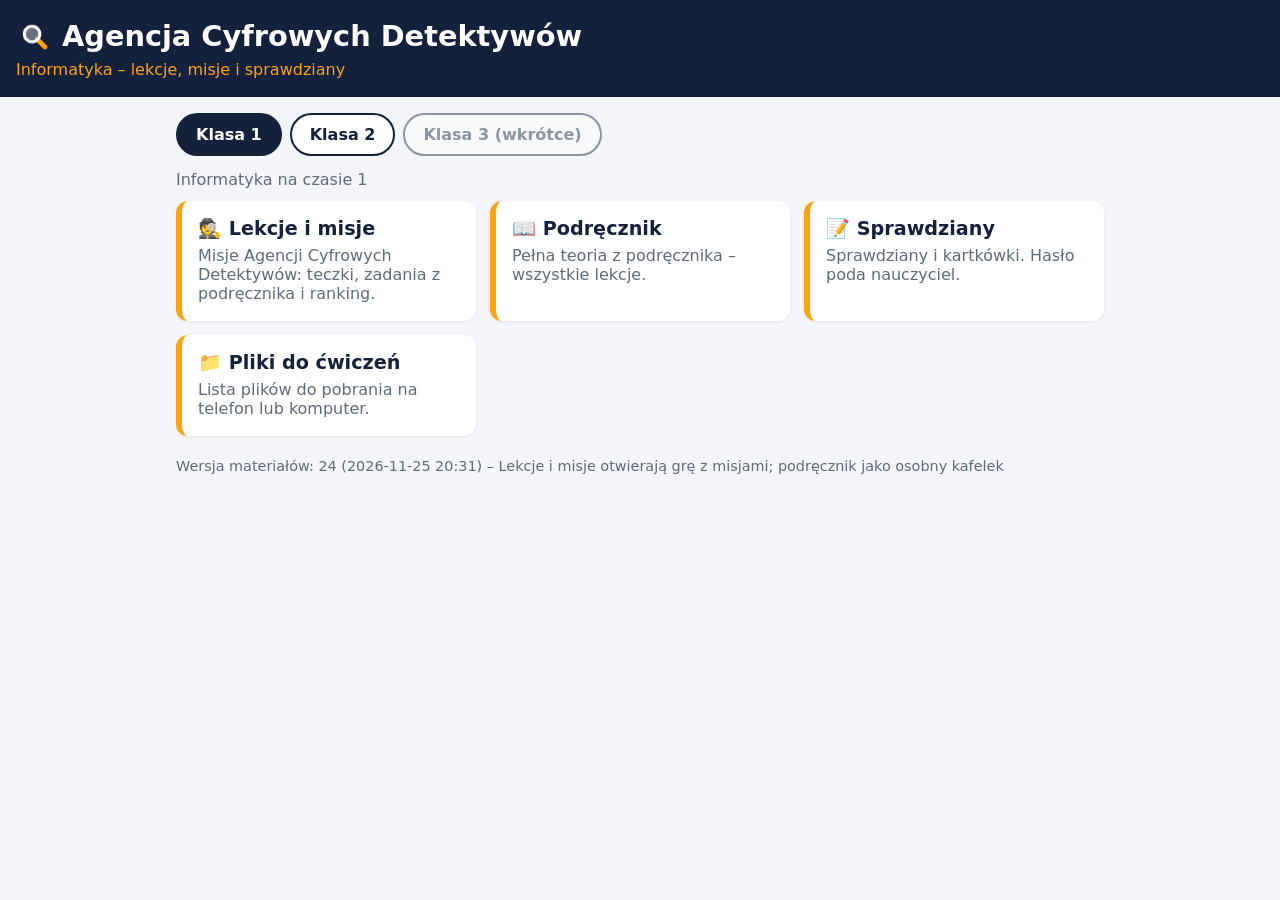
<file: index.html>
<!doctype html>
<html lang="pl">
<head>
<meta charset="utf-8">
<meta name="viewport" content="width=device-width, initial-scale=1, viewport-fit=cover">
<title>Agencja Cyfrowych Detektywów</title>
<meta name="description" content="Informatyka – lekcje, misje i sprawdziany">
<meta name="theme-color" content="#14213d">
<meta name="apple-mobile-web-app-capable" content="yes">
<meta name="mobile-web-app-capable" content="yes">
<meta name="apple-mobile-web-app-title" content="Agencja">
<meta name="apple-mobile-web-app-status-bar-style" content="black-translucent">
<link rel="manifest" href="app.webmanifest">
<link rel="icon" href="ikony/ikona-192.png">
<link rel="apple-touch-icon" href="ikony/apple-touch-icon.png">
<style>
  :root {
    --granat: #14213d; --zloty: #fca311; --tlo: #f3f5f9; --karta: #fff; --tekst: #14213d;
    --szary: #5f6b7a; --linia: #dde2ea; --hover: #fff8e6;
  }
  @media (prefers-color-scheme: dark) {
    :root { --tlo: #0d1526; --karta: #18233b; --tekst: #e8edf5; --szary: #9aa6b8; --linia: #2a3754; --hover: #22304f; }
  }
  * { box-sizing: border-box; }
  html, body { margin: 0; height: 100%; }
  body {
    font-family: "Segoe UI", system-ui, -apple-system, Roboto, sans-serif; background: var(--tlo); color: var(--tekst);
    -webkit-tap-highlight-color: transparent;
  }
  header {
    background: var(--granat); color: #fff;
    padding: calc(18px + env(safe-area-inset-top)) max(16px, env(safe-area-inset-right)) 18px max(16px, env(safe-area-inset-left));
  }
  header h1 { margin: 0; font-size: clamp(1.25rem, 5vw, 1.8rem); font-weight: 600; display: flex; align-items: center; gap: 10px; }
  header h1 img { width: 36px; height: 36px; border-radius: 8px; }
  header p { margin: 6px 0 0; color: var(--zloty); }
  main { max-width: 960px; margin: 0 auto; padding: 16px max(16px, env(safe-area-inset-left)) calc(24px + env(safe-area-inset-bottom)); }
  .zakladki { display: flex; gap: 8px; flex-wrap: wrap; margin-bottom: 14px; }
  .zakladki button {
    font: inherit; font-weight: 600; padding: 10px 18px; border-radius: 999px; cursor: pointer;
    border: 2px solid var(--granat); background: var(--karta); color: var(--tekst);
  }
  @media (prefers-color-scheme: dark) { .zakladki button { border-color: var(--zloty); } }
  .zakladki button[aria-selected="true"] { background: var(--granat); color: #fff; }
  @media (prefers-color-scheme: dark) { .zakladki button[aria-selected="true"] { background: var(--zloty); color: var(--granat); } }
  .zakladki button:disabled { opacity: .45; cursor: default; }
  .podtytul { color: var(--szary); margin: 0 0 12px; }
  .kafelki { display: grid; grid-template-columns: repeat(auto-fill, minmax(240px, 1fr)); gap: 14px; }
  .kafelek {
    display: block; text-decoration: none; color: inherit; background: var(--karta); border-radius: 12px;
    border-left: 6px solid var(--zloty); padding: 16px 16px 18px; box-shadow: 0 1px 3px rgba(0,0,0,.08);
  }
  .kafelek:hover, .kafelek:focus-visible { background: var(--hover); }
  .kafelek h2 { margin: 0 0 6px; font-size: 1.2rem; }
  .kafelek p { margin: 0; color: var(--szary); }
  .stopka { margin-top: 22px; color: var(--szary); font-size: .9rem; }
  .baner {
    background: var(--karta); border: 1px solid var(--linia); border-radius: 12px; padding: 12px 14px; margin-bottom: 14px;
    display: flex; gap: 10px; align-items: center; flex-wrap: wrap;
  }
  .baner button { font: inherit; padding: 8px 14px; border-radius: 8px; border: 0; background: var(--zloty); color: var(--granat); font-weight: 600; cursor: pointer; }
  .baner .x { background: transparent; color: var(--szary); margin-left: auto; }
  .komunikat { padding: 24px; text-align: center; color: var(--szary); }

  /* widok lekcji */
  #podglad { position: fixed; inset: 0; display: none; flex-direction: column; background: var(--tlo); z-index: 10; }
  #podglad.otwarty { display: flex; }
  .pasek {
    display: flex; align-items: center; gap: 10px; background: var(--granat); color: #fff;
    padding: calc(8px + env(safe-area-inset-top)) max(10px, env(safe-area-inset-right)) 8px max(10px, env(safe-area-inset-left));
  }
  .pasek button { font: inherit; font-weight: 600; background: var(--zloty); color: var(--granat); border: 0; border-radius: 8px; padding: 8px 14px; cursor: pointer; }
  .pasek span { overflow: hidden; text-overflow: ellipsis; white-space: nowrap; }
  #ramka { flex: 1; width: 100%; border: 0; background: #fff; }
  #ladowanie { position: absolute; inset: 60px 0 auto; text-align: center; color: var(--szary); padding: 30px; }

  /* lista plików */
  .grupa { margin: 18px 0 8px; font-size: 1rem; color: var(--szary); }
  .plik {
    display: flex; justify-content: space-between; gap: 10px; align-items: center; background: var(--karta);
    border-radius: 10px; padding: 12px 14px; margin-bottom: 8px; text-decoration: none; color: inherit;
  }
  .plik:hover { background: var(--hover); }
  .plik small { color: var(--szary); white-space: nowrap; }
  .wstecz { font: inherit; font-weight: 600; background: none; border: 0; color: inherit; padding: 0; cursor: pointer; margin-bottom: 10px; }
</style>
</head>
<body>
<header>
  <h1><img src="ikony/ikona-192.png" alt="">Agencja Cyfrowych Detektywów</h1>
  <p>Informatyka – lekcje, misje i sprawdziany</p>
</header>
<main id="glowna"><div class="komunikat">Wczytywanie…</div></main>

<div id="podglad" role="dialog" aria-label="Lekcja">
  <div class="pasek"><button id="menu" type="button">← Menu</button><span id="tytul"></span></div>
  <div id="ladowanie">Wczytywanie… (za pierwszym razem może to chwilę potrwać)</div>
  <iframe id="ramka" title="Treść lekcji" allow="clipboard-write; fullscreen"></iframe>
</div>

<script>
"use strict";
const $ = s => document.querySelector(s);
const glowna = $("#glowna");
let dane = null, klasa = 0, instalacja = null;

const esc = s => String(s ?? "").replace(/[&<>"']/g, c => ({ "&": "&amp;", "<": "&lt;", ">": "&gt;", '"': "&quot;", "'": "&#39;" }[c]));
const sciezka = p => p.split("/").map(encodeURIComponent).join("/");
const hash = p => (dane.pliki.find(f => f.p === p) || {}).h || "";
const rozmiar = b => b > 1048576 ? (b / 1048576).toFixed(1) + " MB" : Math.max(1, Math.round(b / 1024)) + " KB";
const zapamietaj = (k, v) => { try { localStorage.setItem(k, v) } catch (e) {} };
const odczytaj = k => { try { return localStorage.getItem(k) } catch (e) { return null } };

async function start() {
  try {
    const r = await fetch("manifest.json", { cache: "no-store" });
    if (!r.ok) throw new Error(r.status);
    dane = await r.json();
  } catch (e) {
    glowna.innerHTML = `<div class="komunikat">Nie udało się wczytać materiałów. Sprawdź połączenie z internetem i odśwież stronę.</div>`;
    return;
  }
  const zapisana = +odczytaj("klasa");
  const klasy = dane.menu.klasy;
  klasa = klasy[zapisana] && klasy[zapisana].aktywna ? zapisana : Math.max(0, klasy.findIndex(k => k.aktywna));
  pokaz();
  addEventListener("hashchange", pokaz);
}

function pokaz() {
  const [, typ, a, b] = location.hash.match(/^#\/(lekcja|pliki)\/(\d+)\/(\d+)/) || [];
  const poz = typ && dane.menu.klasy[+a] && dane.menu.klasy[+a].pozycje[+b];
  if (poz && typ === "lekcja") return otworzLekcje(poz);
  zamknijLekcje();
  if (poz && typ === "pliki") return listaPlikow(poz, +a);
  menu();
}

function menu() {
  const klasy = dane.menu.klasy, k = klasy[klasa];
  glowna.innerHTML = banerInstalacji() + `
    <div class="zakladki" role="tablist">${klasy.map((x, i) =>
      `<button role="tab" data-k="${i}" aria-selected="${i === klasa}" ${x.aktywna ? "" : "disabled"}>${esc(x.nazwa)}${x.aktywna ? "" : " (wkrótce)"}</button>`).join("")}</div>
    ${k.podtytul ? `<p class="podtytul">${esc(k.podtytul)}</p>` : ""}
    <div class="kafelki">${(k.pozycje || []).map((p, i) =>
      `<a class="kafelek" href="#/${p.typ === "folder" ? "pliki" : "lekcja"}/${klasa}/${i}">
        <h2>${esc(p.ikona || (p.typ === "folder" ? "📁" : "📘"))} ${esc(p.nazwa)}</h2>
        <p>${esc(p.typ === "folder" ? "Lista plików do pobrania na telefon lub komputer." : p.opis)}</p></a>`).join("")}</div>
    <p class="stopka">Wersja materiałów: ${esc(dane.wersja)} (${esc(dane.data)})${dane.opis ? " – " + esc(dane.opis) : ""}</p>`;
  glowna.querySelectorAll("[data-k]").forEach(b => b.onclick = () => { klasa = +b.dataset.k; zapamietaj("klasa", klasa); menu(); });
  const zainstaluj = $("#zainstaluj");
  if (zainstaluj) zainstaluj.onclick = async () => { instalacja.prompt(); await instalacja.userChoice; instalacja = null; menu(); };
  const ukryj = $("#ukryj");
  if (ukryj) ukryj.onclick = () => { zapamietaj("bezBanera", "1"); menu(); };
}

function banerInstalacji() {
  const zainstalowana = matchMedia("(display-mode: standalone)").matches || navigator.standalone;
  if (zainstalowana || odczytaj("bezBanera")) return "";
  const ios = /iphone|ipad|ipod/i.test(navigator.userAgent) || (navigator.platform === "MacIntel" && navigator.maxTouchPoints > 1);
  if (instalacja)
    return `<div class="baner">📲 Dodaj aplikację do ekranu głównego telefonu. <button id="zainstaluj" type="button">Zainstaluj</button><button class="x" id="ukryj" type="button" aria-label="Ukryj">✕</button></div>`;
  if (ios)
    return `<div class="baner">📲 Aby dodać aplikację do ekranu: stuknij <b>Udostępnij</b> (kwadrat ze strzałką), a potem <b>Do ekranu początkowego</b>.<button class="x" id="ukryj" type="button" aria-label="Ukryj">✕</button></div>`;
  return "";
}

function otworzLekcje(poz) {
  const url = sciezka(poz.plik) + "?v=" + hash(poz.plik).slice(0, 12);
  $("#tytul").textContent = poz.nazwa;
  const ramka = $("#ramka");
  if (ramka.dataset.url !== url) {
    $("#ladowanie").style.display = "block";
    ramka.onload = () => { $("#ladowanie").style.display = "none"; };
    ramka.dataset.url = url;
    ramka.src = url;
  }
  $("#podglad").classList.add("otwarty");
  document.body.style.overflow = "hidden";
}

function zamknijLekcje() {
  $("#podglad").classList.remove("otwarty");
  document.body.style.overflow = "";
  const ramka = $("#ramka");
  ramka.removeAttribute("src"); ramka.dataset.url = "";
}

function listaPlikow(poz, k) {
  const prefiks = poz.folder.replace(/\/$/, "") + "/";
  const pliki = dane.pliki.filter(f => f.p.startsWith(prefiks));
  const grupy = {};
  for (const f of pliki) {
    const rel = f.p.slice(prefiks.length), i = rel.lastIndexOf("/");
    (grupy[i < 0 ? "" : rel.slice(0, i)] ||= []).push(f);
  }
  glowna.innerHTML = `<button class="wstecz" type="button" id="wstecz">← Menu</button>
    <h2 style="margin:0 0 4px">${esc(poz.nazwa)} – ${esc(dane.menu.klasy[k].nazwa)}</h2>
    <p class="podtytul">Stuknij plik, aby go pobrać. Pliki Access (.accdb) działają tylko na komputerze.</p>
    ${Object.keys(grupy).sort().map(g => `${g ? `<h3 class="grupa">📂 ${esc(g.replace(/\//g, " › "))}</h3>` : ""}
      ${grupy[g].map(f => {
        const nazwa = f.p.slice(f.p.lastIndexOf("/") + 1);
        return `<a class="plik" href="${sciezka(f.p)}" download="${esc(nazwa)}"><span>${esc(nazwa)}</span><small>${rozmiar(f.r)}</small></a>`;
      }).join("")}`).join("")}`;
  $("#wstecz").onclick = () => { location.hash = ""; };
  scrollTo(0, 0);
}

$("#menu").onclick = () => { if (history.length > 1 && location.hash) history.back(); else location.hash = ""; };

addEventListener("beforeinstallprompt", e => { e.preventDefault(); instalacja = e; if (dane && !location.hash.startsWith("#/")) menu(); });
if ("serviceWorker" in navigator) navigator.serviceWorker.register("sw.js").catch(() => {});
start();
</script>
</body>
</html>
</file>
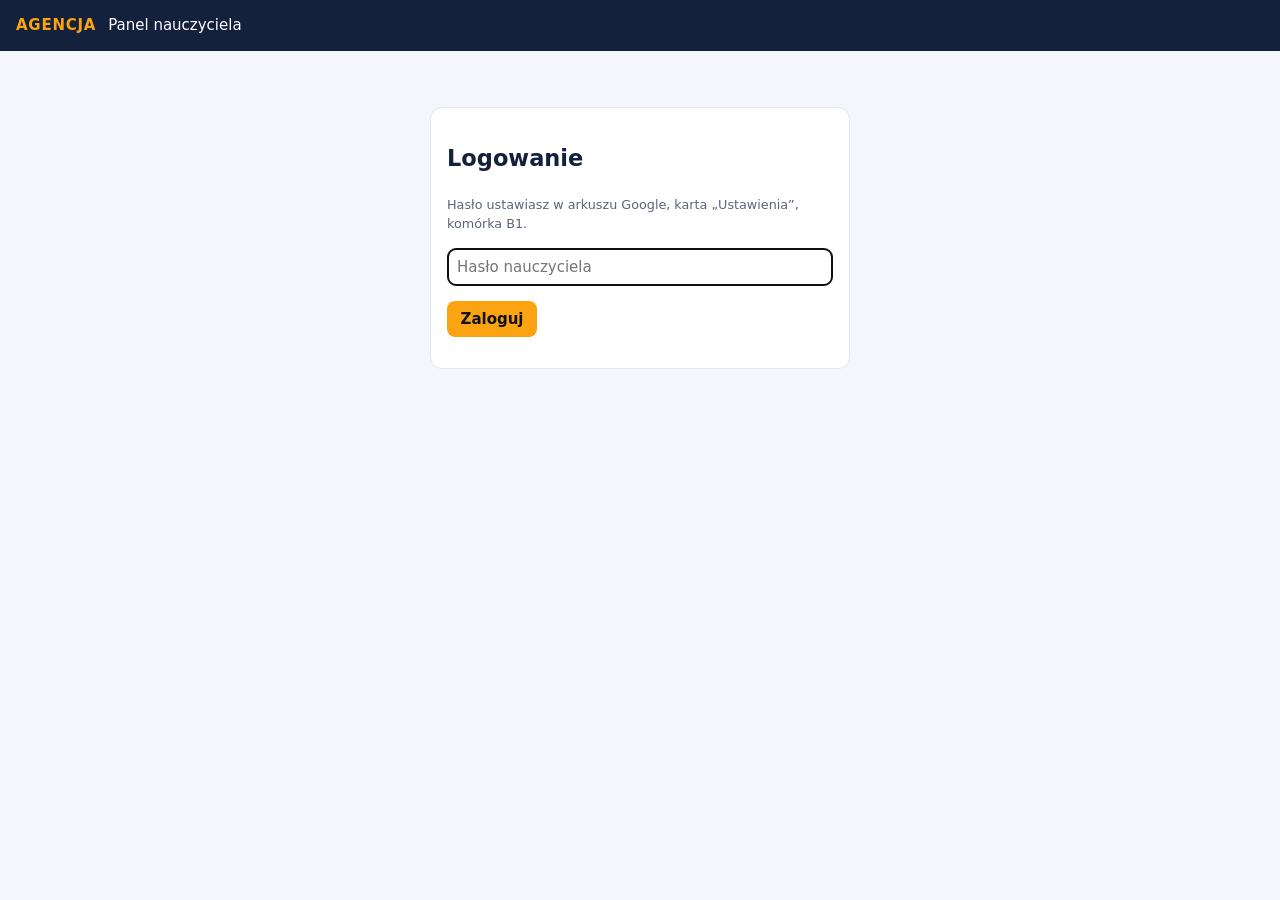
<file: panel/index.html>
<!doctype html>
<html lang="pl">
<head>
<meta charset="utf-8">
<meta name="viewport" content="width=device-width, initial-scale=1">
<meta name="robots" content="noindex">
<title>Panel nauczyciela – Agencja</title>
<style>
:root{--tlo:#f4f6fb;--panel:#fff;--tekst:#14213d;--mute:#5b6478;--akc:#fca311;--nav:#14213d;--linia:#e2e6ef;--ok:#15803d;--zle:#b91c1c}
@media (prefers-color-scheme:dark){:root{--tlo:#0e1628;--panel:#16213e;--tekst:#eef2f8;--mute:#a9b4c8;--linia:#2a3858}}
*{box-sizing:border-box}
body{margin:0;background:var(--tlo);color:var(--tekst);font:15px/1.5 "Segoe UI",system-ui,sans-serif}
header{background:var(--nav);color:#fff;padding:14px 16px;display:flex;gap:12px;align-items:center;flex-wrap:wrap}
header b{color:var(--akc);text-transform:uppercase;letter-spacing:.05em}
main{max-width:1200px;margin:0 auto;padding:16px}
.karta{background:var(--panel);border:1px solid var(--linia);border-radius:12px;padding:16px;margin:12px 0}
button,input,select{font:inherit}
button{cursor:pointer;border-radius:8px;border:1px solid var(--linia);background:var(--panel);color:var(--tekst);padding:.45em .9em}
.glowny{background:var(--akc);border:0;color:#111;font-weight:700}
input,select{padding:.45em .6em;border:1px solid var(--linia);border-radius:8px;background:var(--panel);color:var(--tekst)}
.zakladki{display:flex;gap:6px;flex-wrap:wrap;margin:8px 0}
.zakladki button[aria-pressed=true]{background:var(--nav);color:#fff;border-color:var(--nav)}
.przewin{overflow-x:auto}
table{border-collapse:collapse;width:100%;font-size:.88rem}
th,td{padding:.45em .55em;border-bottom:1px solid var(--linia);text-align:left;vertical-align:top;white-space:nowrap}
th{color:var(--mute);font-weight:600;position:sticky;top:0;background:var(--panel)}
tr.klik{cursor:pointer}tr.klik:hover td{background:color-mix(in srgb,var(--akc) 12%,transparent)}
.oc{display:inline-block;min-width:1.6em;text-align:center;font-weight:800;border-radius:6px;padding:0 .3em;background:color-mix(in srgb,var(--akc) 30%,transparent)}
.mute{color:var(--mute);font-size:.85em}
.blad{color:var(--zle)}
.haslo{font-family:Consolas,monospace;font-size:1.3rem;font-weight:700;letter-spacing:.12em}
.ukryte{filter:blur(6px);cursor:pointer}
.szczeg{display:grid;grid-template-columns:repeat(auto-fit,minmax(240px,1fr));gap:12px}
.pasek{height:8px;background:var(--linia);border-radius:4px;overflow:hidden;min-width:80px}
.pasek i{display:block;height:100%;background:var(--akc)}
</style>
</head>
<body>
<header><b>Agencja</b><span>Panel nauczyciela</span><span style="flex:1"></span><span id="stan" class="mute" style="color:#cbd5e1"></span></header>
<main id="app"></main>
<script src="../tresc/klasa1/gra/fabula.js"></script>
<script src="../tresc/klasa1/gra/fabula-mundur.js"></script>
<script src="../tresc/klasa1/gra/rozdzial2.js"></script>
<script src="../tresc/klasa2/gra/fabula.js"></script>
<script src="../tresc/klasa2/gra/rozdzial1.js"></script>
<script>
(function(){
"use strict";
let rocz="1";try{rocz=sessionStorage.getItem("agencja-rocznik")||"1"}catch(e){}
const F=new Proxy({},{get:(t,p)=>(window.FABULY[rocz]||window.FABULY[1])[p]});   // fabuła wybranej klasy (rocznika)
let API="https://script.google.com/macros/s/AKfycbzGvnKlock74eu0ptTr8Dy7O7BKdnQBL2V8B9vFoSWcl80k3ZLd06R1tBz8m82dQPKySw/exec";
try{const q=new URLSearchParams(location.search).get("api");if(q&&/^http:\/\/(127\.0\.0\.1|localhost)(:\d+)?\//.test(q))API=q}catch(e){}
const $=(s,r=document)=>r.querySelector(s),$$=(s,r=document)=>[...r.querySelectorAll(s)];
const esc=s=>String(s==null?"":s).replace(/[&<>"']/g,c=>({"&":"&amp;","<":"&lt;",">":"&gt;",'"':"&quot;","'":"&#39;"}[c]));
const app=$("#app");
let D=null,D0=null,haslo="",zak="uczniowie",filtr="";
const wRoczniku=x=>String(x.k||"")[0]===rocz;
const filtruj=()=>Object.assign({},D0,{gracze:(D0.gracze||[]).filter(wRoczniku),klasy:(D0.klasy||[]).filter(wRoczniku),wyniki:(D0.wyniki||[]).filter(w=>!w.k||wRoczniku(w))});
try{haslo=sessionStorage.getItem("agencja-panel")||""}catch(e){}

async function api(a,d){const r=await fetch(API,{method:"POST",headers:{"Content-Type":"text/plain;charset=utf-8"},body:JSON.stringify(Object.assign({},d,{a}))});const t=await r.text();try{return JSON.parse(t)}catch(e){throw new Error("stary")}}
const stopien=xp=>{let i=0;F.progi.forEach((p,j)=>{if(xp>=p)i=j});return F.motywy.det.stopnie[i]};
const data=s=>s?new Date(s).toLocaleString("pl-PL",{day:"2-digit",month:"2-digit",hour:"2-digit",minute:"2-digit"}):"–";
const etyk=k=>k.k+(k.g?" gr "+k.g:"");
const wGrupie=(g,k)=>g.k===k.k&&String(g.g||"")===String(k.g||"");
function stanUcznia(g){try{return JSON.parse(g.stan||"{}")}catch(e){return {}}}

function logowanie(msg){
  app.innerHTML=`<div class="karta" style="max-width:420px;margin:40px auto"><h2>Logowanie</h2>
  <p class="mute">Hasło ustawiasz w arkuszu Google, karta „Ustawienia”, komórka B1.</p>
  <form><p><input type="password" name="h" placeholder="Hasło nauczyciela" autocomplete="current-password" style="width:100%"></p>
  <p><button class="glowny">Zaloguj</button></p><p class="blad">${esc(msg||"")}</p></form></div>`;
  const f=$("form");f.h.focus();
  f.onsubmit=e=>{e.preventDefault();haslo=f.h.value;wczytaj()};
}
async function wczytaj(){
  $("#stan").textContent="Wczytuję…";
  try{
    const r=await api("panel",{haslo});
    if(!r.ok){$("#stan").textContent="";return logowanie({haslo:"Złe hasło.",brakHasla:"Najpierw wpisz hasło w arkuszu (karta „Ustawienia”, komórka B1).",blokada:"Za dużo prób. Odczekaj 10 minut."}[r.e]||"Błąd logowania.")}
    try{sessionStorage.setItem("agencja-panel",haslo)}catch(e){}
    D0=r;D=filtruj();$("#stan").textContent="Odświeżono "+new Date().toLocaleTimeString("pl-PL");rysuj();
  }catch(e){$("#stan").textContent="";logowanie(e.message==="stary"?"Skrypt w arkuszu nie jest jeszcze zaktualizowany (instrukcja w folderze DLA-NAUCZYCIELA).":"Brak połączenia z arkuszem.")}
}

function rysuj(){
  const odd=[...new Set(D.gracze.map(g=>g.k))].sort();
  app.innerHTML=`<div class="zakladki">${Object.keys(window.FABULY).map(r=>`<button data-rocz="${r}" aria-pressed="${rocz===r}">Klasa ${r}</button>`).join("")}<span style="width:14px"></span>${[["uczniowie","Uczniowie"],["zalegle","Zaległości"],["sprawdz","📝 Do sprawdzenia"+(doSprawdzenia().length?` (${doSprawdzenia().length})`:"")],["klasy","Klasy i kody"],["wyniki","Wyniki testów"],["hasla","Hasła do testów"]].map(([k,n])=>`<button data-z="${k}" aria-pressed="${zak===k}">${n}</button>`).join("")}
  <span style="flex:1"></span><a href="../prowadzenie/${location.search}" target="_blank" rel="noopener" style="align-self:center;margin-right:8px">🎓 Prowadzenie lekcji ↗</a><button data-odsw>⟳ Odśwież</button><button data-wyl>Wyloguj</button></div><div id="tresc"></div>`;
  $$("[data-z]").forEach(b=>b.onclick=()=>{zak=b.dataset.z;rysuj()});
  $$("[data-rocz]").forEach(b=>b.onclick=()=>{rocz=b.dataset.rocz;try{sessionStorage.setItem("agencja-rocznik",rocz)}catch(e){}D=filtruj();filtr="";rysuj()});
  $("[data-odsw]").onclick=wczytaj;
  $("[data-wyl]").onclick=()=>{haslo="";try{sessionStorage.removeItem("agencja-panel")}catch(e){}D=null;logowanie()};
  const t=$("#tresc");
  if(zak==="uczniowie")uczniowie(t,odd);
  if(zak==="klasy")klasy(t);
  if(zak==="wyniki")wyniki(t);
  if(zak==="hasla")hasla(t);
  if(zak==="zalegle")zalegle(t);
  if(zak==="sprawdz")sprawdz(t);
}

/* ---------- zadania otwarte z kartkówek i sprawdzianów w grze (ocenia nauczyciel) ---------- */
function doSprawdzenia(wszystkie){   // [{g, s, e, t}] – testy z zadaniami otwartymi (domyślnie tylko nieocenione)
  const out=[];
  D.gracze.forEach(g=>{const s=stanUcznia(g);Object.entries(s.testy||{}).forEach(([id,t])=>{
    if(!t.otw)return;const e=F.etapy.find(x=>x.id===id);if(!e)return;
    if(wszystkie||Object.values(t.otw).some(o=>o.p==null))out.push({g,s,e,t})})});
  return out.sort((a,b)=>String(a.g.k).localeCompare(String(b.g.k))||String(a.g.n).localeCompare(String(b.g.n),"pl"));
}
let pokazOcenione=false;
function sprawdz(t){
  const lista=doSprawdzenia(pokazOcenione).filter(x=>!filtr||x.g.k===filtr);
  t.innerHTML=`<div class="karta"><p class="mute">Odpowiedzi na zadania otwarte z kartkówek i sprawdzianów w grze. Wpisz punkty i zapisz – ocena ucznia przeliczy się sama.
    Zadania „z danymi komputera” trafiają tu, gdy uczeń pisał poza aplikacją.</p><label><input type="checkbox" id="pokOc" ${pokazOcenione?"checked":""}> pokaż też już ocenione</label></div>
    ${lista.map((x,i)=>`<div class="karta"><h3>${esc(x.g.n)} <span class="mute">· ${esc(x.g.k)}${x.g.g?" gr "+esc(x.g.g):""} · ${esc(x.e.tytul.det)}${x.t.gr?" · gr. "+esc(x.t.gr):""} · teraz ${x.t.s}/${x.t.m} → ${ocenaTestu(x.t.s,x.t.m)}</span></h3>
      ${Object.entries(x.t.otw).map(([q,o])=>`<div style="border-top:1px solid var(--linia,#ddd);padding:8px 0"><p><b>${esc(o.q)}</b> <span class="mute">(max ${o.m} pkt)</span></p>
        ${o.kryt?`<p class="mute">Kryteria: ${esc(o.kryt)}</p>`:""}<blockquote style="margin:6px 0;padding:8px 12px;background:color-mix(in srgb,var(--nav,#36c) 8%,transparent);border-radius:8px;white-space:pre-wrap">${esc(o.odp)||"<i>brak odpowiedzi</i>"}</blockquote>
        <p>Punkty: ${Array.from({length:o.m+1},(_,p)=>`<label style="margin-right:10px"><input type="radio" name="o${i}-${esc(q)}" value="${p}" ${o.p===p?"checked":""}> ${p}</label>`).join("")}</p></div>`).join("")}
      <p><button data-zo="${i}">Zapisz punkty</button> <span class="mute" id="st${i}"></span></p></div>`).join("")||`<div class="karta mute">Nic nie czeka na sprawdzenie. 🎉</div>`}`;
  $("#pokOc").onchange=e=>{pokazOcenione=e.target.checked;sprawdz(t)};
  $$("[data-zo]",t).forEach(b=>b.onclick=async()=>{const i=+b.dataset.zo,x=lista[i],pkt={};
    Object.keys(x.t.otw).forEach(q=>{const r=t.querySelector(`input[name="o${i}-${CSS.escape(q)}"]:checked`);if(r)pkt[q]=+r.value});
    if(!Object.keys(pkt).length)return $("#st"+i).textContent="Zaznacz punkty.";
    const r=await akcja("ocenOtwarte",{n:x.g.n,k:x.g.k,etap:x.e.id,pkt},$("#st"+i));
    if(r)await wczytaj()});
}

function ocenaTestu(sk,mx){const p=Math.round((+sk||0)/(+mx||1)*100);for(const [g,o] of F.skalaTestow)if(p>=g-1e-9)return o;return "1"}
function poza(e,s){const n=(s.alarmy||[]).filter(a=>a.id===e.id).length;return n?` <span class="blad" title="Wyjścia z okna gry w czasie tego etapu (na lekcji)">⚠${n}</span>`:""}
function komorka(e,s){
  if(e.typ==="test"){const r=(s.testy||{})[e.id];return r?`<span class="oc">${ocenaTestu(r.s,r.m)}</span> <span class="mute">${r.s}/${r.m} · ${r.proc}%</span>${r.doOceny?` <span title="Zadania otwarte czekają na sprawdzenie (zakładka Do sprawdzenia)">📝</span>`:""}${r.kara?` <span class="blad" title="${esc(r.kara)} – ocena 1. Bez kary: ${r.sPrzedKara}/${r.m}">⛔</span> <button data-kara="${esc(e.id)}" title="Cofnij karę (np. awaria komputera)">cofnij</button>`:""}${poza(e,s)}`:"–"}
  const r=(s.misje||{})[e.id];if(!r)return "–";
  if(e.bezPoziomu)return `${r.proc}%`;
  const pop=r.proby&&r.proby.length>1?` · popr. ×${r.proby.length-1}`:"";
  return `<span class="oc">${r.ocena}</span> <span class="mute">${esc(F.poziomy[r.poziom].n)} · ${r.proc}%${r.podp?` · 💡${r.podp}`:""}${pop}</span>${poza(e,s)}`;
}
async function akcja(a,d,st){
  if(st)st.textContent="Zapisuję…";
  try{const r=await api(a,Object.assign({haslo},d));
    if(r.ok){if(st)st.textContent="✔ gotowe";return r}
    if(st)st.textContent=r.e==="akcja"?"Zaktualizuj skrypt w arkuszu.":r.e==="zmiana"?"Arkusz się zmienił – odśwież panel.":r.e==="zajety"?"Arkusz zajęty – spróbuj ponownie za chwilę.":"Błąd: "+r.e;return null}
  catch(e){if(st)st.textContent=e.message==="stary"?"Zaktualizuj skrypt w arkuszu.":"Brak połączenia.";return null}
}
function uczniowie(t,odd){
  const lista=D.gracze.filter(g=>!filtr||g.k===filtr).sort((a,b)=>a.k.localeCompare(b.k)||String(a.n).localeCompare(String(b.n),"pl"));
  t.innerHTML=`<div class="karta"><p><label>Oddział: <select id="f"><option value="">wszystkie</option>${odd.map(k=>`<option ${k===filtr?"selected":""}>${esc(k)}</option>`).join("")}</select></label>
  <button id="csv">⬇ Pobierz CSV (Excel)</button> <span class="mute">${lista.length} uczniów · kliknij wiersz, aby zobaczyć szczegóły</span></p>
  ${(()=>{const bez=lista.filter(g=>!g.g&&D.klasy.some(k=>k.k===g.k&&k.g));return bez.length?`<p class="blad" style="font-weight:700">⚠ ${bez.length} uczniów bez przypisanej grupy – odblokowania z „Prowadzenia lekcji” ich nie obejmują. Wybierz grupę w kolumnie „Grupa” albo <button id="autoGr">🪄 Przypisz grupy wg planu lekcji</button></p>`:""})()}
  <div id="autoBox"></div>
  <p class="mute">Ocena przy misji to propozycja wg poziomu (Rekrut do 4, Agent do 5, Elita do 6); po poprawie na wyższym poziomie zostaje najwyższa. Kartkówka i sprawdzian wg skali szkolnej. 💡 = liczba podpowiedzi.</p>
  <div class="przewin"><table><tr><th>Uczeń</th><th>Oddział</th><th>Grupa</th><th>XP</th><th>Stopień</th>${F.etapy.map(e=>`<th>${esc(e.tytul.det)}</th>`).join("")}<th>Ostatnio</th></tr>
  ${lista.map((g,i)=>{const s=stanUcznia(g);return `<tr class="klik" data-i="${D.gracze.indexOf(g)}"><td><b>${esc(g.n)}</b></td><td>${esc(g.k)}</td><td>${(()=>{const gr=[...new Set(D.klasy.filter(k=>k.k===g.k&&k.g).map(k=>k.g))].sort();return gr.length?`<select data-grupa="${D.gracze.indexOf(g)}" title="Grupa ucznia" style="${g.g?"":"border-color:var(--zle);color:var(--zle)"}"><option value="" ${g.g?"":"selected"}>brak!</option>${gr.map(x=>`<option ${x===String(g.g||"")?"selected":""}>${esc(x)}</option>`).join("")}</select>`:esc(g.g||"–")})()}</td><td>${+g.xp||0}</td><td>${esc(stopien(+g.xp||0))}</td>${F.etapy.map(e=>`<td>${komorka(e,s)}</td>`).join("")}<td class="mute">${data(g.ost)}</td></tr>`}).join("")}
  </table></div></div><div id="szczeg"></div>`;
  $("#f").onchange=e=>{filtr=e.target.value;rysuj()};
  $$("tr.klik",t).forEach(r=>r.onclick=async e=>{if(e.target.closest("select"))return;
    const kb=e.target.closest("[data-kara]");   // cofnięcie kary za 3 wyjścia z gry w teście
    if(kb){const g=D.gracze[+r.dataset.i];if(!confirm(`Cofnąć karę w teście dla: ${g.n}? Wynik wróci do punktów bez kary.`))return;
      kb.disabled=true;if(await akcja("ocenOtwarte",{n:g.n,k:g.k,etap:kb.dataset.kara,cofnijKare:true,pkt:{}}))await wczytaj();return}
    szczegoly(D.gracze[+r.dataset.i])});
  const ag=$("#autoGr",t);if(ag)ag.onclick=()=>autoGrupy(lista);
  $$("[data-grupa]",t).forEach(sel=>{sel.onclick=e=>e.stopPropagation();sel.onchange=async()=>{const g=D.gracze[+sel.dataset.grupa];
    if(await akcja("ustawGrupe",{n:g.n,k:g.k,g:sel.value},null)){g.g=sel.value;sel.style.cssText=sel.value?"":"border-color:var(--zle);color:var(--zle)"}else{alert("Nie udało się zapisać grupy (zaktualizuj skrypt w arkuszu albo spróbuj ponownie).");sel.value=g.g||""}}});
  $("#csv").onclick=()=>{
    const wiersze=[["Uczeń","Oddział","XP",...F.etapy.flatMap(e=>e.typ==="test"?[e.tytul.det+" pkt",e.tytul.det+" max",e.tytul.det+" ocena"]:e.bezPoziomu?[e.tytul.det+" %"]:[e.tytul.det+" poziom",e.tytul.det+" %",e.tytul.det+" ocena",e.tytul.det+" podpowiedzi"])]];
    lista.forEach(g=>{const s=stanUcznia(g);wiersze.push([g.n,g.k,g.xp,...F.etapy.flatMap(e=>{if(e.typ==="test"){const r=(s.testy||{})[e.id];return r?[r.s,r.m,ocenaTestu(r.s,r.m)]:["","",""]}const r=(s.misje||{})[e.id];if(e.bezPoziomu)return [r?r.proc:""];return r?[F.poziomy[r.poziom].n,r.proc,r.ocena,r.podp]:["","","",""]})])});
    const csv="﻿"+wiersze.map(w=>w.map(x=>`"${String(x==null?"":x).replace(/"/g,'""')}"`).join(";")).join("\r\n");
    const a=document.createElement("a");a.href=URL.createObjectURL(new Blob([csv],{type:"text/csv"}));a.download=`agencja-wyniki${filtr?"-"+filtr:""}.csv`;a.click();
  };
}
const grPlanu=t=>{const m=/^(\d)([a-z]+?)l?(\d)\/(\d)$/i.exec(String(t||"").trim());return m?{k:(m[1]+m[2]).toUpperCase(),g:m[3]}:null};
const minut=t=>{const m=/(\d{1,2}):(\d{2})/.exec(t);return m?+m[1]*60+ +m[2]:0};
function czasyUcznia(s){   // momenty aktywności ucznia zapisane w postępie
  const t=[];
  Object.values(s.misje||{}).forEach(m=>{(m.proby||[m]).forEach(p=>{if(p.data)t.push(p.data)})});
  Object.values(s.testy||{}).forEach(x=>{if(x.data)t.push(x.data)});
  if(s.trwa&&s.trwa.t)t.push(new Date(s.trwa.t).toISOString());
  return t.map(x=>new Date(x)).filter(d=>!isNaN(d));
}
function wykryjGrupe(g,s){
  const glosy={},lekcje=[];
  czasyUcznia(s).forEach(d=>{
    const dz=d.getDay(),min=d.getHours()*60+d.getMinutes();
    (D.plan||[]).forEach(p=>{const gr=grPlanu(p.gr);if(!gr||gr.k!==g.k||p.d!==dz)return;
      const [od,doo]=p.godz.split(/[–-]/).map(minut);
      if(min>=od-10&&min<=doo+15){glosy[gr.g]=(glosy[gr.g]||0)+1;lekcje.push(`${["","pn","wt","śr","czw","pt"][dz]} ${p.godz}`)}});
  });
  const naj=Object.entries(glosy).sort((a,b)=>b[1]-a[1])[0];
  return {g:naj?naj[0]:"",lekcje:[...new Set(lekcje)]};
}
function nadmiarowe(s,kl){   // etapy zrobione ponad odblokowanie grupy
  if(!kl||!kl.od)return [];
  const oi=F.etapy.findIndex(e=>e.id===kl.od);
  return F.etapy.filter((e,i)=>i>oi&&(e.typ==="test"?(s.testy||{})[e.id]:(s.misje||{})[e.id]));
}
function autoGrupy(lista){
  const box=$("#autoBox"),bez=lista.filter(g=>!g.g&&D.klasy.some(k=>k.k===g.k&&k.g));
  const wiersze=bez.map(g=>{const s=stanUcznia(g),w=wykryjGrupe(g,s);return {g,s,w}});
  const grupy=k=>[...new Set(D.klasy.filter(x=>x.k===k&&x.g).map(x=>x.g))].sort();
  box.innerHTML=`<div class="karta"><h3>Przypisanie grup wg planu lekcji</h3>
    <p class="mute">Grupa wykryta z godzin, w których uczeń robił misje, porównanych z planem. Zaznaczone etapy zostaną usunięte, bo uczeń zrobił je, zanim były odblokowane dla jego grupy (zrobi je ponownie po odblokowaniu). Sprawdź i popraw przed zastosowaniem.</p>
    <div class="przewin"><table><tr><th>Uczeń</th><th>Aktywność w czasie lekcji</th><th>Grupa</th><th>Usuń wyniki (zrobione przed odblokowaniem)</th></tr>
    ${wiersze.map((x,i)=>`<tr data-r="${i}"><td><b>${esc(x.g.n)}</b> <span class="mute">${esc(x.g.k)}</span></td>
      <td class="mute" style="white-space:normal">${x.w.lekcje.length?esc(x.w.lekcje.join(", ")):"nie rozpoznano – wybierz ręcznie"}</td>
      <td><select data-ag>${`<option value="">–</option>`+grupy(x.g.k).map(v=>`<option ${v===x.w.g?"selected":""}>${esc(v)}</option>`).join("")}</select></td>
      <td data-nad style="white-space:normal"></td></tr>`).join("")}</table></div>
    <p><button class="glowny" id="agZast">Zastosuj</button> <button id="agAnul">Anuluj</button> <span class="mute" id="agSt"></span></p></div>`;
  const nad=tr=>{const x=wiersze[+tr.dataset.r],v=$("[data-ag]",tr).value,kl=D.klasy.find(k=>k.k===x.g.k&&k.g===v);
    const n=nadmiarowe(x.s,kl);$("[data-nad]",tr).innerHTML=n.length?n.map(e=>`<label style="display:block"><input type="checkbox" data-del="${e.id}" checked> ${esc(e.lekcja||e.tytul.det)}</label>`).join(""):`<span class="mute">${v?"nic":"wybierz grupę"}</span>`};
  $$("tr[data-r]",box).forEach(tr=>{nad(tr);$("[data-ag]",tr).onchange=()=>nad(tr)});
  $("#agAnul").onclick=()=>{box.innerHTML=""};
  $("#agZast").onclick=async()=>{
    const zad=$$("tr[data-r]",box).map(tr=>({x:wiersze[+tr.dataset.r],g:$("[data-ag]",tr).value,del:$$("[data-del]:checked",tr).map(c=>c.dataset.del)})).filter(z=>z.g);
    if(!zad.length){$("#agSt").textContent="Nie wybrano żadnej grupy.";return}
    const ileDel=zad.reduce((a,z)=>a+z.del.length,0);
    if(!confirm(`Przypisać grupy ${zad.length} uczniom${ileDel?` i usunąć ${ileDel} wyników etapów`:""}?`))return;
    $("#agZast").disabled=true;let ok=0,bl=0;
    for(const z of zad){
      $("#agSt").textContent=`Zapisuję… ${ok+bl+1}/${zad.length}`;
      const r1=await akcja("ustawGrupe",{n:z.x.g.n,k:z.x.g.k,g:z.g},null);
      let r2=true;for(const id of z.del){if(!(await akcja("resetEtapu",{n:z.x.g.n,k:z.x.g.k,etap:id},null)))r2=false}
      r1&&r2?ok++:bl++;
    }
    $("#agSt").textContent=`✔ Gotowe: ${ok}${bl?`, błędy: ${bl} (spróbuj ponownie)`:""}. Odświeżam…`;
    await wczytaj();
  };
}
function szczegoly(g){
  const s=stanUcznia(g),M=F.motywy[s.motyw||"det"]||F.motywy.det;
  const b=$("#szczeg");
  const proby=r=>r.proby&&r.proby.length>1?`<br><span class="mute">Podejścia: ${r.proby.map(p=>`${esc(F.poziomy[p.poziom].n)} ${p.proc}% → ${p.ocena}`).join("; ")}</span>`:"";
  b.innerHTML=`<div class="karta"><h2>${esc(g.n)} <span class="mute">${esc(g.k)}${g.g?" gr "+esc(g.g):""}</span></h2>
  <div class="szczeg"><div><b>Klimat:</b> ${esc(M.nazwa)}<br><b>XP:</b> ${+g.xp||0} (${esc(stopien(+g.xp||0))})<br><b>Karty:</b> ${(s.karty||[]).length}/${Object.keys(F.karty).length}<br><b>Zagadki dodatkowe:</b> ${F.etapy.filter(e=>e.zagadka&&(s.zagadki||{})[e.id]).length}/${F.etapy.filter(e=>e.zagadka).length}<br><b>Wyzwania tygodnia:</b> ${Object.keys(s.wyzwania||{}).length}<br><b>Ostatnio:</b> ${data(g.ost)}
    <p style="margin-top:1em"><button data-pin>🔑 Resetuj PIN</button> <button data-usun style="color:var(--zle)">🗑 Usuń ucznia</button></p><p class="mute" data-st></p></div>
  <div>${F.etapy.map(e=>{const r=e.typ==="test"?(s.testy||{})[e.id]:(s.misje||{})[e.id];
    return `<div style="margin-bottom:.5em"><b>${esc(e.tytul.det)}:</b> ${r?(e.typ==="test"?`${r.s}/${r.m} (${r.proc}%), ocena ${ocenaTestu(r.s,r.m)}, ${esc(r.test||"")}, ${data(r.data)}`:`${e.bezPoziomu?"":esc(F.poziomy[r.poziom].n)+", "}${r.pkt}/${r.max} pkt (${r.proc}%)${r.ocena?`, ocena ${r.ocena}`:""}, podpowiedzi: ${r.podp||0}${r.trening?`, treningi: ${r.trening}`:""}, ${data(r.data)}${proby(r)}`)
      +` <button data-reset="${e.id}" title="Usuń wynik – uczeń zrobi etap od nowa">✕ usuń wynik</button>`:"<span class='mute'>nie rozpoczęto</span>"}</div>`}).join("")}</div></div></div>`;
  const st=$("[data-st]",b);
  $("[data-pin]",b).onclick=async()=>{if(!confirm(`Zresetować PIN ucznia ${g.n}? Przy następnym logowaniu ustawi nowy PIN, postęp zostaje.`))return;
    if(await akcja("resetPin",{n:g.n,k:g.k},st))st.textContent="✔ PIN zresetowany. Uczeń loguje się z nowym PIN-em."};
  $("[data-usun]",b).onclick=async()=>{if(!confirm(`Usunąć ucznia ${g.n} (${g.k}) razem z całym postępem? Tego nie da się cofnąć.`))return;
    if(await akcja("usunGracza",{n:g.n,k:g.k},st)){D0.gracze.splice(D0.gracze.indexOf(g),1);D=filtruj();rysuj()}};
  $$("[data-reset]",b).forEach(x=>x.onclick=async()=>{const e=F.etapy.find(y=>y.id===x.dataset.reset);
    if(!confirm(`Usunąć wynik „${e.tytul.det}” ucznia ${g.n}? Uczeń zrobi ten etap od nowa, XP zostanie przeliczone.`))return;
    if(await akcja("resetEtapu",{n:g.n,k:g.k,etap:e.id},st)){await wczytaj();const g2=D.gracze.find(y=>y.n===g.n&&y.k===g.k);if(g2)szczegoly(g2)}});
  b.scrollIntoView({behavior:"smooth"});
}
function klasy(t){
  const sum={};D.gracze.forEach(g=>{sum[g.k]=sum[g.k]||{s:0,n:0};sum[g.k].s+=+g.xp||0;sum[g.k].n++});
  const MK=Object.keys(F.motywy);
  t.innerHTML=`<div class="karta"><p class="mute">Uczeń dołącza do klasy, wpisując jej kod. <b>Klimat domyślny</b> ustawia się uczniowi na start, a <b>klimaty włączone</b> to te, między którymi może się przełączać. Zmiany zapisuje przycisk przy klasie. Kody zmieniasz w arkuszu, karta „Klasy”.</p>
  <div class="przewin"><table><tr><th>Oddział</th><th>Kod klasy</th><th>Uczniów</th><th>Wspólny cel</th><th>Klimat domyślny</th><th>Klimaty włączone</th><th>Odblokowane do</th><th>Komunikat dla klasy</th><th></th></tr>
  ${D.klasy.map((k,i)=>{const gg=D.gracze.filter(g=>wGrupie(g,k)),s={s:gg.reduce((a,g)=>a+(+g.xp||0),0),n:gg.length},p=Math.min(100,Math.round((sum[k.k]||{s:0}).s/k.cel*100)),dm=k.dm&&k.dm.length?k.dm:MK;
    return `<tr data-k="${i}"><td><b>${esc(k.k)}</b><br><span class="mute">${k.g?"grupa "+esc(k.g):"cała klasa"}</span></td><td class="haslo" style="font-size:1rem">${esc(k.kod)}</td><td>${s.n}<br><span class="mute">śr. ${s.n?Math.round(s.s/s.n):0} XP</span></td>
    <td><input type="number" min="100" step="100" value="${k.cel}" data-cel style="width:6.5em"><div class="pasek" style="margin-top:4px"><i style="width:${p}%"></i></div><span class="mute">${s.s} XP (${p}%)</span></td>
    <td><select data-m>${MK.map(m=>`<option value="${m}" ${(k.m||"det")===m?"selected":""}>${esc(F.motywy[m].nazwa)}</option>`).join("")}</select></td>
    <td style="white-space:nowrap">${MK.map(m=>`<label style="display:block;margin:0 0 .15em"><input type="checkbox" data-dm="${m}" ${dm.includes(m)?"checked":""}> ${esc(F.motywy[m].nazwa)}</label>`).join("")}</td>
    <td><select data-od><option value="">wszystko</option>${F.etapy.map(e=>`<option value="${e.id}" ${k.od===e.id?"selected":""}>${esc(e.tytul.det)}</option>`).join("")}</select></td>
    <td><textarea data-kom rows="3" maxlength="500" style="width:15em;font:inherit;font-size:.85rem" placeholder="np. Jutro kartkówka!">${esc(k.kom||"")}</textarea></td>

    <td><button class="glowny" data-zap>Zapisz</button><div class="mute" data-st></div></td></tr>`}).join("")}
  </table></div></div>
  <div class="karta"><b>Komunikat do wszystkich klas</b><p class="mute">Zastępuje komunikaty wszystkich klas. Pusty = usuwa komunikaty. Uczeń zobaczy go jako wiadomość od Twojej postaci.</p>
  <p><textarea id="komW" rows="2" maxlength="500" style="width:100%;font:inherit"></textarea></p><p><button class="glowny" id="komWb">Wyślij do wszystkich</button> <span class="mute" id="komWs"></span></p></div>`;
  $("#komWb").onclick=async()=>{const kom=$("#komW").value.trim();if(!confirm(kom?"Wysłać ten komunikat do wszystkich klas?":"Usunąć komunikaty wszystkich klas?"))return;
    if(await akcja("komunikatWszystkim",{kom},$("#komWs"))){D.klasy.forEach(k=>k.kom=kom);rysuj()}};
  $$("tr[data-k]",t).forEach(tr=>{
    const k=D.klasy[+tr.dataset.k],st=$("[data-st]",tr);
    $("[data-m]",tr).onchange=e=>{const c=$(`[data-dm="${e.target.value}"]`,tr);if(c)c.checked=true};
    // kolumna „Pracownia” (blokada przez aplikację) ukryta – administrator blokuje aplikację w pracowni
    $("[data-zap]",tr).onclick=async()=>{
      const m=$("[data-m]",tr).value,wl=$$("[data-dm]",tr).filter(c=>c.checked).map(c=>c.dataset.dm);
      if(!wl.length){st.textContent="Włącz co najmniej jeden klimat.";return}
      if(!wl.includes(m)){st.textContent="Klimat domyślny musi być włączony.";return}
      const dm=wl.length===MK.length?[]:wl,cel=+$("[data-cel]",tr).value||k.cel,od=$("[data-od]",tr).value,kom=$("[data-kom]",tr).value.trim();
      if(await akcja("ustawKlase",{k:k.k,g:k.g||"",m,dm,cel,od,kom},st)){k.m=m;k.dm=dm;k.cel=cel;k.od=od;k.kom=kom}
    };
  });
}
function wyniki(t){
  const w=D.wyniki.slice().reverse();
  t.innerHTML=`<div class="karta"><p class="mute">Ostatnie wyniki kartkówek i sprawdzianów (te same co w karcie „Wyniki” arkusza). Uczeń wpisuje tu imię i nazwisko. Ocena wg skali szkolnej.</p><div class="przewin"><table><tr><th>Data</th><th>Uczeń</th><th>Klasa</th><th>Test</th><th>Wynik</th><th>Ocena</th><th>Błędne pytania</th><th></th></tr>
  ${w.map((r,i)=>`<tr><td class="mute">${data(r.d)}</td><td>${esc(r.n)}</td><td>${esc(r.k)}</td><td>${esc(r.t)}</td><td><b>${r.s}/${r.m}</b> <span class="mute">(${r.m?Math.round(r.s/r.m*100):0}%)</span></td><td><span class="oc">${ocenaTestu(r.s,r.m)}</span></td><td class="mute">${esc(r.z)}</td><td><button data-uw="${i}" title="Usuń ten wpis">🗑</button> <span class="mute" data-st></span></td></tr>`).join("")||`<tr><td colspan="8" class="mute">Brak wyników.</td></tr>`}
  </table></div></div>`;
  $$("[data-uw]",t).forEach(b=>b.onclick=async()=>{const r=w[+b.dataset.uw];if(!confirm(`Usunąć wpis: ${r.n}, ${r.t}?`))return;
    if(await akcja("usunWynik",{wiersz:r.w,n:r.n,t:r.t},b.nextElementSibling))await wczytaj()});
}
function zalegle(t){
  const odI=k=>{if(!k.od)return -1;return F.etapy.findIndex(e=>e.id===k.od)};
  const bloki=D.klasy.filter(k=>!filtr||k.k===filtr).map(k=>{
    const oi=odI(k),gr=D.gracze.filter(g=>wGrupie(g,k));
    if(!gr.length)return "";
    if(oi<0)return `<div class="karta"><h3>${esc(etyk(k))}</h3><p class="mute">Wszystkie etapy są odblokowane – zaległości liczę, gdy zaczniesz odblokowywać misje w „Prowadzeniu lekcji” (albo ustawisz „Odblokowane do” w zakładce Klasy).</p></div>`;
    const etapy=F.etapy.slice(0,oi+1).filter(e=>!e.niespodzianka);   // kartkówki-niespodzianki: zaległości w Prowadzeniu przy teście
    const wiersze=gr.map(g=>{const s=stanUcznia(g);const brak=etapy.filter(e=>!(e.typ==="test"?(s.testy||{})[e.id]:(s.misje||{})[e.id]));return {g,brak}}).filter(x=>x.brak.length)
      .sort((a,b)=>b.brak.length-a.brak.length||String(a.g.n).localeCompare(String(b.g.n),"pl"));
    return `<div class="karta"><h3>${esc(etyk(k))} <span class="mute">· odblokowane do: ${esc(F.etapy[oi].lekcja||F.etapy[oi].tytul.det)}</span></h3>
      ${wiersze.length?`<table><tr><th>Uczeń</th><th>Do zaliczenia</th></tr>${wiersze.map(x=>`<tr><td><b>${esc(x.g.n)}</b></td><td style="white-space:normal">${x.brak.map(e=>`<span class="oc" style="background:color-mix(in srgb,var(--zle) 18%,transparent);margin:0 .3em .2em 0;display:inline-block">${esc(e.lekcja||e.tytul.det)}${e===F.etapy[oi]?" (bieżąca)":""}</span>`).join("")}</td></tr>`).join("")}</table>`:`<p>✔ Wszyscy uczniowie mają zaliczone odblokowane etapy.</p>`}
      <p class="mute">Uczniów w klasie: ${gr.length}. Uczniowie bez konta w grze nie są tu widoczni.</p></div>`}).join("");
  t.innerHTML=`<div class="karta"><p class="mute">Kto nie zaliczył odblokowanych etapów. Zaległe misje można robić w domu – w grze są oznaczone jako „zaległa – do zaliczenia”. Filtr oddziału jak w zakładce Uczniowie.</p></div>${bloki||`<div class="karta mute">Brak uczniów.</div>`}`;
}
function hasla(t){
  t.innerHTML=`<div class="karta"><p class="mute">Kliknij hasło, aby je odsłonić (żeby nie było widać na rzutniku).</p><table><tr><th>Test</th><th>Hasło</th></tr>
  ${D.hasla.map(r=>`<tr><td>${esc(r[0])}</td><td><span class="haslo ukryte" tabindex="0">${esc(r[1])}</span></td></tr>`).join("")||`<tr><td colspan="2" class="mute">Brak haseł – uruchom funkcję przygotuj() w skrypcie.</td></tr>`}</table></div>`;
  $$(".ukryte",t).forEach(e=>e.onclick=e.onkeydown=()=>e.classList.toggle("ukryte"));
}
haslo?wczytaj():logowanie();
})();
</script>
</body>
</html>
</file>
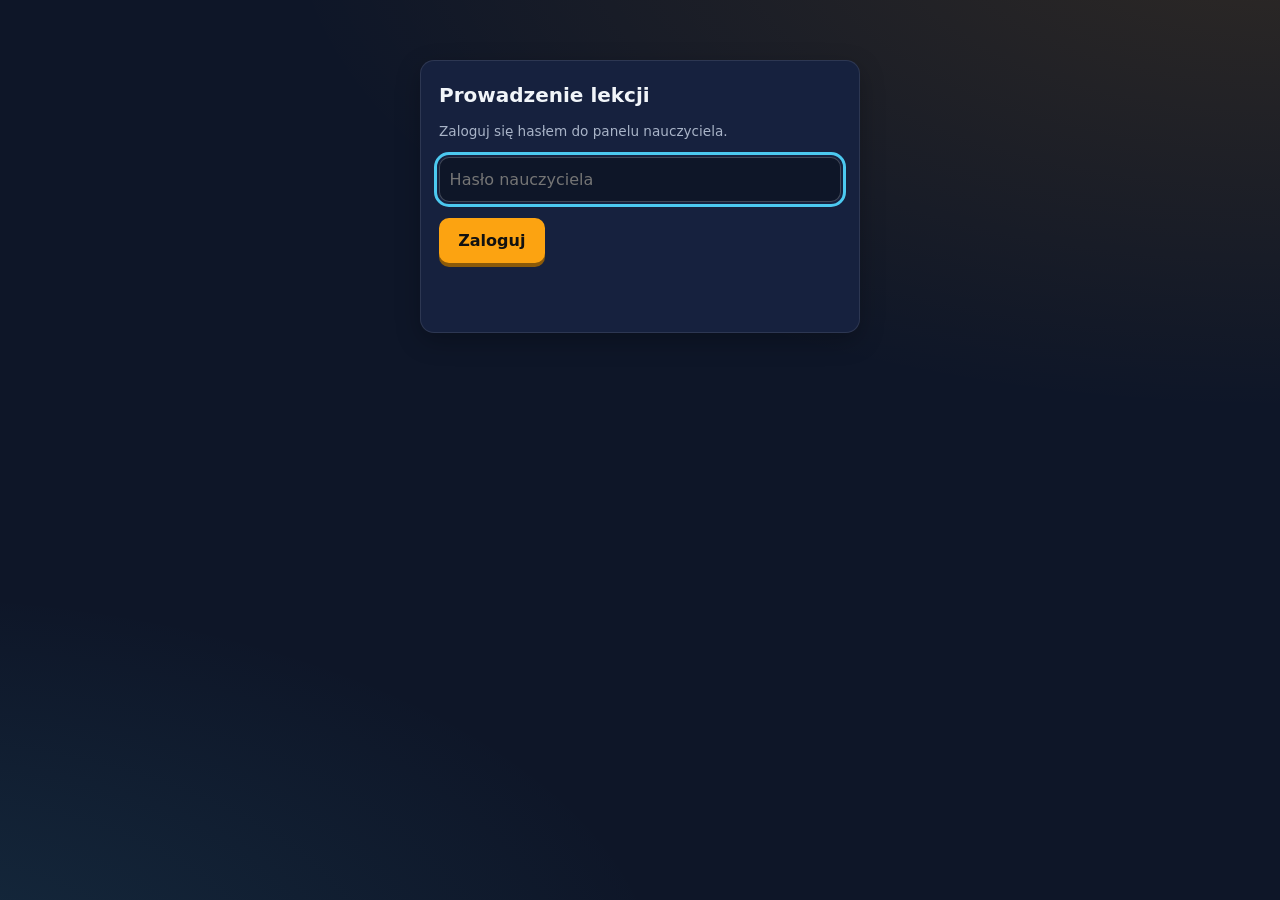
<file: prowadzenie/index.html>
<!doctype html>
<html lang="pl">
<head>
<meta charset="utf-8">
<meta name="viewport" content="width=device-width, initial-scale=1">
<meta name="robots" content="noindex">
<title>Prowadzenie lekcji – Agencja</title>
<link rel="stylesheet" href="../tresc/klasa1/gra/gra.css">
<style>
#app{max-width:none;padding:0}
.pasekG{display:flex;gap:10px;align-items:center;flex-wrap:wrap;padding:10px 16px;background:var(--panel);border-bottom:1px solid color-mix(in srgb,var(--tekst) 12%,transparent)}
.pasekG b{color:var(--akc)}
.pasekG select{font:inherit;padding:.4em;border-radius:8px;background:var(--tlo);color:var(--tekst);border:1px solid color-mix(in srgb,var(--tekst) 25%,transparent)}
.kroki{display:flex;gap:6px;flex-wrap:wrap}
.kroki button{background:var(--panel2);border:0;border-radius:999px;padding:.45em 1em;font-weight:600}
.kroki button[aria-pressed=true]{background:var(--akc);color:#111}
.ekran{padding:24px clamp(16px,4vw,60px);min-height:calc(100vh - 64px)}
.duzy{font-size:clamp(1.1rem,1.6vw,1.6rem)}
.duzy h1{font-size:clamp(2rem,4vw,3.4rem);margin:.1em 0}
.temat{color:var(--akc2);font-weight:700;text-transform:uppercase;letter-spacing:.06em}
.odprawa{display:grid;grid-template-columns:minmax(0,1.4fr) minmax(0,1fr);gap:28px;align-items:start}
.scenaP .dymek{margin:14px 0}
.scenaP .chmurka{font-size:clamp(1.05rem,1.5vw,1.45rem);max-width:none}
.scenaP .narrator{font-size:clamp(1rem,1.4vw,1.35rem);max-width:none}
.scenaP .dymek{animation:wskocz .35s cubic-bezier(.2,1.4,.4,1)}
.misjaInfo{background:var(--panel);border:2px solid var(--akc);border-radius:16px;padding:20px}
.misjaInfo ul{margin:.4em 0 .8em;padding-left:1.2em}
.poz3{display:grid;gap:8px;margin-top:10px}
.poz3 div{background:var(--panel2);border-radius:10px;padding:8px 12px}
.ramkaT{display:flex;flex-direction:column;height:calc(100vh - 64px)}
.ramkaT .nawT{display:flex;gap:8px;align-items:center;padding:8px 16px;background:var(--panel2);flex-wrap:wrap}
.ramkaT .nawT b{flex:1}
.ramkaT iframe{flex:1;border:0;width:100%;background:#fff}
.czyt{flex:1;overflow:auto;padding:22px 20px 60px;line-height:1.65}
.czytW{max-width:46em;margin:0 auto}.czytW h2{color:var(--akc);font-size:1.5em;margin:0 0 .5em}.czytW p{margin:0 0 .9em}
.czytW b{color:var(--akc)}.czytW code{font:700 .95em Consolas,monospace;background:#000;color:var(--akc2,#4cc9f0);border:1px solid color-mix(in srgb,var(--akc2,#4cc9f0) 45%,transparent);border-radius:6px;padding:.05em .4em;white-space:nowrap}
.czytP,.czytZ{border-radius:12px;padding:12px 16px;margin:14px 0;background:var(--panel)}
.czytP{border-left:5px solid var(--akc)}.czytP button{font-size:.75em;margin-left:8px}.czytP #odpT{margin-top:8px}
.czytZ{font-size:.85em;border:1px dashed color-mix(in srgb,var(--tekst) 30%,transparent)}.czytZ ul{margin:.4em 0 0;padding-left:1.2em}
.ostrz{background:#7c2d12;color:#fff;padding:10px 14px;border-radius:10px;font-weight:700;margin-bottom:14px}
.liczniki{display:flex;gap:14px;flex-wrap:wrap;margin:10px 0 16px}
.liczniki div{background:var(--panel);border-radius:12px;padding:10px 16px;min-width:140px}
.liczniki b{display:block;font-size:2rem;color:var(--akc)}
.tabela td,.tabela th{white-space:nowrap}
.st-ok{color:#86efac;font-weight:700}.st-tr{color:#fde68a;font-weight:700}.st-nie{color:var(--mute)}
.trudne li{margin:.3em 0}
.haslo-duze{font-family:Consolas,monospace;font-size:clamp(3rem,10vw,8rem);font-weight:800;letter-spacing:.15em;color:var(--akc);text-align:center;margin:.2em 0}
.login{max-width:440px;margin:60px auto}
.ranking-duzy .tabela{font-size:clamp(1rem,1.5vw,1.4rem)}
.planL{display:grid;gap:10px;margin-top:14px}
.planP{display:grid;grid-template-columns:44px 120px 200px 1fr auto;gap:14px;align-items:center;text-align:left;background:var(--panel);border:2px solid transparent;border-radius:14px;padding:14px 16px;font-size:1.05rem}
.planP:hover{border-color:var(--akc2)}
.planP .nr{font-size:1.6rem;font-weight:800;color:var(--akc)}
.planP .kl small{display:block}
.planP.biez{border-color:var(--akc);box-shadow:0 0 0 4px color-mix(in srgb,var(--akc) 25%,transparent)}
.bz-chipy{display:flex;flex-wrap:wrap;gap:8px}.bz-chipy span{background:var(--panel2);border-radius:999px;padding:.3em 1em}
.duzy .bz-kol li{font-size:1.25em}
body:has(#obec) .pasekG{padding-right:290px}
#obec{position:fixed;right:12px;top:8px;z-index:30;background:var(--panel);border:1px solid color-mix(in srgb,var(--tekst) 20%,transparent);border-radius:14px;box-shadow:0 10px 30px rgba(0,0,0,.45);max-width:340px}
.obec-g{display:flex;gap:4px}.obec-g button{background:none;border:0;padding:8px 10px;font-weight:700}
.obec-l{max-height:50vh;overflow:auto;padding:0 12px 10px;display:grid;gap:3px}
#toasty{position:fixed;right:12px;top:60px;z-index:31;display:grid;gap:6px}
.toastP{background:#7c2d12;color:#fff;border-radius:10px;padding:8px 14px;box-shadow:0 8px 24px rgba(0,0,0,.4);animation:pojaw .2s}
.planP .teraz{background:var(--akc);color:#111;font-weight:800;border-radius:999px;padding:.2em .8em}
@media (max-width:900px){.odprawa{grid-template-columns:1fr}}
</style>
</head>
<body data-m="det">
<div id="app"></div>
<script src="../tresc/klasa1/gra/fabula.js"></script>
<script src="../tresc/klasa1/gra/fabula-mundur.js"></script>
<script src="../tresc/klasa1/gra/rozdzial2.js"></script>
<script src="../tresc/klasa2/gra/fabula.js"></script>
<script src="../tresc/klasa2/gra/rozdzial1.js"></script>
<script src="../tresc/klasa1/gra/postacie.js"></script>
<script src="../tresc/klasa1/gra/burza.js"></script>
<script src="../tresc/klasa1/gra/konsola.js"></script>
<script src="../tresc/klasa1/gra/animacje-sieci.js"></script>
<script src="../tresc/klasa1/gra/animacje-systemy.js"></script>
<script src="../tresc/klasa1/gra/animacje-grafika.js"></script>
<script src="../tresc/klasa1/gra/teczki.js"></script>
<script src="../tresc/klasa1/gra/teczki-grafika.js"></script>
<script src="../tresc/klasa1/gra/zadania.js"></script>
<script>
(function(){
"use strict";
const Fakt=()=>{const k=K(),r=k&&String(k.k)[0];return window.FABULY[r]||window.FABULY[1]};   // fabuła klasy wybranej z planu
const F=new Proxy({},{get:(t,p)=>Fakt()[p]});
let API="https://script.google.com/macros/s/AKfycbzGvnKlock74eu0ptTr8Dy7O7BKdnQBL2V8B9vFoSWcl80k3ZLd06R1tBz8m82dQPKySw/exec";
try{const q=new URLSearchParams(location.search).get("api");if(q&&/^http:\/\/(127\.0\.0\.1|localhost)(:\d+)?\//.test(q))API=q}catch(e){}
const $=(s,r=document)=>r.querySelector(s),$$=(s,r=document)=>[...r.querySelectorAll(s)];
const esc=s=>String(s==null?"":s).replace(/[&<>"']/g,c=>({"&":"&amp;","<":"&lt;",">":"&gt;",'"':"&quot;","'":"&#39;"}[c]));
const app=$("#app");
async function api(a,d){const r=await fetch(API,{method:"POST",headers:{"Content-Type":"text/plain;charset=utf-8"},body:JSON.stringify(Object.assign({},d,{a}))});const t=await r.text();try{return JSON.parse(t)}catch(e){throw new Error("stary")}}
let haslo="",D=null,klasa=null,etapI=1,krok="plan",timer=null,dzienPl=null,teoriaNr=null;
try{haslo=sessionStorage.getItem("agencja-panel")||"";const z=JSON.parse(sessionStorage.getItem("agencja-prow")||"{}");if(z.k)klasa=z.k;if(z.e!=null)etapI=z.e}catch(e){}
const zapamietaj=()=>{try{sessionStorage.setItem("agencja-prow",JSON.stringify({k:klasa,e:etapI}))}catch(e){}};

/* klasa = „oddział|grupa”, np. „1C|2”; pusta grupa = cała klasa */
const klucz=k=>k.k+"|"+(k.g||"");
const etyk=k=>k.k+(k.g?" gr "+k.g:"");
const wGrupie=(g,k)=>g.k===k.k&&String(g.g||"")===String(k.g||"");
const K=()=>D&&D.klasy.find(k=>klucz(k)===klasa);
const motyw=()=>{const k=K();return k&&F.motywy[k.m]?k.m:"det"};
const M=()=>F.motywy[motyw()];
const tok=t=>String(t).replace(/\{(\w+)\}/g,(w,k)=>M()[k]!=null?M()[k]:w);
const E=()=>F.etapy[etapI];
const tytul=e=>e.tytul[motyw()]||e.tytul.det;
const odIdx=k=>{if(!k||!k.od)return F.etapy.length-1;const i=F.etapy.findIndex(e=>e.id===k.od);return i<0?F.etapy.length-1:i};
const nastepny=k=>{if(!k||!k.od)return 1;const i=F.etapy.findIndex(e=>e.id===k.od);return Math.min(F.etapy.length-1,(i<0?0:i)+1)};   // podpowiedź: lekcja po ostatnio odblokowanej
const stan=g=>{try{return JSON.parse(g.stan||"{}")}catch(e){return {}}};
function ocenaTestu(sk,mx){const p=Math.round((+sk||0)/(+mx||1)*100);for(const [g,o] of F.skalaTestow)if(p>=g)return o;return "1"}
function nazwaTestu(id){const m=/^k(\d)(\d)([abk])$/.exec(id);if(!m)return id;return `Klasa ${m[1]} · Rozdział ${m[2]} · ${m[3]==="k"?"kartkówka":"sprawdzian "+m[3].toUpperCase()}`}
const grupaZPlanu=t=>{const m=/^(\d)([a-z]+?)l?(\d)\/(\d)$/i.exec(String(t||"").trim());return m?{k:(m[1]+m[2]).toUpperCase(),g:m[3],nr:+m[1]}:null};
const MATERIALY={1:"../tresc/klasa1/klasa1-informatyka-efekty.html",2:"../tresc/klasa2/klasa2-informatyka-efekty.html"};   // klasy z materiałami w aplikacji
const GRA_KLASY=Object.keys(window.FABULY).map(Number);   // klasy, dla których jest gra
const DNI=["","Poniedziałek","Wtorek","Środa","Czwartek","Piątek"];

/* ---------- logowanie ---------- */
function logowanie(msg){
  document.body.dataset.m="det";
  app.innerHTML=`<form class="karta login"><h2>Prowadzenie lekcji</h2><p class="mala">Zaloguj się hasłem do panelu nauczyciela.</p>
    <p><input type="password" name="h" placeholder="Hasło nauczyciela" style="width:100%;padding:.6em;border-radius:10px;font:inherit" autocomplete="current-password"></p>
    <p><button class="glowny">Zaloguj</button></p><p class="blad">${esc(msg||"")}</p></form>`;
  const f=$("form");f.h.focus();f.onsubmit=e=>{e.preventDefault();haslo=f.h.value;wczytaj(true)};
}
async function wczytaj(pierwszy){
  try{
    const r=await api("panel",{haslo});
    if(!r.ok){if(pierwszy)return logowanie({haslo:"Złe hasło.",brakHasla:"Najpierw ustaw hasło w arkuszu (Ustawienia, B1).",blokada:"Za dużo prób. Odczekaj 10 minut."}[r.e]||"Błąd logowania.");return}
    try{sessionStorage.setItem("agencja-panel",haslo)}catch(e){}
    D=r;D.plan=D.plan||[];if(!K())klasa=D.klasy[0]?klucz(D.klasy[0]):null;
    if(pierwszy)rysuj();else if(krok==="podglad")podglad();
  }catch(e){if(pierwszy)logowanie(e.message==="stary"?"Zaktualizuj skrypt w arkuszu.":"Brak połączenia z arkuszem.")}
}

/* ---------- szkielet ---------- */
/* Zadania z podręcznika (zadania.js – generowane z podręcznika, treść 1:1): lista poleceń lekcji do wyświetlenia klasie. */
function zadaniaL(e){
  const Z=window.ZADANIA,w=[];if(!Z||!e||!e.lekcje||!String(F.lekcje).includes(Z.zrodlo))return w;
  e.lekcje.forEach(([id,n])=>(Z.lekcje[id]||[]).forEach(g=>w.push({id,n,g})));return w;
}
function zadaniaEkran(){
  const e=E(),w=$("#ekran"),Z=window.ZADANIA,L=zadaniaL(e);
  if(!L.length){krok="podglad";return rysuj()}
  const baza=`../${F.baza}${String(F.lekcje).replace(/[^/]*$/,"")}pliki-do-cwiczen/`;let ost="";
  w.innerHTML=`<div class="ramkaT"><div class="nawT"><b>📝 Zadania z podręcznika · ${esc(e.lekcja||tytul(e))}</b><span style="flex:1"></span>
    <span class="mala">Uczniowie mają tę samą listę w grze: przycisk „📝 Zadania z podręcznika” pod misją.</span></div>
    <div class="czyt" style="font-size:20px"><div class="czytW">${L.map(x=>{const nagl=x.id!==ost;ost=x.id;const pl=(nagl&&Z.pliki[x.id])||[];
      return `${nagl?`<h2>${esc(x.n)}</h2>`:""}${pl.length?`<p class="mala">📎 Pliki: ${pl.map(f=>`<a href="${baza}${encodeURI(f)}" download>${esc(f.split("/").pop())}</a>`).join(" · ")}</p>`:""}
        <div class="czytP"><b>${esc(x.g.h)}</b>${x.g.note?` <span class="mala">${esc(x.g.note)}</span>`:""}
        <ol>${x.g.items.map(z=>`<li>${z.lvl?`<span style="color:var(--akc)">${"★".repeat(z.lvl)}</span> `:""}${esc(z.t)}</li>`).join("")}</ol></div>`}).join("")}</div></div></div>`;
}
function kroki(){
  const e=E();
  return e.typ==="test"
    ?(e.gra?[["odprawa","1. Informacja"],["uruchomT","2. Uruchom i wyniki"],["koniec","3. Ranking"]]
      :[["odprawa","1. Informacja"],["haslo","2. Hasło do testu"],["podglad","3. Wyniki na żywo"],["koniec","4. Ranking"]])
    :zadaniaL(e).length?[["odprawa","1. Odprawa"],["teoria","2. Teoria"],["podglad","3. Misja – podgląd na żywo"],["zadaniaP","4. Zadania z podręcznika"],["koniec","5. Ranking"]]
    :[["odprawa","1. Odprawa"],["teoria","2. Teoria"],["podglad","3. Misja – podgląd na żywo"],["koniec","4. Ranking"]];
}
const pelny=()=>{document.fullscreenElement?document.exitFullscreen():document.documentElement.requestFullscreen().catch(()=>{})};
function rysuj(){
  if(etapI>=F.etapy.length)etapI=Math.min(1,F.etapy.length-1);
  clearInterval(timer);timer=null;
  setTimeout(obecnosc,0);
  if(krok==="plan"||krok==="planEdycja"||krok==="teoriaK"){
    document.body.dataset.m="det";
    app.innerHTML=`<div class="pasekG"><b>Prowadzenie lekcji</b><button class="drugi" id="doPlanu">📅 Plan</button>
      ${krok==="teoriaK"?`<b style="color:var(--tekst)">Teoria · ${esc(teoriaNr.etyk)}</b>`:""}<span style="flex:1"></span>
      <button class="drugi" id="wybor">Wybór ręczny klasy i lekcji</button><button class="drugi" id="pelny" title="Pełny ekran">⛶</button></div><div id="ekran"></div>`;
    $("#doPlanu").onclick=()=>{krok="plan";rysuj()};$("#pelny").onclick=pelny;
    $("#wybor").onclick=()=>{krok="odprawa";rysuj()};
    return ({plan:planDnia,planEdycja:edycjaPlanu,teoriaK:teoriaKlasy})[krok]();
  }
  document.body.dataset.m=motyw();
  const k=K(),oi=odIdx(k),e=E();
  const odbl=etapI<=oi, stanOdb=!k?"":!k.od?"wszystkie etapy odblokowane":`odblokowane do: ${esc(F.etapy[oi].lekcja||tytul(F.etapy[oi]))}`;
  app.innerHTML=`<div class="pasekG">
    <button class="drugi" id="doPlanu" title="Plan dnia">📅</button>
    <select id="selK" aria-label="Klasa i grupa">${D.klasy.map(x=>`<option value="${esc(klucz(x))}" ${klucz(x)===klasa?"selected":""}>${esc(etyk(x))}</option>`).join("")}</select>
    <select id="selE" aria-label="Lekcja">${F.etapy.map((x,i)=>`<option value="${i}" ${i===etapI?"selected":""}>${esc(x.lekcja||x.id)} – ${esc(tytul(x))}</option>`).join("")}</select>
    <div class="kroki">${kroki().map(([id,n])=>`<button data-k="${id}" aria-pressed="${krok===id}">${n}</button>`).join("")}</div>
    <span style="flex:1"></span>
    ${(()=>{const bez=k&&k.g?D.gracze.filter(g=>g.k===k.k&&!g.g).length:0;return bez?`<span class="blad" style="font-weight:700" title="Przypisz grupy w panelu (Uczniowie → kolumna Grupa)">⚠ ${bez} uczniów ${esc(k.k)} bez grupy</span>`:""})()}
    <span class="mala">${stanOdb}</span>
    ${e.gra?"":odbl&&k&&k.od?`<span class="st-ok">✔ odblokowane</span>`:`<button class="glowny" id="odblokuj">🔓 Odblokuj: ${esc(tytul(e))}</button>`}
    <button class="drugi" id="burzaB" aria-pressed="${krok==="burza"}" title="Ćwiczenie zespołowe: uczniowie w 3 drużynach zbierają skojarzenia">👥 Burza mózgów</button>
    <button class="drugi" id="veyonB" title="Skopiuj polecenie, które w Veyon („Uruchom program”) otworzy grę na pełnym ekranie u uczniów">📋 Polecenie dla Veyon</button>
    ${k&&APLIKACJA_W_PRACOWNI?przyciskPracowni(k):""}
    <button class="drugi" id="pelny" title="Pełny ekran">⛶</button>
  </div><div id="ekran"></div>`;
  $("#doPlanu").onclick=()=>{krok="plan";rysuj()};
  $("#selK").onchange=ev=>{klasa=ev.target.value;if(etapI>=F.etapy.length)etapI=nastepny(K());zapamietaj();rysuj()};
  $("#selE").onchange=ev=>{etapI=+ev.target.value;krok="odprawa";zapamietaj();rysuj()};
  $$(".kroki button").forEach(b=>b.onclick=()=>{krok=b.dataset.k;rysuj()});
  $("#pelny").onclick=pelny;
  const ob=$("#odblokuj");if(ob)ob.onclick=odblokuj;
  const pr=$("#pracownia");if(pr)pr.onclick=przelaczPracownie;
  $("#burzaB").onclick=()=>{krok="burza";rysuj()};
  $("#veyonB").onclick=kopiujVeyon;
  ({odprawa,teoria,podglad,koniec,haslo:hasloTestu,burza:burzaEkran,uruchomT:uruchomTest,zadaniaP:zadaniaEkran})[krok]();
}

async function odblokuj(){
  const k=K(),e=E();if(!k)return;
  const oi=odIdx(k);
  if(!k.od&&!confirm(`${etyk(k)} ma teraz odblokowane wszystkie etapy. Po kliknięciu uczniowie będą mieli dostęp tylko do etapów do „${tytul(e)}” włącznie (kolejne odblokujesz na następnych lekcjach). Kontynuować?`))return;
  if(k.od&&etapI<=oi)return;
  const b=$("#odblokuj");b.disabled=true;b.textContent="Odblokowuję…";
  try{const r=await api("ustawKlase",{haslo,k:k.k,g:k.g||"",m:k.m,dm:k.dm||[],cel:k.cel,od:e.id});
    if(r.ok){k.od=e.id;if(krok!=="podglad"&&krok!=="haslo")krok=e.typ==="test"?"haslo":"podglad";rysuj()}
    else{b.disabled=false;b.textContent=r.e==="zajety"?"Arkusz zajęty – kliknij ponownie":"Błąd: "+r.e}}
  catch(er){b.disabled=false;b.textContent="Brak połączenia – kliknij ponownie"}
}

/* ---------- blokada komputerów w pracowni (aplikacja .exe: pełny ekran z grą) ---------- */
// Wyłączone: administrator szkoły blokuje uruchamianie aplikacji w pracowni – grę na pełnym ekranie otwiera Veyon (kopiujVeyon).
const APLIKACJA_W_PRACOWNI=false;
const odblokowanaPr=k=>k&&k.odb>Date.now();
const godz=t=>new Date(t).toLocaleTimeString("pl-PL",{hour:"2-digit",minute:"2-digit"});
function przyciskPracowni(k){
  return odblokowanaPr(k)
    ?`<button class="drugi" id="pracownia" title="Komputery tej grupy działają normalnie. Kliknij, aby znów włączyć pełny ekran z grą.">🔓 Komputery odblokowane do ${godz(k.odb)}</button>`
    :`<button class="drugi" id="pracownia" title="W czasie lekcji aplikacja w pracowni pokazuje tylko grę na pełnym ekranie. Kliknij, aby uczniowie mogli korzystać z innych programów.">🔒 Komputery zablokowane</button>`;
}
async function przelaczPracownie(){
  const k=K();if(!k)return;
  const wl=odblokowanaPr(k),b=$("#pracownia");b.disabled=true;b.textContent="Zapisuję…";
  try{const r=await api("blokadaPracowni",{haslo,k:k.k,g:k.g||"",wl});
    if(r.ok){k.odb=r.odb||0;rysuj()}
    else{b.disabled=false;b.textContent=r.e==="akcja"?"Zaktualizuj skrypt w arkuszu":r.e==="zajety"?"Arkusz zajęty – kliknij ponownie":"Błąd: "+r.e}}
  catch(er){b.disabled=false;b.textContent="Brak połączenia – kliknij ponownie"}
}
function oknoUcznia(s){   // gdzie uczeń gra i ile razy wyszedł z okna gry w ciągu ostatnich 50 minut
  const od=Date.now()-50*60e3,wsz=(s.alarmy||[]).filter(a=>a.t>=od),al=wsz.filter(a=>!a.c),cmd=wsz.filter(a=>a.c),sr=s.srod&&s.srod.t>=od-10*60e3?s.srod:null;
  const gdzie=sr?(sr.p?`<span title="Aplikacja w pracowni – pełny ekran">🔒</span>`:`<span title="Zwykła przeglądarka – bez blokady">🌐</span>`):"";
  const ile=al.length?`<span class="blad" style="font-weight:700" title="${esc(al.map(a=>`${godz(a.t)}${a.s!=null?` (${a.s} s)`:" (nadal poza oknem)"}`).join(", "))}">⚠ ${al.length}× poza oknem</span>`:"";
  const kons=cmd.length?`<span title="Wyjścia do Wiersza polecenia w zadaniach z konsolą: ${esc(cmd.map(a=>`${godz(a.t)}${a.s!=null?` (${a.s} s)`:""}`).join(", "))}">🖥 ${cmd.length}×</span>`:"";
  return `${gdzie} ${ile} ${kons}`;
}

/* ---------- burza mózgów: losowanie drużyn, liderzy, pomysły na żywo, wyniki (wspólne funkcje w burza.js) ---------- */
let BZ=null,bzDet=false;
const BU=()=>window.BURZA;
const bzApi=(op,d)=>{const k=K();return api("burzaN",Object.assign({haslo,op,k:k.k,g:k.g||""},d))};
const bzBledy={zajety:"Arkusz zajęty – kliknij ponownie.",akcja:"Zaktualizuj skrypt w arkuszu (burza mózgów wymaga nowej wersji).",wpisy:"Drużyny już zbierają pomysły – nie można losować od nowa.",haslo:"Złe hasło."};
const zImionami=b=>b.w.map(w=>Object.assign({},w,{a:(b.u[w.a]||{}).n||""}));
async function burzaEkran(){
  const w=$("#ekran");if(!w||!K())return;
  if(!BZ||BZ.kl!==klasa){
    w.innerHTML=`<div class="ekran"><p class="mala">Wczytuję…</p></div>`;
    try{const r=await bzApi("stan");BZ={kl:klasa,b:r.ok?r.b:null,e:r.ok?"":r.e,s:""}}catch(e){BZ={kl:klasa,b:null,e:"siec",s:""}}
  }
  BZ.s="";burzaRysuj();
  if(!timer)timer=setInterval(async()=>{
    if(krok!=="burza"||!BZ||!BZ.b)return;   // formularz startu się nie odświeża
    try{const r=await bzApi("stan");if(r.ok&&BZ.kl===klasa){BZ.b=r.b;burzaRysuj()}}catch(e){}
  },3000);
}
async function bzOp(op,d,przycisk){
  if(przycisk){przycisk.disabled=true}
  try{const r=await bzApi(op,d);
    if(r.ok){BZ.b=r.b;BZ.s="";burzaRysuj();return r}
    alert(bzBledy[r.e]||"Błąd: "+r.e)}
  catch(e){alert("Brak połączenia z arkuszem – spróbuj ponownie.")}
  if(przycisk)przycisk.disabled=false;
}
function burzaRysuj(){
  const w=$("#ekran"),b=BZ&&BZ.b,k=K(),DRZ=BU().DRUZYNY;if(!w||!k)return;
  const s=JSON.stringify(b);if(s===BZ.s)return;   // bez zmian – nie przerysowuj (zamknęłoby listy i podgląd)
  if(document.activeElement&&document.activeElement.matches("#ekran select"))return;
  BZ.s=s;
  if(BZ.e==="akcja"){w.innerHTML=`<div class="ekran"><p class="blad">${bzBledy.akcja}</p></div>`;return}
  if(!b){
    const p=E().burza||{temat:"",kat:["","",""]};
    w.innerHTML=`<div class="ekran duzy"><div class="temat">Ćwiczenie zespołowe · ${esc(etyk(k))}</div><h1>Burza mózgów</h1>
      <p class="mala">Uczniowie, którzy mają otwartą grę, dostaną okno ćwiczenia. Program podzieli ich losowo na 3 drużyny i wylosuje lidera każdej z nich.
      Każda drużyna zbiera skojarzenia z jednej kategorii, a lider porządkuje pomysły drużyny (powtórzenia łączą się same).</p>
      <form id="bzStart" class="karta" style="max-width:760px">
        <p><label>Hasło<br><input name="temat" maxlength="60" value="${esc(p.temat)}" style="width:100%;font:inherit;padding:.5em;border-radius:10px"></label></p>
        ${DRZ.map((dr,i)=>`<p><label><b style="color:${dr.k}">Drużyna ${dr.n}</b> – kategoria<br><input name="kat${i}" maxlength="30" value="${esc(p.kat[i]||"")}" style="width:100%;font:inherit;padding:.5em;border-radius:10px"></label></p>`).join("")}
        <p><button class="glowny">▶ Start – zbieramy uczniów</button> <span class="blad" id="bzBlad"></span></p></form></div>`;
    $("#bzStart").onsubmit=ev=>{ev.preventDefault();const f=ev.target,kat=[0,1,2].map(i=>f["kat"+i].value.trim()),temat=f.temat.value.trim();
      if(!temat||kat.some(x=>!x)){$("#bzBlad").textContent="Wpisz hasło i trzy kategorie.";return}
      bzOp("start",{temat,kat},$("button",f))};
    return;
  }
  const u=Object.entries(b.u),glowa=`<div class="temat">Burza mózgów · ${esc(etyk(k))}</div><h1>${esc(b.temat)}</h1>`;
  const anuluj=`<button class="drugi" id="bzAnuluj">Anuluj ćwiczenie</button>`;
  if(b.faza==="zapisy"){
    w.innerHTML=`<div class="ekran duzy">${glowa}
      <div class="liczniki"><div><b>${u.length}</b>uczniów dołączyło</div></div>
      <p class="bz-chipy">${u.map(([,x])=>`<span>${esc(x.n)}</span>`).join("")||`<span class="mala" style="background:none">Czekamy… Okno ćwiczenia pojawi się w grze w ciągu ok. 10 sekund (uczeń musi być zalogowany).</span>`}</p>
      <p><button class="glowny" id="bzLosuj" ${u.length?"":"disabled"}>🎲 Losuj drużyny</button> ${anuluj}</p>
      <p class="mala">Spóźnieni uczniowie dołączą sami do najmniejszej drużyny.</p></div>`;
    $("#bzLosuj").onclick=ev=>bzOp("losuj",{},ev.target);
  }else if(b.faza==="zbieranie"){
    const wi=zImionami(b);
    w.innerHTML=`<div class="ekran"><div class="ostrz">⚠ Ten ekran zawiera imiona uczniów – wyłącz demonstrację Veyon.</div>${glowa}
      <div class="bz-tablica">${DRZ.map((dr,d)=>{const czl=u.filter(([,x])=>x.d===d),gr=BU().grupuj(wi.filter(x=>x.d===d));
        return `<div class="bz-kol" style="--dr:${dr.k}"><h3>${dr.n}</h3><div>Kategoria: <b>${esc(b.kat[d])}</b></div>
          <p>Lider: ${czl.length?`<select data-lider="${d}">${czl.map(([l,x])=>`<option value="${esc(l)}" ${b.dr[d].l===l?"selected":""}>${esc(x.n)}</option>`).join("")}</select>`:"<span class='mala'>brak uczniów</span>"}</p>
          <p>${b.dr[d].ok?`<span class="st-ok">✔ lider oddał</span>`:`<span class="st-tr">⏳ zbierają</span>`} · pomysłów: <b>${gr.length}</b></p>
          <ul>${czl.map(([l,x])=>`<li>${esc(x.n)}${l===b.dr[d].l?" ⭐":""} <span class="mala">– wpisów: ${b.w.filter(z=>z.a===l).length}</span></li>`).join("")}</ul></div>`}).join("")}</div>
      <details id="bzDet" ${bzDet?"open":""} class="karta"><summary>Podgląd pomysłów z autorami (najedź na pomysł) – nie pokazuj w demonstracji Veyon przed omówieniem</summary>${BU().tablica(wi,b.kat,true)}</details>
      <p><button class="glowny" id="bzWyniki">📊 Pokaż wyniki wszystkim ▸</button> ${anuluj}</p></div>`;
    $$("[data-lider]",w).forEach(s=>s.onchange=()=>{s.blur();bzOp("lider",{d:+s.dataset.lider,l:s.value})});
    $("#bzDet").ontoggle=ev=>{bzDet=ev.target.open};
    $("#bzWyniki").onclick=ev=>bzOp("faza",{f:"wyniki"},ev.target);
  }else{
    w.innerHTML=`<div class="ekran duzy">${glowa}${BU().tablica(b.w,b.kat)}
      <p style="margin-top:20px"><button class="drugi" id="bzWroc">◂ Wróć do zbierania</button> <button class="glowny" id="bzKoniec">✔ Zakończ i zapisz w arkuszu</button> ${anuluj}</p>
      <p class="mala">Po zakończeniu pomysły trafią do karty „Burze” w arkuszu, a okno ćwiczenia zniknie uczniom.</p></div>`;
    $("#bzWroc").onclick=ev=>bzOp("faza",{f:"zbieranie"},ev.target);
    $("#bzKoniec").onclick=ev=>{const wi=zImionami(b),wynik=[];
      DRZ.forEach((dr,d)=>BU().grupuj(wi.filter(x=>x.d===d)).forEach(g=>wynik.push([dr.n,b.kat[d],g.t,g.ile,g.autorzy.join(", ")])));
      bzOp("koniec",{wynik},ev.target).then(r=>{if(r)alert(`Zapisano w arkuszu: ${r.zapisano} pomysłów.`)})};
  }
  const an=$("#bzAnuluj");if(an)an.onclick=ev=>{if(confirm("Zakończyć ćwiczenie bez zapisywania pomysłów?"))bzOp("koniec",{wynik:[]},ev.target)};
}

/* ---------- kartkówka / sprawdzian w grze: uruchamia nauczyciel (bez hasła), zaległości dla pojedynczych uczniów ---------- */
let TSt=null;
const tsApi=(op,d)=>{const k=K();return api("testN",Object.assign({haslo,op,k:k.k,g:k.g||""},d))};
const tsBledy={zajety:"Arkusz zajęty – kliknij ponownie.",akcja:"Zaktualizuj skrypt w arkuszu (testy w grze wymagają nowej wersji).",test:"Brak klucza tego testu w skrypcie – wklej nowy ranking.gs.",haslo:"Złe hasło."};
async function uruchomTest(){
  const e=E(),k=K(),w=$("#ekran");if(!w||!k)return;
  const kl=klasa+"|"+e.id;
  if(!TSt||TSt.kl!==kl){w.innerHTML=`<div class="ekran"><p class="mala">Wczytuję…</p></div>`;
    try{const r=await tsApi("stan");TSt={kl,t:r.ok?r.t:null,e:r.ok?"":r.e,uru:{}}}catch(er){TSt={kl,t:null,e:"siec",uru:{}}}}
  rysujTest();
  if(!timer)timer=setInterval(async()=>{if(krok!=="uruchomT")return;
    try{const r=await tsApi("stan");await wczytaj(false);if(r.ok&&TSt.kl===klasa+"|"+E().id){TSt.t=r.t;rysujTest()}}catch(er){}},8000);
}
async function tsOp(op,d,b){
  if(b)b.disabled=true;
  try{const r=await tsApi(op,d);if(r.ok){if(op!=="uczen")TSt.t=r.t;rysujTest();return r}alert(tsBledy[r.e]||"Błąd: "+r.e)}
  catch(er){alert("Brak połączenia z arkuszem – spróbuj ponownie.")}
  if(b)b.disabled=false;
}
function rysujTest(){
  const e=E(),k=K(),w=$("#ekran");if(!w||!k||!e.gra)return;
  if(TSt.e==="akcja"){w.innerHTML=`<div class="ekran"><p class="blad">${tsBledy.akcja}</p></div>`;return}
  const t=TSt.t&&TSt.t.etap===e.id?TSt.t:null,inny=TSt.t&&!t?TSt.t:null;
  const uczniowie=D.gracze.filter(g=>wGrupie(g,k)).map(g=>({g,s:stan(g)})).sort((a,b)=>String(a.g.n).localeCompare(String(b.g.n),"pl"));
  const wyn=x=>(x.s.testy||{})[e.id];
  const zrobili=uczniowie.filter(wyn),bez=uczniowie.filter(x=>!wyn(x));
  const godz=ts=>new Date(ts).toLocaleTimeString("pl-PL",{hour:"2-digit",minute:"2-digit"});
  const zaczeli=t?Object.values(t.u||{}):[];
  w.innerHTML=`<div class="ekran"><div class="ostrz">⚠ Ten ekran zawiera wyniki uczniów – wyłącz demonstrację Veyon.</div>
    <h2>${esc(tytul(e))} · ${esc(etyk(k))}</h2>
    ${inny?`<p class="blad">Dla tej grupy jest uruchomiony inny test (${esc(inny.nazwa||inny.etap)}). <button class="drugi" id="tsUsunInny">Zakończ go</button></p>`:""}
    ${t?`<div class="karta"><p class="duzy">${t.stop?"⏹ Zakończony – nikt nowy nie zacznie":"🚨 Trwa"} · ${t.czas} min na ucznia · uruchomiony o ${godz(t.id)}</p>
        <div class="liczniki"><div><b>${zaczeli.length}</b>zaczęło</div><div><b>${zrobili.length}/${uczniowie.length}</b>oddało</div></div>
        <p>${t.stop?`<button class="drugi" id="tsWznow">▶ Wznów</button>`:`<button class="drugi" id="tsStop">⏹ Zakończ – nikt nowy już nie zacznie</button>`} <button class="link" id="tsUsun">Usuń uruchomienie</button></p></div>`
      :`<div class="karta"><p>Uczniowie zalogowani w grze zobaczą okno „${esc(e.typ==="test"&&e.niespodzianka?"Kartkówka-niespodzianka":"Sprawdzian")}” w ciągu ok. 10 sekund. Każdy ma pełny czas od chwili, w której sam kliknie „Zaczynam”.</p>
        <p><label>Czas na ucznia: <input id="tsCzas" type="number" min="1" max="90" value="${e.gra.czas}" style="width:5em;font:inherit;padding:.3em;border-radius:8px"> min</label></p>
        <p><button class="glowny" id="tsStart">🚨 Uruchom teraz dla ${esc(etyk(k))}</button></p></div>`}
    <div class="karta"><h3>Wyniki</h3><table class="tabela"><tr><th>Uczeń</th><th>Zaczął</th><th>Wynik</th><th>Ocena</th><th>Do sprawdzenia</th><th>Okno</th></tr>
      ${uczniowie.map(x=>{const r=wyn(x),u=t&&(t.u||{})[String(x.g.n).toLowerCase()];
        return `<tr><td><b>${esc(x.g.n)}</b></td><td>${u?godz(u.t0)+(u.gr&&e.gra.testy.length>1?" · gr. "+u.gr:""):""}</td><td>${r?`${r.s}/${r.m} (${r.proc}%)`:u?`<span class="st-tr">⏳ pisze</span>`:`<span class="st-nie">–</span>`}</td>
          <td>${r?`<span class="oc">${ocenaTestu(r.s,r.m)}</span>`:""}</td><td>${r&&r.doOceny?`📝 ${r.doOceny} (Panel → Do sprawdzenia)`:""}</td><td>${oknoUcznia(x.s)}</td></tr>`}).join("")||`<tr><td colspan="6" class="mala">Brak uczniów.</td></tr>`}</table></div>
    ${bez.length?`<div class="karta"><h3>Zaległości – uruchom dla jednego ucznia</h3><p class="mala">Dla ucznia, który był nieobecny: kliknij, gdy siedzi już przy komputerze. Test pojawi mu się w ciągu ok. 10 sekund.</p>
      <p class="bz-chipy">${bez.map(x=>{const n=String(x.g.n);return TSt.uru[n]?`<span>✔ ${esc(n)} – uruchomiono</span>`:`<button class="drugi" data-tsu="${esc(n)}">▶ ${esc(n)}</button>`}).join("")}</p></div>`:""}</div>`;
  const st=$("#tsStart");if(st)st.onclick=ev=>tsOp("start",{etap:e.id,testy:e.gra.testy,czas:+$("#tsCzas").value||e.gra.czas,nazwa:tytul(e)},ev.target);
  const sp=$("#tsStop");if(sp)sp.onclick=ev=>tsOp("stop",{},ev.target);
  const wz=$("#tsWznow");if(wz)wz.onclick=ev=>tsOp("wznow",{},ev.target);
  const us=$("#tsUsun");if(us)us.onclick=ev=>{if(confirm("Usunąć uruchomienie? Uczniowie, którzy jeszcze nie zaczęli, nie zobaczą testu (oddane wyniki zostają)."))tsOp("usun",{},ev.target)};
  const ui=$("#tsUsunInny");if(ui)ui.onclick=ev=>tsOp("usun",{},ev.target);
  $$("[data-tsu]",w).forEach(b=>b.onclick=async()=>{const n=b.dataset.tsu;const r=await tsOp("uczen",{n,etap:e.id,testy:e.gra.testy,czas:e.gra.czas,nazwa:tytul(e)},b);if(r){TSt.uru[n]=1;rysujTest()}});
}

/* ---------- obecność na żywo: kto jest teraz w grze (gra wysyła stan okna co ~10 s) ---------- */
// 🟢 w grze · 🟡 poza grą (inny program) · 🖥 w Wierszu polecenia (zadanie z konsolą) · 🔴 gra zamknięta · ⚪ nie otworzył gry.
// Gdy ktoś wyjdzie z gry albo ją zamknie – komunikat i krótki dźwięk (można wyciszyć). Lista nazwisk domyślnie zwinięta (demonstracja Veyon).
const OBc={o:{},prev:{},teraz:0,kl:"",cisza:false,otw:false};
try{OBc.cisza=localStorage.getItem("agencja-cisza")==="1"}catch(e){}
const OB_IK={gra:["🟢","w grze"],poza:["🟡","poza grą"],cmd:["🖥","w Wierszu polecenia"],zamk:["🔴","gra zamknięta"],brak:["⚪","nie otworzył gry"]};
const stanOb=n=>{const x=OBc.o[n];return !x?"brak":OBc.teraz-x.t>35000?"zamk":x.st};
const lekcyjny=()=>K()&&!["plan","planEdycja","teoriaK"].includes(krok);
async function obecnosc(){
  if(!D||!lekcyjny())return rysujObecnosc();
  const k=K(),n=D.gracze.filter(g=>wGrupie(g,k)).map(g=>String(g.n));
  try{const r=await api("obecni",{haslo,k:k.k,n});if(!r.ok)return;
    OBc.o=r.o;OBc.teraz=r.teraz;
    const nowe={};n.forEach(x=>nowe[x]=stanOb(x));
    if(OBc.kl===klasa)n.forEach(x=>{const a=OBc.prev[x],b=nowe[x];if(a&&a!==b&&(b==="poza"||b==="zamk"&&a!=="brak"))alarmOb(x,b)});
    OBc.prev=nowe;OBc.kl=klasa;rysujObecnosc()}catch(e){}
}
function pisk(){if(OBc.cisza)return;try{const c=new (window.AudioContext||window.webkitAudioContext)(),o=c.createOscillator(),g=c.createGain();
  o.frequency.value=880;g.gain.value=.08;o.connect(g);g.connect(c.destination);o.start();o.stop(c.currentTime+.18);setTimeout(()=>c.close(),400)}catch(e){}}
function komunikat(html){let b=$("#toasty");if(!b){b=document.createElement("div");b.id="toasty";document.body.appendChild(b)}
  const d=document.createElement("div");d.className="toastP";d.innerHTML=html;b.appendChild(d);setTimeout(()=>d.remove(),9000)}
function alarmOb(n,st){komunikat(`${OB_IK[st][0]} <b>${esc(n)}</b> – ${st==="zamk"?"zamknął grę":"wyszedł z gry"}`);pisk()}
function rysujObecnosc(){
  let w=$("#obec");
  if(!D||!lekcyjny()){if(w)w.remove();return}
  if(!w){w=document.createElement("div");w.id="obec";document.body.appendChild(w)}
  const n=Object.keys(OBc.prev),ile=s=>n.filter(x=>OBc.prev[x]===s).length;
  const od=x=>{const o=OBc.o[x];return o&&o.st!=="gra"&&o.od?` · od ${Math.max(0,Math.round((OBc.teraz-o.od)/1000))} s`:""};
  w.innerHTML=`<div class="obec-g"><button id="obecT" title="Kto jest teraz w grze – kliknij, żeby rozwinąć (nazwiska; wyłącz demonstrację Veyon)">🟢 ${ile("gra")} · 🟡 ${ile("poza")} · 🖥 ${ile("cmd")} · 🔴 ${ile("zamk")} · ⚪ ${ile("brak")}</button>
    <button id="obecC" title="${OBc.cisza?"Włącz dźwięk":"Wycisz dźwięk"}">${OBc.cisza?"🔕":"🔔"}</button></div>
    ${OBc.otw?`<div class="obec-l">${n.sort((a,b)=>["poza","zamk","cmd","brak","gra"].indexOf(OBc.prev[a])-["poza","zamk","cmd","brak","gra"].indexOf(OBc.prev[b])||a.localeCompare(b,"pl"))
      .map(x=>`<div>${OB_IK[OBc.prev[x]][0]} ${esc(x)} <span class="mala">${OB_IK[OBc.prev[x]][1]}${od(x)}</span></div>`).join("")||`<span class="mala">Brak uczniów.</span>`}</div>`:""}`;
  $("#obecT").onclick=()=>{OBc.otw=!OBc.otw;rysujObecnosc()};
  $("#obecC").onclick=()=>{OBc.cisza=!OBc.cisza;try{localStorage.setItem("agencja-cisza",OBc.cisza?"1":"0")}catch(e){}rysujObecnosc()};
}
setInterval(obecnosc,10000);

/* ---------- gra na pełnym ekranie przez Veyon („Uruchom program”) – bez aplikacji, której nie da się uruchomić w pracowni ---------- */
const poleceniaVeyon=r=>`"C:\\Program Files (x86)\\Microsoft\\Edge\\Application\\msedge.exe" --kiosk "https://bobby6robert.github.io/agencja-informatyka/tresc/klasa${r}/gra/?tryb=pracownia" --edge-kiosk-type=fullscreen --no-first-run --user-data-dir=C:\\Users\\Public\\agencja-kiosk`;
function kopiujVeyon(){const k=K(),r=k?String(k.k)[0]:"1",t=poleceniaVeyon(r);
  const ok=()=>komunikat(`📋 Skopiowano polecenie dla klasy ${r}. W Veyon: zaznacz komputery → <b>Uruchom program</b> → wklej (Ctrl+V).`);
  try{navigator.clipboard.writeText(t).then(ok,()=>prompt("Skopiuj polecenie (Ctrl+C):",t))}catch(e){prompt("Skopiuj polecenie (Ctrl+C):",t)}}

/* te same prawdziwe dane (IP, MAC) u dwóch uczniów = najpewniej przepisane od sąsiada */
function duplikaty(lista){const m={},out={};
  lista.forEach(({g,s})=>Object.entries(s.dane||{}).forEach(([k,v])=>{if(!["ip","mac","nazwa"].includes(k))return;const kl=k+"|"+String(v).toUpperCase().replace(/[^0-9A-Z.]/g,"");(m[kl]=m[kl]||[]).push(String(g.n))}));
  Object.entries(m).forEach(([kl,ns])=>{if(ns.length<2)return;const nazwa={ip:"adres IP",mac:"adres MAC",nazwa:"nazwę komputera"}[kl.split("|")[0]];
    ns.forEach(n=>{(out[n]=out[n]||[]).push(`ten sam ${nazwa} co ${ns.filter(x=>x!==n).join(", ")}`)})});
  return out}

/* ---------- plan dnia ---------- */
const minuty=t=>{const m=/(\d{1,2}):(\d{2})/.exec(t);return m?+m[1]*60+ +m[2]:0};
function planDnia(){
  const w=$("#ekran"),dzis=new Date(),dz=dzis.getDay();
  if(dzienPl==null)dzienPl=dz>=1&&dz<=5?dz:1;
  const teraz=dzis.getHours()*60+dzis.getMinutes();
  const lekcje=D.plan.filter(x=>x.d===dzienPl).sort((a,b)=>a.nr-b.nr);
  w.innerHTML=`<div class="ekran"><div class="zakladki">${[1,2,3,4,5].map(d=>`<button data-d="${d}" aria-pressed="${d===dzienPl}">${DNI[d]}${d===dz?" (dziś)":""}</button>`).join("")}</div>
    ${lekcje.length?`<div class="planL">${lekcje.map((x,i)=>{
      const gr=grupaZPlanu(x.gr),kl=gr&&D.klasy.find(k=>k.k===gr.k&&String(k.g||"")===gr.g)||gr&&D.klasy.find(k=>k.k===gr.k&&!k.g);
      const [od,doo]=x.godz.split(/[–-]/).map(minuty),biez=dzienPl===dz&&teraz>=od-5&&teraz<=doo;
      const gra=gr&&GRA_KLASY.includes(gr.nr)&&kl;
      let opis;
      if(gra){const n=F.etapy[nastepny(kl)];opis=`Następna: <b>${esc(n.lekcja||n.id)}</b> – ${esc(n.tytul[kl.m]||n.tytul.det)}${kl.od?"":" <span class='mala'>(misje jeszcze nieodblokowywane)</span>"}`}
      else opis=gr&&MATERIALY[gr.nr]?"Teoria z materiałów klasy "+gr.nr+" (bez gry)":"Brak materiałów w aplikacji";
      return `<button class="planP ${biez?"biez":""}" data-i="${i}"><span class="nr">${x.nr}</span><span class="g">${esc(x.godz)}</span>
        <span class="kl"><b>${gr?esc(gr.k)+" gr "+esc(gr.g):esc(x.gr)}</b><small>${esc(x.przed)}${x.sala?" · "+esc(x.sala):""}</small></span><span class="op">${opis}</span>${biez?`<span class="teraz">TERAZ</span>`:""}</button>`}).join("")}</div>`
      :`<p class="mala">Brak zajęć w tym dniu.</p>`}
    <p style="margin-top:20px"><button class="drugi" id="edytuj">✎ Zmień plan (wklej tabelę)</button></p></div>`;
  $$("[data-d]",w).forEach(b=>b.onclick=()=>{dzienPl=+b.dataset.d;planDnia()});
  $("#edytuj").onclick=()=>{krok="planEdycja";rysuj()};
  $$(".planP",w).forEach(b=>b.onclick=()=>{
    const x=lekcje[+b.dataset.i],gr=grupaZPlanu(x.gr);if(!gr)return;
    const kl=D.klasy.find(k=>k.k===gr.k&&String(k.g||"")===gr.g)||D.klasy.find(k=>k.k===gr.k&&!k.g);
    if(GRA_KLASY.includes(gr.nr)&&kl){klasa=klucz(kl);etapI=nastepny(kl);krok="odprawa";zapamietaj();return rysuj()}
    teoriaNr={nr:gr.nr,etyk:gr.k+" gr "+gr.g};krok="teoriaK";rysuj();
  });
}
function parsujPlan(t){
  const wynik=[];let d=0;const linie=String(t).split(/\r?\n/).map(x=>x.trim());
  const dni={"poniedziałek":1,"poniedzialek":1,"wtorek":2,"środa":3,"sroda":3,"czwartek":4,"piątek":5,"piatek":5};
  for(let i=0;i<linie.length;i++){
    const l=linie[i],dn=dni[l.toLowerCase().split(/\s/)[0]];
    if(dn&&l.split(/\s+/).length<=2){d=dn;continue}
    const m=/^(\d{1,2})\s+(\d{1,2}:\d{2})\s*[–-]\s*(\d{1,2}:\d{2})\s+(\S+)/.exec(l);
    if(m&&d){let przed="",sala="";const nast=linie.slice(i+1,i+3).find(x=>x.includes("·"));if(nast){[przed,sala]=nast.split("·").map(x=>x.trim())}
      wynik.push([d,+m[1],m[2]+"–"+m[3],m[4],przed,sala||""])}
  }
  return wynik;
}
function edycjaPlanu(){
  const w=$("#ekran");
  w.innerHTML=`<div class="ekran"><h2>Zmiana planu</h2><p class="mala">Wklej tabelę z planem (tak jak z Twojej aplikacji „Na czym skończyliśmy”: nazwy dni, a pod nimi wiersze „Nr · Godz. · Grupa”). Grupy zapisuj jak w planie, np. 1cl2/2.</p>
    <textarea id="txt" rows="16" style="width:100%;font:inherit;font-size:.9rem;padding:.6em;border-radius:10px;background:var(--tlo);color:var(--tekst)"></textarea>
    <p><button class="drugi" id="podgl">Sprawdź</button> <button class="glowny" id="zap" disabled>Zapisz plan</button> <span class="mala" id="st"></span></p><div id="wyn"></div></div>`;
  let plan=[];
  $("#podgl").onclick=()=>{plan=parsujPlan($("#txt").value);$("#zap").disabled=!plan.length;
    $("#wyn").innerHTML=plan.length?`<table class="tabela"><tr><th>Dzień</th><th>Nr</th><th>Godz.</th><th>Grupa</th><th>Przedmiot</th><th>Sala</th></tr>${plan.map(r=>`<tr><td>${DNI[r[0]]}</td><td>${r[1]}</td><td>${esc(r[2])}</td><td>${esc(r[3])}</td><td>${esc(r[4])}</td><td>${esc(r[5])}</td></tr>`).join("")}</table>`:`<p class="blad">Nie rozpoznano żadnych zajęć.</p>`};
  $("#zap").onclick=async()=>{$("#st").textContent="Zapisuję…";
    try{const r=await api("ustawPlan",{haslo,plan});if(r.ok){D.plan=plan.map(x=>({d:x[0],nr:x[1],godz:x[2],gr:x[3],przed:x[4],sala:x[5]}));$("#st").textContent=`✔ Zapisano ${r.ile} zajęć. Nowe grupy: uruchom w arkuszu przygotuj(), żeby dostały kody.`}
      else $("#st").textContent=r.e==="akcja"?"Zaktualizuj skrypt w arkuszu.":"Błąd: "+r.e}catch(e){$("#st").textContent="Brak połączenia."}};
}
function teoriaKlasy(){
  const w=$("#ekran"),url=MATERIALY[teoriaNr.nr];
  if(!url){w.innerHTML=`<div class="ekran"><h2>${esc(teoriaNr.etyk)}</h2><p>Materiałów dla klasy ${teoriaNr.nr} nie ma jeszcze w aplikacji.</p></div>`;return}
  w.innerHTML=`<div class="ramkaT"><div class="nawT"><b>Materiały klasy ${teoriaNr.nr} – wybierz lekcję w menu po lewej</b><button class="drugi" id="zoomM">A−</button><button class="drugi" id="zoomP">A+</button></div><iframe id="ifT" src="${url}" title="Teoria"></iframe></div>`;
  const ifr=$("#ifT");let zoom=1;
  const prez=()=>{try{const d=ifr.contentDocument;if(!d||!d.body)return;
    if(!d.getElementById("trybPrez")){const st=d.createElement("style");st.id="trybPrez";st.textContent="header,#hud,#misnick,#misrank{display:none!important}.layout{min-height:100vh!important}main{max-width:none!important}";d.head.appendChild(st);
      const bt=d.getElementById("bTeacher");if(bt&&bt.getAttribute("aria-pressed")!=="true")bt.click()}
    d.body.style.zoom=zoom}catch(e){}};
  ifr.onload=prez;$("#zoomP").onclick=()=>{zoom=Math.min(2,zoom+.1);prez()};$("#zoomM").onclick=()=>{zoom=Math.max(.6,zoom-.1);prez()};
}

/* ---------- 1. odprawa (bez fabuły – sceny uczniowie zobaczą w swojej misji) ---------- */
function odprawa(){
  const e=E(),w=$("#ekran");
  let srodek="";
  if(e.typ==="misja"){
    srodek=e.bezPoziomu?`<div class="misjaInfo"><p>${e.zadania.wszystkie.length} zadania na rozgrzewkę – bez oceny.</p></div>`
      :`<div class="poz3 duzy">${Object.entries(F.poziomy).map(([k,p])=>`<div><b>${esc(p.n)}</b> · ${e.zadania[k].length} zadań · ocena do <b>${p.max}</b></div>`).join("")}</div>
       <p class="mala" style="margin-top:12px">Poziom wybierasz przed misją. Poprawa tylko na wyższym poziomie – zostaje najwyższa ocena. Podpowiedzi ${esc(M().pomocnik)}: −10% / −25% / −50% punktów za zadanie.</p>`;
  } else {
    srodek=e.gra?`<div class="misjaInfo duzy"><p>${e.niespodzianka?"Kartkówka-niespodzianka":"Sprawdzian"} w grze – ${e.gra.czas} min${e.gra.testy.length>1?", grupy A i B (wg numeru komputera)":""}. Bez hasła: uruchamiasz go w kroku 2.</p><p>Test piszesz tylko raz.</p></div>`
      :`<div class="misjaInfo duzy"><p>Test z całego rozdziału${e.boss?" – grupy A i B":""}. Hasło poda nauczyciel.</p><p>Wpisz imię i nazwisko oraz klasę. Test piszesz tylko raz.</p></div>`;
  }
  w.innerHTML=`<div class="ekran duzy"><div class="temat">${esc(e.lekcja||"")}</div>
    <h1>${esc(tytul(e))}</h1><p class="mala">${esc(M().sprawa)} · ${esc(M().agencja)}</p>
    <div class="odprawa" style="margin-top:20px">
      <div>${e.lekcje?`<div class="misjaInfo"><div class="temat">Co trzeba umieć</div><ul>${e.lekcje.map(([,n])=>`<li>${esc(n)}</li>`).join("")}</ul></div>`:""}</div>
      <div><div class="temat" style="margin-bottom:8px">${e.typ==="misja"?"Misja na dziś":e.boss?"Sprawdzian":"Kartkówka"}</div>${srodek}</div>
    </div>
    <p style="margin-top:24px"><button class="glowny" id="dalej">${e.gra?"Uruchom ▸":e.typ==="test"?"Hasło do testu ▸":"Teoria ▸"}</button></p></div>`;
  $("#dalej").onclick=()=>{krok=e.gra?"uruchomT":e.typ==="test"?"haslo":"teoria";rysuj()};
}

/* ---------- 2. teoria ---------- */
/* Lekcja z teczką (teczki.js): najpierw wersja do czytania na głos (karty: tekst, animacja, pytanie do klasy,
   „Zapamiętaj” = teczka ucznia). „📚 Cała teoria” przełącza na wszystkie slajdy z podręcznika. */
let teoriaPelna=false;
function teoriaKarty(e,T){
  const w=$("#ekran");let i=0,zoom=1;try{zoom=+localStorage.getItem("agencja-czyt")||1}catch(er){}
  w.innerHTML=`<div class="ramkaT"><div class="nawT"><button class="drugi" id="pop">◂ Poprzednia karta</button><b id="tytT"></b>
    <button class="drugi" id="zoomM" title="Mniejszy tekst">A−</button><button class="drugi" id="zoomP" title="Większy tekst">A+</button>
    <button class="drugi" id="nast">Następna karta ▸</button><button class="drugi" id="pelna" title="Wszystkie slajdy z podręcznika">📚 Cała teoria</button>
    <button class="glowny" id="doMisji">Koniec teorii – do misji ▸</button></div><div class="czyt" id="czyt"></div></div>`;
  const pokaz=()=>{const k=T[i],c=$("#czyt");
    $("#tytT").textContent=`Karta ${i+1}/${T.length} · ok. ${String(k.min).replace(".",",")} min czytania`;
    c.style.fontSize=Math.round(21*zoom)+"px";
    c.innerHTML=`<div class="czytW"><h2>${i+1}. ${esc(k.t)}</h2>${k.n.map(x=>`<p>${x}</p>`).join("")}
      ${k.anim&&window.ANIMACJE?`<p><button class="glowny" id="animK">🎬 Pokaż animację: ${esc(window.ANIMACJE.nazwy[k.anim])}</button></p>`:""}
      ${k.pyt?`<div class="czytP"><b>❓ Pytanie do klasy:</b> ${k.pyt}<button class="drugi" id="odpK">Pokaż odpowiedź</button><div id="odpT" hidden>✅ ${k.odp}</div></div>`:""}
      <div class="czytZ"><b>📂 Zapamiętaj</b> (to uczeń ma w teczce: przed misją za darmo, w czasie misji za 25% punktów zadania)<ul>${k.u.map(x=>`<li>${x}</li>`).join("")}</ul></div></div>`;
    c.scrollTop=0;$("#pop").disabled=i===0;$("#nast").disabled=i===T.length-1;
    const a=$("#animK");if(a)a.onclick=()=>window.ANIMACJE.otworz([k.anim]);
    const o=$("#odpK");if(o)o.onclick=()=>{$("#odpT").hidden=false;o.remove()}};
  $("#pop").onclick=()=>{if(i>0){i--;pokaz()}};$("#nast").onclick=()=>{if(i<T.length-1){i++;pokaz()}};
  const zm=d=>{zoom=Math.min(2,Math.max(.7,zoom+d));try{localStorage.setItem("agencja-czyt",zoom)}catch(er){}pokaz()};
  $("#zoomP").onclick=()=>zm(.1);$("#zoomM").onclick=()=>zm(-.1);
  $("#pelna").onclick=()=>{teoriaPelna=true;rysuj()};
  $("#doMisji").onclick=()=>{krok="podglad";rysuj()};
  pokaz();
}
function teoria(){
  const e=E(),w=$("#ekran");let i=0;
  const T0=window.TECZKI&&e.teczka&&window.TECZKI[e.teczka];
  if(T0&&!teoriaPelna)return teoriaKarty(e,T0);
  const url=id=>`../${F.baza}${F.lekcje}#${id}`;
  w.innerHTML=`<div class="ramkaT"><div class="nawT"><button class="drugi" id="pop">◂ Poprzednia część</button><b id="tytT"></b>
    <button class="drugi" id="zoomM" title="Mniejszy tekst">A−</button><button class="drugi" id="zoomP" title="Większy tekst">A+</button>
    <button class="drugi" id="nast">Następna część ▸</button>${e.animacje&&window.ANIMACJE?`<button class="drugi" id="anim">🎬 Animacje</button>`:""}<button class="glowny" id="doMisji">Koniec teorii – do misji ▸</button></div>
    <iframe id="ifT" title="Teoria"></iframe></div>`;
  const ifr=$("#ifT");let zoom=1;
  const prezentacja=()=>{try{const d=ifr.contentDocument;if(!d||!d.body)return;
    if(!d.getElementById("trybPrez")){const st=d.createElement("style");st.id="trybPrez";const cs=getComputedStyle(document.body),v=n=>cs.getPropertyValue(n).trim();d.documentElement.dataset.theme="dark";
      /* Podręcznik w kolorach gry (tak samo jak w grze u ucznia), bez jego własnych pomarańczowo-różowych barw. */
      st.textContent=`:root{--bg:${v("--tlo")}!important;--panel:${v("--panel")}!important;--line:${v("--panel2")}!important;--ink:${v("--tekst")}!important;--mute:${v("--mute")}!important;--acc:${v("--akc")}!important;--acc-ink:#111!important;--c1:${v("--akc")}!important;--c2:${v("--akc2")}!important}
        header,nav,#hud,#misnick,#misrank{display:none!important}.layout{grid-template-columns:1fr!important;min-height:100vh!important}main{max-width:none!important;padding:1.5rem 3rem!important}`;d.head.appendChild(st);
      const bt=d.getElementById("bTeacher");if(bt&&bt.getAttribute("aria-pressed")!=="true")bt.click()}
    d.body.style.zoom=zoom}catch(er){}};
  const pokaz=()=>{const [id,n]=e.lekcje[i];$("#tytT").textContent=`${n} (${i+1}/${e.lekcje.length})`;
    if(!ifr.src)ifr.src=url(id);else ifr.contentWindow.location.hash="#"+id;
    $("#pop").disabled=i===0;$("#nast").disabled=i===e.lekcje.length-1;setTimeout(prezentacja,150)};
  ifr.onload=prezentacja;
  $("#pop").onclick=()=>{if(i>0){i--;pokaz()}};$("#nast").onclick=()=>{if(i<e.lekcje.length-1){i++;pokaz()}};
  $("#zoomP").onclick=()=>{zoom=Math.min(2,zoom+.1);prezentacja()};$("#zoomM").onclick=()=>{zoom=Math.max(.6,zoom-.1);prezentacja()};
  $("#doMisji").onclick=()=>{krok="podglad";rysuj()};
  const an=$("#anim");if(an)an.onclick=()=>window.ANIMACJE.otworz(e.animacje);
  if(T0){const b=document.createElement("button");b.className="drugi";b.textContent="📖 Wersja do czytania";b.onclick=()=>{teoriaPelna=false;rysuj()};$(".nawT").insertBefore(b,$("#doMisji"))}
  pokaz();
}

/* ---------- 3. podgląd na żywo ---------- */
function podglad(){
  const e=E(),w=$("#ekran"),k=K();if(!w)return;
  const uczniowie=D.gracze.filter(g=>k&&wGrupie(g,k)).map(g=>({g,s:stan(g)})).sort((a,b)=>String(a.g.n).localeCompare(String(b.g.n),"pl"));
  const teraz=Date.now();
  const dup=duplikaty(uczniowie);
  const wiersze=uczniowie.map(({g,s})=>Object.assign(wiersz(g,s),{okno:oknoUcznia(s)+(dup[g.n]?` <span class="blad" style="font-weight:700" title="${esc(dup[g.n].join("; "))}">⚠ odpisane?</span>`:""),poza:(s.alarmy||[]).some(a=>a.t>=teraz-50*60e3&&!a.c)}));
  function wiersz(g,s){
    if(e.typ==="test"){const t=(s.testy||{})[e.id];return {g,ok:!!t,html:t?`<td class="st-ok">✔ napisany</td><td>${esc(t.test||"")}</td><td>${t.s}/${t.m} (${t.proc}%)</td><td><span class="oc">${ocenaTestu(t.s,t.m)}</span></td><td></td><td>${t.data?new Date(t.data).toLocaleTimeString("pl-PL",{hour:"2-digit",minute:"2-digit"}):""}</td>`:`<td class="st-nie">– jeszcze nie</td><td></td><td></td><td></td><td></td><td></td>`}}
    const m=(s.misje||{})[e.id],nd=(s.niedok||{})[e.id],tr=nd||s.trwa&&s.trwa.id===e.id&&teraz-s.trwa.t<3600e3;
    if(!m&&nd){const zz=e.bezPoziomu?e.zadania.wszystkie:e.zadania[nd.poziom]||[];return {g,tr:true,html:`<td class="st-tr">⏳ w trakcie: ${Object.keys(nd.odp||{}).length}/${zz.length}</td><td>${esc((F.poziomy[nd.poziom]||{}).n||"")}</td><td></td><td></td><td></td><td>${nd.t?"ostatnio "+new Date(nd.t).toLocaleTimeString("pl-PL",{hour:"2-digit",minute:"2-digit"}):""}</td>`}}
    if(m)return {g,ok:true,html:`<td class="st-ok">✔ ukończona${m.proby&&m.proby.length>1?" (poprawa)":""}</td><td>${e.bezPoziomu?"–":esc(F.poziomy[m.poziom].n)}</td><td>${m.proc}%</td><td>${m.ocena?`<span class="oc">${m.ocena}</span>`:"–"}</td><td>${m.podp||0}</td><td>${m.data?new Date(m.data).toLocaleTimeString("pl-PL",{hour:"2-digit",minute:"2-digit"}):""}</td>`};
    if(tr)return {g,tr:true,html:`<td class="st-tr">⏳ w trakcie</td><td>${esc((F.poziomy[s.trwa.poziom]||{}).n||"")}</td><td></td><td></td><td></td><td>od ${new Date(s.trwa.t).toLocaleTimeString("pl-PL",{hour:"2-digit",minute:"2-digit"})}</td>`};
    return {g,html:`<td class="st-nie">– nie zaczął</td><td></td><td></td><td></td><td></td><td></td>`};
  }
  const ile=wiersze.filter(x=>x.ok).length,trw=wiersze.filter(x=>x.tr).length;
  // najtrudniejsze zadania (pierwsze podejście)
  let trudne="";
  if(e.typ==="misja"){
    const st={};
    uczniowie.forEach(({s})=>{const m=(s.misje||{})[e.id];const p=m&&(m.proby?m.proby[0]:m);if(!p||!p.zad)return;
      p.zad.forEach((z,i)=>{const kl=p.poziom+"|"+i;st[kl]=st[kl]||{zle:0,n:0,podp:0};st[kl].n++;if(!z[0])st[kl].zle++;st[kl].podp+=z[1]||0})});
    const lista=Object.entries(st).map(([kl,v])=>{const [poz,i]=kl.split("|");const zz=e.bezPoziomu?e.zadania.wszystkie:e.zadania[poz];return {poz,i:+i,q:zz&&zz[+i]?tok(zz[+i].q):"",...v}})
      .filter(x=>x.zle||x.podp).sort((a,b)=>b.zle/b.n-a.zle/a.n||b.podp-a.podp).slice(0,6);
    trudne=`<div class="karta"><h3>Zadania sprawiające kłopot (pierwsze podejście)</h3>${lista.length?`<ul class="trudne">${lista.map(x=>`<li><b>${Math.round(x.zle/x.n*100)}% błędnych</b> (${x.zle}/${x.n}${x.podp?`, podpowiedzi: ${x.podp}`:""}) · ${e.bezPoziomu?"":esc(F.poziomy[x.poz].n)+", "}zad. ${x.i+1}: ${esc(x.q)}</li>`).join("")}</ul>`:`<p class="mala">Na razie brak błędów albo brak wyników.</p>`}</div>`;
  }
  w.innerHTML=`<div class="ekran"><div class="ostrz">⚠ Ten ekran zawiera wyniki uczniów – wyłącz demonstrację Veyon, zanim go otworzysz.</div>
    <h2>${esc(tytul(e))} · ${esc(k?etyk(k):"")}</h2>
    ${odIdx(k)<etapI||!k||!k.od&&false?"":""}
    <div class="liczniki"><div><b>${ile}/${uczniowie.length}</b>${e.typ==="test"?"napisało":"ukończyło"}</div>${e.typ==="misja"?`<div><b>${trw}</b>w trakcie</div>`:""}<div><b>${uczniowie.length-ile-trw}</b>nie zaczęło</div>${wiersze.some(x=>x.poza)?`<div><b class="blad">${wiersze.filter(x=>x.poza).length}</b>wychodziło z okna</div>`:""}</div>
    <div class="karta"><div class="przewin" style="overflow-x:auto"><table class="tabela"><tr><th>Uczeń</th><th>Stan</th><th>${e.typ==="test"?"Test":"Poziom"}</th><th>Wynik</th><th>Ocena</th><th>${e.typ==="test"?"":"💡"}</th><th>Godzina</th><th>Okno</th></tr>
    ${wiersze.map(x=>`<tr><td><b>${esc(x.g.n)}</b></td>${x.html}<td>${x.okno}</td></tr>`).join("")||`<tr><td colspan="8" class="mala">Brak uczniów w tej klasie.</td></tr>`}</table></div>
    <p class="mala">🔒 gra w aplikacji z blokadą · 🌐 gra w zwykłej przeglądarce · ⚠ wyjścia z okna gry w ciągu ostatnich 50 minut (najedź, aby zobaczyć godziny). Odświeża się co 15 sekund. ${new Date().toLocaleTimeString("pl-PL")}</p></div>${trudne}</div>`;
  if(!timer)timer=setInterval(()=>{if(krok==="podglad")wczytaj(false)},15000);
}

/* ---------- hasło do testu ---------- */
function hasloTestu(){
  const e=E(),w=$("#ekran"),ids=[].concat(e.test);
  const h=ids.map(id=>{const n=nazwaTestu(id),r=(D.hasla||[]).find(x=>String(x[0]).trim()===n);return {id,n,h:r?r[1]:null}});
  w.innerHTML=`<div class="ekran duzy" style="text-align:center"><div class="temat">${esc(e.lekcja||"")}</div><h1>${esc(tytul(e))}</h1>
    <p>Otwórz w grze etap „${esc(tytul(e))}”${ids.length>1?" i wybierz swoją grupę":""}. Wpisz hasło:</p>
    <div id="hasla">${h.map((x,i)=>`<div style="margin:20px 0">${ids.length>1?`<div class="temat">Grupa ${"AB"[i]}</div>`:""}<div class="haslo-duze" data-h="${i}">••••••</div></div>`).join("")}</div>
    <p><button class="glowny" id="pokazH">👁 Pokaż hasło</button></p>
    <p class="mala">Hasła są w arkuszu (karta „Hasła”).${h.some(x=>!x.h)?" Nie znaleziono hasła dla: "+h.filter(x=>!x.h).map(x=>esc(x.n)).join(", ")+".":""}</p></div>`;
  $("#pokazH").onclick=()=>{h.forEach((x,i)=>{$(`[data-h="${i}"]`).textContent=x.h||"?"});$("#pokazH").remove()};
}

/* ---------- 4. zakończenie: ranking klasy ---------- */
function koniec(){
  const e=E(),w=$("#ekran");
  const kk=K(),top=D.gracze.filter(g=>kk&&g.k===kk.k).sort((a,b)=>(+b.xp||0)-(+a.xp||0)).slice(0,15);
  const stopien=xp=>{let i=0;F.progi.forEach((p,j)=>{if(xp>=p)i=j});return M().stopnie[i]};
  w.innerHTML=`<div class="ekran duzy"><div class="temat">${esc(e.lekcja||"")}</div><h1>Ranking klasy ${esc(kk?kk.k:"")}</h1>
    <div class="ranking-duzy misjaInfo" style="max-width:900px">
    <table class="tabela"><tr><th>#</th><th>Agent</th><th>Stopień</th><th>XP</th></tr>${top.map((g,i)=>`<tr><td>${i<3?["🥇","🥈","🥉"][i]:i+1}</td><td>${esc(g.n)}</td><td>${esc(stopien(+g.xp||0))}</td><td>${+g.xp||0}</td></tr>`).join("")||`<tr><td colspan="4" class="mala">Brak wyników.</td></tr>`}</table></div></div>`;
}

haslo?wczytaj(true):logowanie();
})();
</script>
</body>
</html>
</file>
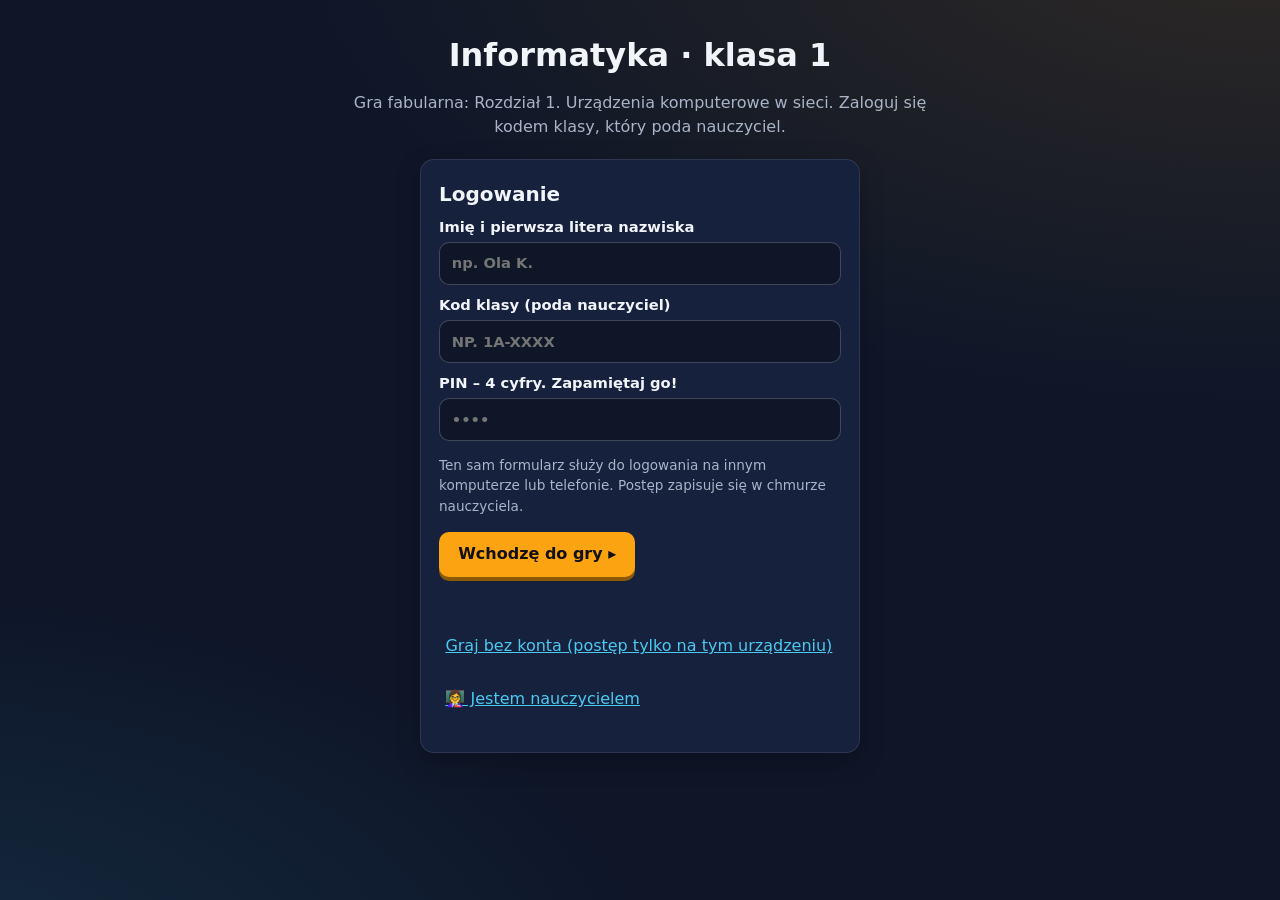
<file: tresc/klasa1/gra/index.html>
<!doctype html>
<html lang="pl">
<head>
<meta charset="utf-8">
<meta name="viewport" content="width=device-width, initial-scale=1, viewport-fit=cover">
<title>Agencja – gra fabularna, klasa 1</title>
<meta name="theme-color" content="#14213d">
<link rel="stylesheet" href="gra.css">
</head>
<body data-m="det">
<div id="app"><p style="padding:2em">Wczytywanie agencji…</p></div>
<noscript><p style="padding:2em">Ta gra wymaga włączonego JavaScriptu.</p></noscript>
<script src="fabula.js"></script>
<script src="fabula-mundur.js"></script>
<script src="rozdzial2.js"></script>
<script src="postacie.js"></script>
<script src="burza.js"></script>
<script src="przelicznik.js"></script>
<script src="konsola.js"></script>
<script src="animacje-sieci.js"></script>
<script src="animacje-systemy.js"></script>
<script src="animacje-grafika.js"></script>
<script src="teczki.js"></script>
<script src="teczki-grafika.js"></script>
<script src="zadania.js"></script>
<script src="testy.js"></script>
<script src="testy-r1.js"></script>
<script src="gra.js"></script>
</body>
</html>
</file>
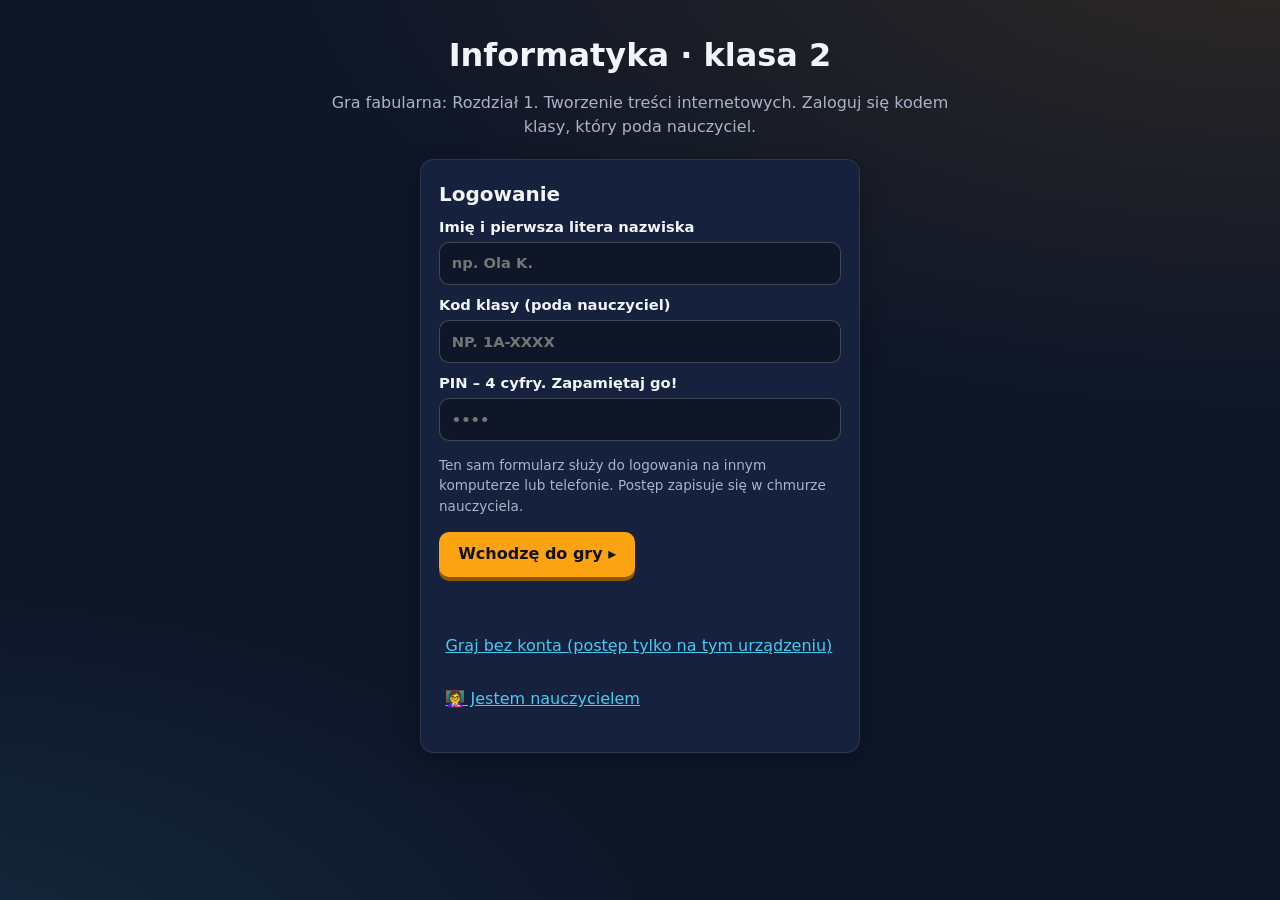
<file: tresc/klasa2/gra/index.html>
<!doctype html>
<html lang="pl">
<head>
<meta charset="utf-8">
<meta name="viewport" content="width=device-width, initial-scale=1, viewport-fit=cover">
<title>Agencja – gra fabularna, klasa 2</title>
<meta name="theme-color" content="#14213d">
<link rel="stylesheet" href="../../klasa1/gra/gra.css">
</head>
<body data-m="det">
<div id="app"><p style="padding:2em">Wczytywanie agencji…</p></div>
<noscript><p style="padding:2em">Ta gra wymaga włączonego JavaScriptu.</p></noscript>
<script src="../../klasa1/gra/fabula.js"></script>
<script src="../../klasa1/gra/fabula-mundur.js"></script>
<script src="fabula.js"></script>
<script src="rozdzial1.js"></script>
<script src="../../klasa1/gra/postacie.js"></script>
<script src="../../klasa1/gra/burza.js"></script>
<script src="../../klasa1/gra/przelicznik.js"></script>
<script src="../../klasa1/gra/konsola.js"></script>
<script src="../../klasa1/gra/animacje-sieci.js"></script>
<script src="../../klasa1/gra/animacje-systemy.js"></script>
<script src="../../klasa1/gra/animacje-grafika.js"></script>
<script src="../../klasa1/gra/testy.js"></script>
<script src="../../klasa1/gra/gra.js"></script>
</body>
</html>
</file>
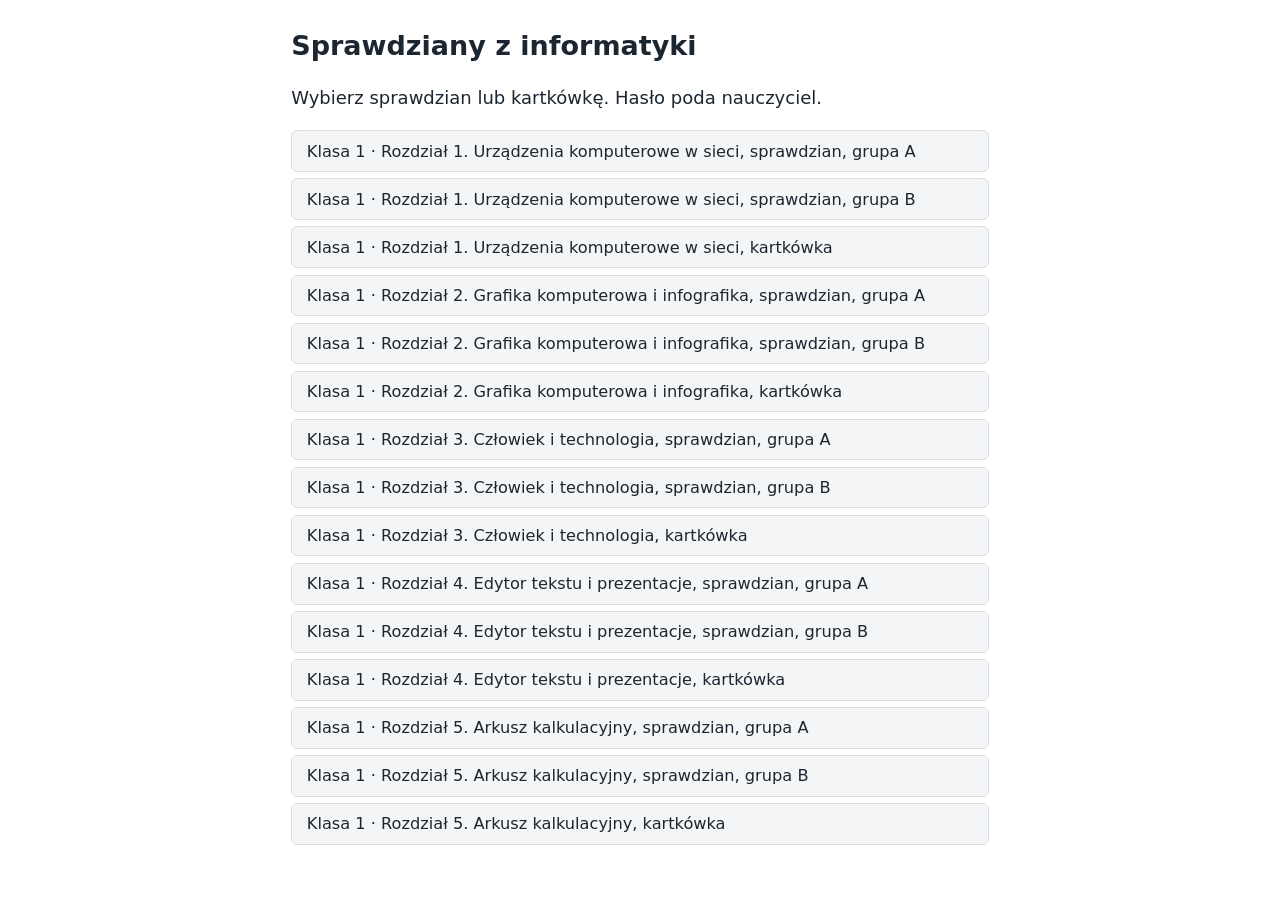
<file: tresc/klasa1/sprawdziany.html>
<!DOCTYPE html>
<html lang="pl"><head><meta charset="UTF-8"><meta name="viewport" content="width=device-width, initial-scale=1, viewport-fit=cover">
<title>Sprawdziany z informatyki</title>
<style>
:root{--bg:#fff;--panel:#f3f5f7;--ink:#1c2631;--mute:#5b6773;--line:#d9dee3;--acc:#e8711a;--ok:#12805c;--bad:#c0392b;box-sizing:border-box;padding-top:env(safe-area-inset-top,0px);padding-bottom:env(safe-area-inset-bottom,0px)}
@media (prefers-color-scheme:dark){:root:not([data-theme="light"]){--bg:#141b22;--panel:#1d262f;--ink:#e8edf2;--mute:#9aa7b3;--line:#2d3945;--ok:#3ec79a;--bad:#ff7b6b}}
:root[data-theme="dark"]{--bg:#141b22;--panel:#1d262f;--ink:#e8edf2;--mute:#9aa7b3;--line:#2d3945;--ok:#3ec79a;--bad:#ff7b6b}
html{scroll-padding-top:env(safe-area-inset-top,0px)}*{box-sizing:border-box}
body{margin:0;background:var(--bg);color:var(--ink);font:18px/1.55 "Atkinson Hyperlegible",system-ui,sans-serif}
main{max-width:46rem;margin:0 auto;padding:1.2rem}h1{font-size:1.5em;margin:.2em 0 .6em}
button,input{font:inherit;font-size:.9em;border:1px solid var(--line);border-radius:6px;padding:.45em .9em;background:var(--panel);color:var(--ink)}
button{cursor:pointer}button.p{background:var(--acc);border-color:var(--acc);color:#fff;font-weight:700}
button:focus-visible,input:focus-visible{outline:3px solid var(--acc);outline-offset:2px}
.t{display:block;width:100%;text-align:left;margin:.4rem 0}
.q{background:var(--panel);border:1px solid var(--line);border-radius:8px;padding:.8rem 1rem;margin:1rem 0}.q p{margin:.1rem 0 .5rem;font-weight:700}
label.o{display:flex;gap:.6rem;align-items:flex-start;padding:.3rem .2rem;cursor:pointer}label.o input{margin-top:.35em;width:1.1em;height:1.1em;accent-color:var(--acc)}
.r{background:var(--panel);border-left:6px solid var(--acc);border-radius:6px;padding:.6rem 1rem;margin:.8rem 0}
.good{color:var(--ok);font-weight:700}.bad{color:var(--bad);font-weight:700}.mute{color:var(--mute);font-size:.85em}
.o.ok span{color:var(--ok);font-weight:700}.o.no span{color:var(--bad)}
.msg{color:var(--bad);min-height:1.5em}
</style></head><body><main id="app"></main>
<script>
const TESTS=[["k11a", "Klasa 1 · Rozdział 1. Urządzenia komputerowe w sieci, sprawdzian, grupa A", "hC28rOWAbCcEnmkJfTspnWU5Xm46HTbAqqIKpIf8OnCrpSL4bMDzEa+hKKdWMV3L9KntVR6WOKTr2HcZtESU4q4EnDy+scdlRoHJTcRMqm0ezZ9GsOHv0Mtld7zbq/SVNSbEzYT+NNHpUhCg4Y7NoaPbAg+Ad5R5txEDSilhoskGVjBAHtFXkrrVov/ECmMS5fKljqbqgp0ZOMbuL38a/Ug+dADzESky0g+zT4/ZNbLZYtto+tX2U7lnXQN61wJMU0fC1GZJ/aoMyD9e45R4BQnD3g0ME4i6XzkCnWFmUCNBJl1irNpYv4UuliX4/6mOa9NKegZz03IDI0mIFApJLrzaSNQyYAmu842T7opA3X0BNeYgBARLCRIjJM0QhzNitdDrgbs72mYqwI2oE+/Y91/FNTOn/q8ov+NwnUCk+XcSE20P9k8bDWSNM+ZC715IHErHuyNrGkkR11eZ+g8MQJRkbbgAsfPNhOvvfSNOmOzpRE2jExkrLl0/lwOTyf9L/Q/ILPBNcEyqPUZx6Bgn+tlN4q2MjyzBYbSz2PvGWCMJSEgHOHU9Q22m08vVy9Nl8tHiO3rU5M609zBw5lTbqo9hcce757UPrN0PWMSzrijXkYBbgTOu3Ol8Yo0XBaPy2/hpJ9o1m2tJ2CHz8KUc6wRCKcNJpmNd+maCXchkW0jf/Hw609RTZc/W6QBZTfKUIV8lkqK2ySPJa+4+Zl703ZvaI4+VdLY7qvks/l9DUaatSTB29uJRDRpfJR29umuEGHlZewNs9B8fzJRYye1xtP3yqyoQdMvUR2iDyvfQG/n0Cz8/r4lwseIt7nWRG63R1lHWiUnrd3jOKLnHpQFMVZHBtwwB0gpnwaBcc42UmgQ+JypMmbjZZtryGwp0QwekZX+BxPkReb8OkUdxpA7m1Fb3AFz5RRCrJt4XTqDbxJ1Rl8bYEtqauyTjnjEovLADOU+JM6h7BRL5/kR2FLpW6Mw6h69KyVkHmLsCF/30qiPnaodmFYgVMWO3OWpALXXEVdeOWBw3BOgZDUgZFtFKRUDtCJ7M8MejJmp/jacbK2Lzdl8LqQOwKkMGphlmASqdghE0btArRx5cIbrcPCDDH4JQTrZOdxDhLNKr/bxvsePudeVhMRLOHzt4OrCqrEFRdABc7PFQz/CPgVOpXLnl1guLZuu+EJj+ZcBhAJ8UbTs6mUFY9lc/3MUtQicHuT4jzy53TseTkB/MzEtL5qR64LBdKm61i6QbGFU7p5pjNfGUIH02GIS7/DUm/B5uLuMr3QtD6gsECKuCj5OWcV2Pu+bPF7QtQTgcPeCGG7+2tGQVctJmBdUONia7vjM7b/KH7Mas91aCeMN3mjgmJx9YK7JwVapw7hbyZBa841Kxc8BFvOdK/+yOHICm0XrE+NK+z0SqtOg1/w8bYVU396zHb2KTiTZmVDLNoxYqkxTl87WqeLvPv53kLVyFty1+/Vf+/sW9gDl9fp414cK7nFq8+NGJ1fU4WhLB2U3KkMd0GwmicerWXKgILKIzxml1q5JOwwK4d8+/nSpKB1s23j5PQaG+VLwHwlIdyzQKeagv96csPeKmPr3T+kgN0ngKsXTuFECJdzOWF3Bw6pgw7nJHEohQkKrPKE17U/kI+nLxYurkOuzc58Ko8WQECHt3VEtHdksooHqnwmozJ8YlpwcQRKuSFzSzjZBWJsJNRIEXVk/1MKK3znApkCNUUvcGMt1Mf8Uot35BwSbSxv7Tl7YIzLJ+c/HHQbMupk7Dv7B5wUTyNr5mdxGlx9GImGG9pWCzQheuT6MGZpevyzcEFamOEDARlnbW4ijybVER8UkYmD+DyW4CDuJC6b0lYTY5dBNdfa1t9LluiR5/yO0v2VZdkRQFaPxBWQ4nT5KmSeVLcv3OqRTWCcoGERaRvwbC1dV6b0QTZrSheiwyAVxy9Nsh7AtrQTG1prU2xYRuvEZglowwPauLS/FDNnmHQpyDIjDr+9UjYl4cuHfOjzNsLmJnwP4J/EQ7eRI0XziFzx4PZUGc5wS8cPlec+14AAImeP4yuUYrXS3N+qdH2w1sdhuPlhxYsWeeIBgK3BCDmuPQLPmwVYe6rt1RwJLPfnF3OkhqimEot7+z560fZWz8mf9k/FNockGMx9TwzxYlrRdjsRlhQD4UuMhjWR3fRWvsip9yf7DOky0GXOBYFnym588FPSgVcubw2VFDOUqxUMJ2W0PaFWkpp1X9aHWooemdoUc7DXamSAma/t0aVHEFNuTuxVc2p4Cf1ZKYp7hA7KVgUhmZyjDkTUQARNJFj05Ox8DZ7PT5YLrCb6kBBAO2Y2kCLvlO4n/KfQoQ/VJqc3JJpKzTrbHO/QdClx6NELrBKywno8pQb9iUKxP7cLo6+oxAjt/UTAYku1TKPQQfMUDAaafyrfLownhvg7wLWXSEJKcMiSUNWXDgufcZJDdH/Yn9RrzPVVVC96igOspFOE2AnAT6+rh7XyUW4vJomgMK6Q+Ueq79ytXnTgxv3RcV2eXx6xSmRJS7zAnja4nvFeN9KYe2zpDk3Se2NbsNDPdTvr4bY83RVfKmxLP8WfFH4ZjbihGxDl5zp13+IPmQDE+f7DFuF7uT/8yInpOp56C9PxUWMPuoM9WX6OzVpHc3sxByKiMT/JS6ysRzrc++26smN1G7VV41zzEWP6JZ8tWLupIAkk17yLMBRRG/[base64]/IHPgTkihKpT+5GwG4ft6l7n17KnWA5KTAQkTFS46fpftWuyFcmbAxaL3QVGrUMK+xNzY0+tzarhX7JHeD8hwaxznYMXpSaU3UcIDRffyRZzrOo4t0F+Wvj9j4hvtju31KXUd4UiCOkaXftkZA/tBva687rOyGm6mFMB+pZAV0MtqkR+fMfSW6NpL0/Q=="], ["k11b", "Klasa 1 · Rozdział 1. Urządzenia komputerowe w sieci, sprawdzian, grupa B", "3yKqxbcRiqZyPe39N7U7UldSQJJgDpTy0tFK+mkevsqK/gvh6P93+dtwOZR8gJhA9yNXOhmi8HvuPtfKua3oXr869elvg+5qEOQzaYFLBGSJDAz/KZZxQTwru/aUHf45AIuzZNC/UJ+G95bUt7moQ6EIAf+voHzqdUi3aYZDpqtpYbJAqXwhyi4iCpIBT03tynehOXzgzZtm+DzYYAbvPXPcexPeMcS9BWfRge9xlhTEHxIEdL/RP/1t5HULHt0Tza1YSVXkbjk+80+ntldmtQvvOjNcLxzYbjl+sof3XB/EPON92X0T/[base64]/NH+K2q7OgOawJbody9uhe+9cYDgAXc02jOSl40a2inebOuxmQwGjs7dUqCePqv2Cg6il+07KTFZD1lp+SCUkOhkB8IVoXeBlDcqpWOZe8MBSQ7QQgMlsBsFFZr0j4rn1n5VjlFhOnOv9UGR366Dvb7rzkstQml51NiSICTsy1Gr6/egHhx1frm1gkz74UlXAPeINvBmB/37RAghQ5dR3aSSdSVx2hoVqt0Zp6dXbMjZ1HIClr5fsLCKSPW3/Hn0EKFnuGzg0/uiie2EGzaNWmqPcoO80wmkVAHterHVX+dcgi3uOSlSJOyRKBOczFKW7/kBFH/PzZ/4zP6HVNIhkQ2ALie2Kt1AMdLQQPrmJfEuhzbcPNNTG468TlhjZx5kphaBrOv6r/2uW0cGF+220mdkZEJQJrWEOZuQR0uzIw9vBBoWeFnAX6Q5Mtm08C3bxLRrKqeIiT3Z6+Tg3ca8kDsrFu2MjPetIoqjGAZvAdR3qDLAimCeBEUzLWhMUNEWgBhTH2WmPQVEqvrKrVGPqtts8A89etnu4EH/UXsGvoN/tZ2E2dRcw6UULy681Vo4OazgYZhGdM7tojc3aV8RDRB/78oVUaPbn9kEv2aADMPDWgFdLgTEliKxReUFi7hqUf0k5DCGc0BtCLZ68GvId6JSsVKdwKm2P+FGyEG6EZP2C95nAuS5FtSrMH2oz/QFckSRsMoYm1k6CYV+aIGMyi6ik5b5CjWi/qSGbx2udQLZ9yiaBNvASGdfsTY+hHdX7gPEK0OSwr2Gv9mM0gqUhkFnSCzESjT4GqNO5ZTy35qxA1F+YhKlbObMlE1VFo/zjo1aJV3uKK5+AIG2/gG0skcrRwQlU4VsQmiw8esFhaCg1DfCUdiup8K4Ar/XkNgC4OHEBm+hkXZg29BXTP+u7Fd2soGZl0G+IzMED2p3Yq3zsqF6AtqLwqBCZz6kSvqkiFC8H3vDUFp0olZl1aDMobsxwfBbZPivgc95zEfYocPOk+0wifI30eYe8Tvl3xSEpGsdMY/IhI26LPXhhZdQROdRcr2BNu7ixr3dBc3Aqks6Rzd60/5S+hgsEZcFHeVPcZuvNZhBDlJEVIp/[base64]/8EzU9hBsmOUxzmk0bBjrioTh/qG4vQikcZtbFczCGvGDJjS6EgUQl2VLaZLwtr3wM+x6Cm0ciXuaANssQCt9MgZ2mXAXJLE8zyQXPtO+411Lp1CEOApeOL8bFi/[base64]/FKds/[base64]/q8RkkamYwN/3vqMyC7O5O3A6wikXznzjq+3hBcXvEJeqhHbbpOCrYsi27SvpwFWyYKUL8vqvHvc4kLSsnW1qKZllOAGRGLNGhWaq0eUBv5oCFidUzIpZI4KwtC0Nzgv4MGwcILmOxKBh6rHgn/oFN4pp1GQIda2Aie70YH7KL4mLc4qAAQ9EsPFwwqO6n0G+wp+DCGiry+dqk/[base64]/MwwiUgNHXUyk8WGXKgmpzDFmxMDiOpZtmsHSVPcVSTX1JKSqTZZ2"], ["k11k", "Klasa 1 · Rozdział 1. Urządzenia komputerowe w sieci, kartkówka", "/n9+Ue3LuBgNqnjhq6hsPUBTBh7prm+D88YtHRkFkbVBe64TEPhDve5H7o41t2sI3Ro0tviq/I/PKePDJ8llw9lEuckV9ujltFAOiMAe/EW/ee9dcSqepaiy1n1DkTEk1wLQsuCXxRVY4Mog77W1Xy7Yf7yrHd9EJZZyzjbXemoRBWV/7DKScptmlDt4LvmIJBgLTdbIozpsB5YHjSb5mWnM2SDdftsUcO0gX+Ja6Gy6/7xNkKkQ5GtXojzsye7RSkB86GcyLVG/n0j5PZAO8Jtzrnm4hwJV56Vn4iaRfuV7jNkz0fKQXg9p9bgIP4VLt+VSxdBiDi+OH2r+LsCctbmbx89yVzNjQHNaTnKayOexHOYCGM9SuME7gCNP8aum9gIX4Ge7tSKNAgG1KSmYQMz3/4pFCcUFysE4NIhNJSewBE83XMpd44AocDHKfIatsOIJ1AMJhSyhOfu1JcFYxlx2nrrX/+6o0PrGbIvFhJkxTOsO4I7iOdsBEoycnn5sS+CN/BnCLLB1A76vQlSDDUcBuevuf5BtsUiXN4JQCHH0vkwwcJWa64gfEj9l1/4UGIkPCff15agqAWfdi5wJE87qL1kxvhe70bJvl+5hj6dGkWHhXNJRIErpMT6tV/WIG/o/wrPT/QX1IQEkve190qc24ClYQNsPrpVhfYhw5uW7ZuVK6GW+3VD5B1O3Nk2306NXbWJ8SOAPjcKl+wkrZEibiVjcGZsIt7ykKJKCjpnlUvFkFKRFXG2GYmElhYb6o62B2qOCu4qw9Q9blKagHQRDcMDOshjVaM0c3+uuxDNSoeSB/60taWlR1AIqjteRTCMlbo5SHJjpzAN9Dv4n3grxq/ZLqlDuQMrJdfZNa3feUZKlGvM/zIvLwqaCztnaJwt3zu9rLGzxbaFrrGsusFNkVbgzmQNUxJvO+YW2pU0ZHWitGqqLEIm4d8DzT7BJxMyR+Jk/g651I09W1X2G2CYlk99urocN0cHb7XmDek/k/TlD6m/YVgXbDC4PfLJYRoxzzeYx0YjwL67Cz4Aob8Q/926uyC95KeUnx/FtXCLw358R03fkeR3SXyHcVoPxlM0novz2TLj5wWlRnoj+ycx/6hRQj/6FRdJnNTFY0baIjVFTvNqiA/pFT7PNwf9E4jqxXoJE5jeABMX4v9AraeyhOe8121anrpfeiEGCKcm87cjRQ3mV+EtVR63Xk3Ltcuy6wLk9T6T4FbMPuYCpZ8oTCHBFQACtSTw96Eng/AJCQ5X1765anXQ/lAKh2+jXBUUx8PvwbCiIIhIHvJ6ORZFDhaH5hnAzVB9vnX3S/tYBlmYRF2z15ufGS9S9EYeXpb178cXLSgv1oFjo40cTBbnA3snNnQ=="], ["k12a", "Klasa 1 · Rozdział 2. Grafika komputerowa i infografika, sprawdzian, grupa A", "tbSklwDoPGUYmNbYS9dAArJvofJMU3X7bJsrjWoOuRGmvy3w9OWrf3XinwjMzA/NeeSLUM/7dTSM2lycxh0whx9RSMlRIjB0bxlAkeprLoO4PAaD+xH7RLIuUuK+a0yDm1v4YtidapUfUJV/aEHlbrw2AvLMEsBVFqvyO7RoBKsI7lI/kHWPMyzkrzElc3nA/VBNL1hhOXPABGnQWhrQb3AC4SMQ1/CJZ0jcNJXhZmXvzFV5t3NEy6Oosx/Rf7qlvb267/q7YKlSsvE282Paelgb0FxQfAmQ0TQwqFk1OX44ucSRzihLG1Dea0n+Uic479Xas7fkpCiMegALd6RLKj/p+LQTdNPn0SU/knckzqbb/HBVaFvEMQ4CGkvTsAPBIaP9IpZehDVurFtc5T4hH+2ua2xQVh69okep+EunCOV/lO8+GsvnD4LY1XMmmCWZXcYqMbT3SQ50cIqF/[base64]/[base64]/TU4KhfDQR6XVsPzDkQVj7veuSt+is4Sqxe3HBhObpydknOgZFrmp/D18U0umifYEL16MH7QZcvet9gqeJSRxPdgJy6Nu5N8eXMxY7QJSWchrhSmPyVFoEAiVVeJn5vchzCQSd2JfUz+tt1tYopReW3bIHUzvADQIJSC0uiA/6kj/difv1NS3NLCpnMntimQslZkI/3kwkRNM38woz1FO8bwyqzszXdqBqXADt5upbt2Glf89p0HG7FipPCZ89yMbZQe2iFN6U+27Cr7mHCv7pkkdOgqyGlMZN+jRLND7hBAUwGJLbWZEkqMvuAYZehSDznLEzzIl3HzXoxNgclrhHyDARKiG9GF8yY/asmAgWSpYz25+3OBhpScZuCNx0TF8sIjLC2UehulVV2GS5n0HmjlzmyBvoqlqXjmpd6ycOwIJuEfr5INrdGcaTTQdeL3t569NnYN02yQlDCxyYrs5VMGeR7397EE58xog7GrhgwD/x8FGHSsSm1oex6o4FckASTuCuPBkHZvSjL2RSV9eaCiBpm817Wl8PV+NRdhb9mBdGEhm0/kEUOYPkNIdfNl3hDnTkBIi4ysK35HgIgt8BEpKaqoS07jgu1UC7sHCqf4lBIEQ8S2PSN1lkqM3P3o9+EzsOXlD/qmhdGCRliH4feIaF29vbhvwtuilCrhqU8rvi8fAPkhgqOB/R5gq98AMde+/56HV6RoRozjNkgpTennHKeQ6BtWnZw2zsz2ZgsxVk0FUD15v5zSMAqC5GGI7HUJPUvlW51bEMktu04PbPL+/tAPF5ZVyUYCOCO3LCTZNz2HpIXURs4tG9wNylcT2N28a0Z2m0gD/8fLg28secRjLBMpTpxf/VrlE6HYH4IP6028QHaXjmIhMahR+Uy5h8v2gLeCZzbp/sYV+PxtC/wkAjsmy4rZHrDB780//c2QVLXw7sZthMPDSEf4ZukgWs09TfCU6SbKLhpadL1ItJ6v4/82SIYVSUpswP/SYunZZCCd//OZ8YpTuX0hlYLrLmkw4n15dQ0ZbmZXnVT5A9FQLeUCsmFypDUl5txSCgNfcqGoaxk5uob4rzSpAb0HZgNzjWv0prkUSyetYHeJpaPQ8k5y0BAbeSU0a1Ua7/ohe96L+d1OFFU/QKnVaASVFbQVRFcoIYHwtIQHY0UW/UUHJH+gDF1zpb0KRLI+HmmbZUJDIKemGX4P3vbDTfvbvNiJhdnkO0GmSZIyN8vjOZnzPf+xbYYQUWUf9gr1/IpY+dWAgVrayqFZ+lzDGW58FsFyxmoBZ3B76fEkjjJ4vwinfxvqzJACn8aHnNWhPbQbFmFNtx3/hLxObNuZOOs786xvvovQbWvlsNoDeXd7VNj8NPcek50T9I0hfkhfXFB99legeKtuOTTHswbK9sM1XWb/mvAAOPkesu1HBUC+YIASUpxcJnxrU/T6oV0zqVIO+lg8Jo4cTx7gU15JMjBhrQaMgA5sjZOnl9Z4uV+7Vh7cXHACm+ZRREBOi5ZnB/[base64]/RcbVslm0M9P+InBnSxc8o="], ["k12b", "Klasa 1 · Rozdział 2. Grafika komputerowa i infografika, sprawdzian, grupa B", "rECwEQGTLpTKrndD7WbPbZnlUHzvqV07PzzaoaXIuKZygA6ZSL/g2kBQLeUut9mrQL1En5ia5VPiDRecpTKUDMu2DgvtZsYVrgPyZulGvhjB7njGkabz56Ag7Mm6f0OeAcxrtofHKaFqeumqCxAjQ/vG5ygMMtbWMTfDDEqHdqOC210gkSCeTQuoHtkrxoCUB2O7wyl03v7+CXVU2xIluzCd7K0bGoURyhsZamDoyBl6pNm0sP+N/aM1sY5UavK61P6wi5NmaxUVaFI1zMaRDIIbqF9LYtZsrPmoQR48p6YGcNMxPaXky+GdBCcEsxbISoauLhT5f9/pIe7yexdxdFXZEzAHFonRlII33s4iqBntUm6khT3AmPBrgewP2uLayYL4XPfN80PfZE7YLZuO/7/fES+dTVEwGua8ZWf94FL5EZ/oZ+cLzgun8fmK3uFJWzThssFCkdELTAbEWbijlzhQ7vB296FuUzQDF/Ddi44Xf2b+s0OOkBi6deUSEX/ai57a4LXADo2BwGh02V+k0FqmdKMe6lG+OysnCZwiub84xrYMsKafATsfDrN+dyEgCokOEd0OSBh6Lx48pGfncNek/fy7R+Wz6DVX//6ShQ2pmE+qbQqFyW718x6rzz/foRHw3I69M+nTqILj5p7c1SlSlcW3zkY9olf8yDnCqA79SiYrIOQUv/Hz4w+hEXnZk4aIy6QXBGLhwQYlh2XtXeT/e250mwmt6wqlLI+Oo2KBIxYDPhssO1Vnsp2HqVmcFSdjgL+COADGNWHMpONhQcu7jHMhA9govMl0PVR/p8uAGgeNj8yaZpB+OnAvxURxDANJCBISSYYDS0a4yRpNWNWMsMi63/E73cFbP/1QEbkjVvVdm250Kj70b0ITwcR3dgwI3j7ty28JZnEEfaFjL9TYPLHdrzQIa/byKcNUNCmVKr9VkNa3oaLzJtoiOGK9Kp++TJS+I1Ob1jMuA8qxDSJHt5ybJVWdvQpOM81lAG2m5iFjAQzGqpDPj0MxbFvjfBb7sfumoMGiJPl5tslmskP9/4FyrhRJZZ8PIXh6y1TSioEXksK4dLSroR9qM51RBYc0HBEV9j/GGXLlLNfE9z6w3bvS8WVRbZpxNI02BqzNbLj1tqiutY/JzNRCknLmsNFmX8q0NqF55/[base64]/MWUJsL2f2ZO47cDtH9+CjQc6cJ0EyCoLN/IJUzSxjJqiUOa0CrM8oJZn4A8pM2EFIBxpTTJIlhqHAQRKaQKpBd+P78zzWc6jS7mNH//DXCMlHKiYhle5SQJ3oE/iStb/ynmvzhhdmSRUUjiAUSZOJhC9tvd9C8Z805WwsaxB99Narw+rU61BYmKa8E5OtegEpNwWivBDp/d7w0vnOvzTiDoweEhmOL2VCPKfyTRJtUBjD06zqAjZe8a7EMMmhUYKdP5GXY7QJXsSqYgN1A+Efrox6sOJ/0rnlD9t/BB+MuQApr9vknNRrIuDszXZ1Ptp6W+QxyH+C0lIsmQU3Ls7EjzR4GHh0KY5EXXII7vpb+Qndv0xyZLNZhyqMqUtwKFsuahcANcEyZxvEfhtudUHCz65aTwnpruCwVgoXujhff5/sUjwmHcGfYp1FrV4lP/SuvfJFtw+nDBcWVtrw4qfkm0mXaVSYDJ3Kuy1NT6s9/[base64]/zsx+EN5X/1lkwdQIyL7akAkTDNAtFdhAjBsIlT4CN/LYR3RLbKV5+l/qZsp7IYDdqwUrX/kmmTbcc2O0aqxhDAM3cr9XtoNTIhYoI2CK7xHtlwsnsC2UE1aFeTsWliT4CR/Oy90e1PHHAczQoZJmp30NXybb85CFJJ7fanbffi1g/fqg796zIVfdRk3vdeTpR2RFFTg37qihRFgvYTgNfof4VHvPzXRPEjbOZs0mcyLBdPLAq+LTdksgMC9Xq1O8tHMcgUyfLyFeRcwTz+ZHaj/[base64]/DBaKL+tIww7Y4we/gUu1TGCWnCwERHryvjvUzkei1cyWP6JJi3RycK2WQgEkV5k0c9Q3y9DvOXu6NuQ5vbFYZUKBu914+VJ7ZZK996s3ltiLyFkE0yz+gWpjlL155XcF3Twy5Iz24JKizufMrcS0k7HzhxMhOPYZ7sfRJGPUr2z/Dg8LV24iUeybm3OWTY+a9x92+9y7y6iOE0QxD4yqq+v4t14UZtfOxdptsHzX6LVDlrDbBBhvn//Vw+TTNmZF2z+vollRyekBzHavSAJSWng="], ["k12k", "Klasa 1 · Rozdział 2. Grafika komputerowa i infografika, kartkówka", "25qu183FaZyu++fcD5AIIzlMs+zljAo6rau3NwTLCuliHoHzWEMR+HApIbD9tJco9BAd4Y06xxa9RuCC1qnLdOdaHwt/yNIBv87QVqrLTHOxxSamiVPgN1JuYg9ze8OvAaoX0g0eXP8dMGojj0Xi6b4Lt/b87c8vJ3WIYO6YrORpf7TbWik0cKesQp87Iga7rEkvLDJEs3QPbr8FolMgiyAtAf0FKoAXR03/IZH8wPEIPMOzXdp+g0G9rT0XtX1o2WezdUdRPnRRR86Bm2lEaqB1H6Qp/ACJr9M9J8QENzBM9VW+0H+Z6lleYV5Zm8sdR3RzRqQ9y2i5bg8DqxljAAYB2u5me2SyGJhP1hFdvnQULWOxFeZQiMIN7posYnNa2keiwyoNNNMomGk6Ese+SezCoqSulx8d9dWb+iDNjKP1DsukYPt07PVHro6fHaA2d/[base64]/XigJYtV/yYZj+l9G+NGBE1SrZMK8mwiY0VqGdm3VHKt8TY+2zh+65ty2hDCYulZrnajHzSvLt1RwRctTJRbkYvz2xAnvQsN91kzbxhAffmNoWtcI8to6HVQrfsdOvMNfDD3Vml0M5M1jWtMh83gFSvLuhJ0CRgzmBH+3O/EvG4RMcnJQwYlj5GkMy5hd1GDuMB48oqGzjsXoeC0NdlJK8IMR1biWWw0yPIAg+0LmCwNdohHhnqrMhuD177b9J6TJ+FPCT/niQH2j2O2hM6+Pus8Ql0AQhEy/+sbRYQRWvQ5+yPcmzRmRhGQ1MRkl1sXtjoJFn9TVozk8fJqsuVMEcOKT5yegTVRCfCqJE4Z01f1hJeUsJGH7StleubpxJTv9oAL0YLIH95KGVWbXXINjJCR85FJh94Qh3f38QYKZ7PuIE79/imcc64Ztgpr1Jf1sW0HMIgTXC9CUbVBRpOI1sXZvejIcpKUW8d0IHdqbDXmqfXguS27xFZNhxTO3fO+nVkqNxZL8rnLFrMH13lLK8UD8WyEl9EDAfU/9cSqGV4Md9OJn0eO9a6uJQKfijuN9tZfM2CAbPNYlTOWK3jifXc1gLtDH1da7nTJdslbGG"], ["k13a", "Klasa 1 · Rozdział 3. Człowiek i technologia, sprawdzian, grupa A", "fAfAqxMDXj9wxQIBrx1i93QIZPSqIvK0faF1J+K6dyjXurcabPxRae0Leeks5OyWiFpDyNTsxDdsDOLPjDht66UupeWasi620jnVsDm2BRm9M7vbTEEgiZf425fJr/APXT96dANsonzj/F7/hLzXJJnHKKy6VNm2+ZOlhNRIhCYQzuM7GDc1axfdCi6J4JyR6RBOCYE3iFHuHrE8S8ZyYTgFXPrNOeWPdrvqsy/6Fzgm0Lkzy55ztnJbSr5d7rYk6N3wV9jjIjB4w1rspyTldCUtza6cC8OYt3D/BoQWbJXR8IdjVV/nYurpo7atlTzdeGIwB9OluzetCF+duq6T65utmSfjcFB0vZ5aeX37+fkFtwk34ziJw9q7OK+soq7MRiTHVRvhUQhDimt6WdoYKYgKvCnBNBw+hX8ygzs03AAq/K9Wq9ycXbQ7Cc4wnWgX9TBOX0hwZJggweHrLeI/S+AlOfDe6g470OQrkdwfZtqk5OSPP6/lP8zByeFOJtxfND+L5gX7ATCa5k+b0/VQNvYjZ2vQ4XxPXrNcGXkIEJA6tqSgqWY1y82rsSIVd/WhNRYxrspO3ugYrGUjfRek2+aHZP5NFiNJduL2U/8LLQjIcnFFmHRy+S+iphNr1vJ/maFTLVDpNrtpKB+NavrwHmzBKt5RhDGWjbiT4YWdNlTPdPElc0hbvknNmKBl9ypjPTAPudTCR/aPHbhyUJYZiE7zORRPfy/N4ZMXZsQRqLiGjh+ilEEwKSOqHBL2Igzne4QU7HtmORr+lkhiBa+q8rGXP/tbqIEZeurXa6jVOKpg42C7r6FxgK2/By8Nizxk30RezIZTILB7zTHFUVyFCMaYjeleqF69vFtVMuXOU8s217L2ccDI3fTynWT8bu+7RUIKjN5a1EcbiTNcHAIDPoG9u02rMqk4ByUeqZam8jhwhUytCVNJk052pd/6XvtR2sSwnSwXXQfLtZ0ECBexmBDAPIRdjhV8bOSau8JHvSUrBsL5CJptSQNLy/OxG8bvCmUNY2J4VDfpfL/kzkDuhmgu4KJClyctYM3bnKQU5rPkc7/GdGz6YIriAzmWqhTs6LIbveSUXmh00E/TIJmXQOjaIx2SqbMnmLjRUfUL+8SxWS1o+IKDQzSgHFL6R//KnpqnrppnslHwocOxFleVTsgYj+APR4yxXS0Cr/L55dgK7TJIFB04ibVW+TLa3+paFbkR6+TqkByYfIQAcUQfepuCaQ9B93717loUpNVw2w+q/dnm7bhxNE9FX0cK1UosV2OEIEH+Te7t1HpxJrmaTYPlS9ADFAmyyZSbxO48KXvwMkvzg9A+v0apmvMXYR4eJwiRYNV4IAkQYdZpi3xGOUn1Elx5CY7s87InDtLT+6Bww36oGz4K1E81B9PpH6YEsVBuG7P0Zp1LL3Mz8gD4RUIYMX/KSKSP5lVJXxB/9Gpgr58VeS7THIZFwYthtBcgOWlVHB58cHyJT2b+yjbuNwbd52wVrD3Rc+AHgAeak321OM0fSbqsevfaBt/47L/vECYweUxHXImUKWMiDFJtR9d1nSf/+hDxsb+WNj12rk3Ti8EN0tyUMCBVi8SZToIAsEnmcsl9ooCUUH5Oq1L6TwivffUU/5louhChLI8hkKtv/voMZmGCksSmveG8D3D79TY59XBtMU6KYglBvUSJ2rzZZCsUDqs4lIL+/4jE0XDeJ2KhkKmynKOchDKdO3NB+CBZ6ppHoKWGAE1eZq645GwkOvLljzh9w0mDWgSFNi7IFFu9Lj5YS3Y5Vy95Qv2/k5GtT9yo0XEgDjlle3e4MmyK/lXpLST2YpjZ1O2kcs2X+38psBLVFCxunDqWMurTV3qnVGXxkFmjJCz6fJD7dhcF8V8ERJ6Ot4lWnnpcZNQEytf+DVFXnr6K0Ewf7OgQmT7ihYyY5sm24uk1sSFrxRdinB5NUjC7vDY5p1ozEtbyeeJHHzImWko5AB1/8nGDRbb4CfPRrw6Ghz7f6WeyqE/S3/m1SqkVRMynURa7xoeblDzVVup0ScvPqJ3j5t/M7CclfSHUCL1c5Atg7Zm/lNZdgcBxstuE95JYW/oJj/7CxfxaY9YqdzXEr5srJEIQC9QSjacGIcBKpmObEXj67/1Yje/+baQe/e5ZQXJqHTLlkdzjIkR5/mGpVNaUwTYlS0MYZOyAYDUS66ExQr1htx4VYI4WOMh5LOs/iLEDWbMI09svX85yNK8ntm4IgIA18WGco8av0wdf4/NkMgNulIHoAanFnEMaoiRcIzIW7s+jMufN4xs/Ln4xfBU1rivwuHp5Ff2xPzcXdsp6DJXgxaMxs0qtPPpKYvgMejJPHPXbdyi9BxztcLfVI/9o7E+w/H0HhX/PBdAfRzxGuLtntyTUm2H2xwGYTfefM+Pomf4q0qAvngq6Dhdz/RLfTx64lPYrMF4QEIcYuP+3wPhsneVY00wGZOJtp9wpl79eHg51fsJbFFxkIDDisCAeGlAoBsYfhWk/h3uhWYVd8AeO7N+jWmVDPMw/iH3gr7XW7U93rkXTYiUNBmvd/hRgi6IDQGax8gH2J0ThiJ8FoBxyd09jrCgf/33WulRAPo1ZNy6D/iBJNEz5G7OPjucvDuDqlMpWVTymnqFp19uHEQshlPyIsppKdmlstsfiGGZxkfjSZN1sS1mLQnICfLGlSVyrLhB9GO3PODt3f5Ms+cxW499NmtJem2q597+/6J/PLcsByU9ePjs4+tDtTdjYXthDGiz1MGOKcGx9QumyqogM10G6yjIK3JWGCtJvB2bWFQlMKdtPlkqsgzF/XW1oBtnKalOgQ/E5hQdREUphksQ8lwXiZ5nB2+ny7DB3OK56JbSthVqbXD9GxvJXUglmCn7PQ3jV0PJrdbjnRmIEfYE5D4UJnySIaJSpXr5FX+hu+vgkGHT77JyWRB6/v9vnnA8NOyUq90203IczEtnbva9Vz+4TgjrCnmSRM58Fw4Vd9V3FRdVcAGkW/SRAQ3nO59ari5Vad2xRThToXljbT9GbkNL6J6VVqvJu7cDt/gioTmUedwIeNxaH0/LB4t+p93FNSwTt9DpTOxw5LUB58Xra16VGpCQvqk34ekyru0ee//1M442U20yBwrmNgJ3ECJNwQ5Ncf1IzjIp8vnGHkaamScZ/4NxrdhTBQbhc4/9WQC+QEZV7DryeL3A/r20Gm1lnjicf1zTMkPAxCeQgvOCuuTZ62/t4E4fWXxzpkSvWfHdQBiW55lcn4e4y7jLGVm5oBPchDUIgsWKUbFaRV6/QG96mEpsWHUSZiDTLRtlDbcPrpiifB3942blVwNaRVlF+H40oBnfFnyiaDaZDe33PVzTncnIagOioFEJC/rBsuR2Ce1+au2HzyvWWs8sk4ebWY5d3B469fBQJwHak2aPeTi0umJEc26Tn/hdq7vJ7h2l42Mo1ySAU0IdSM9Y2Xxs8KIbWpGJPQ6uurIotxKnnNpm1WPeMxM2f6UYlCugsrr7XPui8ds+1fXw3X1OeV5/4kRQ="], ["k13b", "Klasa 1 · Rozdział 3. Człowiek i technologia, sprawdzian, grupa B", "94wLXIxV2Na+N5tQ7iXFnbPRcCUQBWWe3rDG1RiALt0WRAfMaTK7y/8TiiOP9PL8Yff7dvkIdSRSuoD5EH2/x4VzgIL01qmPeE4O/X3bfm0R/zt/guTtaVuHHMiGtXT7UywBevuesW+Lw7EA+Q5yzZd2v08ecsWqVmHZ3jT5kQaQwM0YtHRJYU/3/XcFiBoTpM0awIB4CVxoiqrZItUg8r7WdO6GT9/50FI0A+h/j7wpb5Aaj6TfFFzFjQzbt3x5NkgCaB5U6T9wWx9hOar5RHCjc/LkNJ6D/+ZomBJPG1WU6byLdE2f5z3z0zme1FTUdfBBOAV31+GwrkagZpNhf2RIWBsj5lxUxzNIemv//AyJPrrl31tudFxT/GxE39KcYftckRWNAXewXEIzs518jOqd90B2GKpG33i4YCmcZtpltJmEgRJyigLf84JQKaGQ1y8r/Be1OVIDIjfFXW8YX+ysw0lgS6MPebQDkf0ogyc2NYh+m+Ikz6S7dXjkBrDYByz5VIs5AlYbXfufzUhc0PZFB3SdPiCKJHn6gWwmkDMjtGz/TmE7XY5Lkss3RGVQ7CaQMJDiMBfSScU7LkmdS08Q5P+GUSPprpHgN8pAJf07UrTM6EnLStJcQoh9u2UekTD8xDSvBnAWnxiZVZZuZz2KWILrTHip5x7Ex37PczX+NHPm0hQqYUo6M8AGCwI//x0c52RNVs9DrOwv2mYCE16gpki2KlsUUFezwOUVaYMbYGx5FOmqDJxw2UDpA3FMThxb/a2fTx1TJ8Z2c2x2mi0M1VvXbwpqy9AN/ss9EyZseVr6JQnrVmzUryTSV3WsiJMMFtim1iyCmRXu5CbDXvFVGuaqCcdppxyA5Jj6gY/wgmNzhkuZUxMRfIJ44MHTYQfWyWAqY/R1XutT5WOL8HJV96u1sxhtyhjwFA7NqHMySYQ3GKGL9cgRji1xlWfE6Pj4Qbc0uYmAVWb3b4GVvy2iCKMP6cfNxaskQUuVqTlSTUgFbuIm/+Z00kXZpA+ArBhNGNY2819aMzf4WPD/C5cBLkIk8MOvmU/6O7xGx/HCJfec3/TANbq7e4bwrTqMXlJ92dbCHWdSHkbh7+vX++KLl7eZRERqEr2S1xzFJqXqunefyK+pfeN1YSoTcWKO4CH4Zfy3Djq8XdJLn4A5oEX09reglLb40RV+e+8KKgdfKD92RoT4OoVd5tx2c5LzahUsaO9zfkbx0FoaQuQ5SabqYm8vMMU3TtRvHh4uBd8c4GyOfNWXcD0N/iKlZZIWzhxwl73s+DfnpH0mKthqv7jmstU8xkEhL5l2OfkVXwSwB6OIXmr3xsAelBOkkJowooqsqzyLKdGbiX5Jz9vEb7PDwuRDWmSrnPdZtaMcYl31dqHR52jcNS26uv6y+NMl4sq8V/R2jU+wk7Z2D/mXJZ/jk4EqmPFpqAI2SFqcKQEBB0DYUUoAbP7deYv6otdAGUpMXUIXAexLHP3gqG5X4SWaVDpql9ud/JOcCQHPxT/fjMqUnR0jUzMn5nmCSvh+nj2P/iI7YdixnF8oHeJ4g4GUWS+cD+y/ksEGt/Qx2cPoD6TwpzCgi0XXrg+97hVLQ1t0Y/qE1BcjX6GHBcPXfZDbHSCFJNltsyGNN+QZK1RvL3k4q1ovJLVzheW5KzbLBut+maBf6KnQYlNo23Khzp9PLqVzeT0DBhM55WdWGyl8SoX7zoS/fDOl35CYTJzgapKSL/stzmyA9njMoi+1s1eDQ6Gurs5ShM1vwOw04HeSpGK8jkiAqC0y43dGvQN9uAat0aT5zRvimCs6HtqevKqJa9CZG5xutEUjim5lwMAKP32HEJV6K3tB//aj+S34LBua7Q/N5EWwvwOaAixMnBvg5DSJ8W44xxFwpJJbn3DtXFbUjggkxdTTzSt8LI3LQEjVU/LqJzAZl1seUlW9b0fVwkq9upPP/j6lAoTxTeWdQuRitcCry06RqYQEbuocEN4os5kO3yRkByCu0Nshe0R7+e7A0osSQ1m3HTNKwXyBuGNEOUdDui/IQDjwyu3dTrl180fJSoDJkhqGP4zAG85UNHOgJCt/qxHZwBQx4pIskJxgUCAkWunTYGLzEZmYyrqt1/07DL2rgXsR/O56VLNv/XkawMXrE7SY5y5sK3Dv6QzL+mTuan2Mh/do0WYxmr+ge36D1RFJdmgEKuF4uU+U3pCyMDTTuXadDec8A8pLqdtZlfkyjfVqpXieDp++yDHr7FSSzEv8+h0iItE7tn41JBIUi7alBUV6+uzF4RuJosa3sgvR+KJEGXMcqD96qm9/wS8Vl+RQasaNOzCaIsy9QrMT8Y9KIaYnSACXkQMV/qqHI4dNG59SSJpboBMPmv2kMJ304ina6n2oQc/LbncTGtWR8puPWMe1DscDeSeYV8g67MUfP+k7CfeqVmRG9gn/[base64]/6JGFGld9OBOqoaASu4YgsCYVbCTkPBzAaa0UDI3uqU65BzlBsS4+XsgJrAn1S/QjFoZiYjHQScQh5+xa0jIjdIvLyz0pdavWA7bsLS0U9kOYQi8dEfgL7X9WGI9GSBXzNb2QVqEPEuLSFqwpTqTFEG3TEawoeQ9Dr3R4WBJymloo519o4QH7LgqgubHJcFf4bvFFld2zmm/TdJmhW5giku/z1guyxTq5VuoTbkzY3btgtv7gyOKvxB5ztx0TL6+iNBWHKiIexki4w1XaW/B6juzhHDbM2hqn1wRELhy4d6tNmHno2qwrbDZyPvTn65zJxaXN3ufZqBhlq0MDE8Tk0OtvqFzK45iuTJkscIJJaW76i7CgNIMn7/OCVoPVYR4ZzEjI2b3RqF/G5kAWOlhYT48/KhrtZqMbR9vCQnFxxXByl7syo5L3DZhiJhHHQ4YhytjKOuSo+rjldDJyAAlKrTbPTmOC7w/HG4jiA1GCIDJx/pYOLRt5zJdDeM/4UcgpbJVbx249FRZxzZUr08z0VAiXf1VxA3L2fvMtvQXUUNJMX+M7squPLMztwJWQhE89YHOYypPEOkzI/7l4TweDBAG5AUCil9mGVpifKiNOXSFHindrPkVls1BKjMiXcdhq0RjffG8qKTaProW23Erkjh8iY3b0U+le0C2/URcmp07"], ["k13k", "Klasa 1 · Rozdział 3. Człowiek i technologia, kartkówka", "y+Cz6e+GIRN/[base64]/Sp1vxDRO79R6oUREhZ3Fl3k/aq8r/cFATIPYEnavNRDiT7FC6CsKQvqXVaOK+Knf/O4j8gxXiv7VU1lmABX33RAlTnZYjrEH3ZmbPujnywimdU2wEVm/xFSbScxDKYryhS0EEnFxRhLSq/VoMr0ilvaqnGfwwJW5meXlBoGJi6mH9/MPHU5/3joJKgXHlmoFMycPHCF0AWqy7M7zZkghfy2pW05qBAu173RNV32I6amjc2ml3lR5uD2sg8fASsGo8DAiJbG9e7JiyzW+FZc0oExCPG7LYfwHGhRCSx1Se1rG+T1Puwjtamq32dOTt6S9vVnicv+LEFochA8wxXhi/laL//UtYs1VsarqNu5TP3S3NBrfgFHvvPFl0GYC+oZU4Xbb3Vmtcsym2NR+/[base64]/MhaOiVvzW5nTZzMgOVqzW8ag+FGnYerTjY49qyh8HILuKd38rPrUhhzd49RXwM2XoryIWVC9kuHqS4VjXoVtml6DVpXWjA4a9PujtmdxQC2GkM6BIlUDa3kHakPjPMni85hz8lxIFqA+BpSQd1g9J4VdI08iDZliHiMrj35lNRzqJYKy6oiQBr/cCDo1l/ELkKaJt7cCCleTon1z+iF1Bz4hqM63r6P7R/xCem68CV792Y9c1PTcWF9dsDiKASVLqyyRyh624Zzr4SMbrs0Qdg8gkXBTOD4Jc32N3usdmr8xJxmsfRdrdafvjCkkRY7L3Urn5n5SsBbfyMyMpMKupbfpNmH4TZwYYlOfNdf+knDu3bc6epTFI8/5arpCVvWzjwZDE8qHgC8dGYUbnN/rBw5ZH6C6BpRljBBChlNoHHfgUP31N6EXQiUWB0zcMrZPRigPHY6cZWHJB5HEX7fbbabf5W5w0oAdl4EW9ANERYKvhDvxg/k8F92+I3JvANhrPTeYYIi5u2RGF5uBG+0+M3ZxpAVQXwV07HH1ngd9SlnrIbHPjDmumLkqp0U1tyRqnY4Edw8kEqZV+UCsh4b+Xk6zQpOlOfLVzzNWaDS3IkobHaDhoh1hWmPbO5X3x04NUyZN40wL7agfonGHecwsiwjR/tffwfRv60ji3qvhnch/bvfSnhiBTrwcVXVMXgXr/V51se2yzrtSR7vP2/EbCCOPT49/2SQW1eyqYAgJO73/mZ72BXTEJCaZI3MZoKJMmNNc="], ["k14a", "Klasa 1 · Rozdział 4. Edytor tekstu i prezentacje, sprawdzian, grupa A", "XudzmanxcClIBP0Ttrx8IZmU8He9aqQLYYUGaRwpcW0TDJTpnBpkpJmX0OWCun0pFeSapm+HgJaNYne2w31BJCsxmC7AXAHl5A02zcVFQ7bMelUicN2gdRAFAd+xjaMqOPIcYVh99aVkMpyU113KZRHd4FbXXpVI55MSBgRHHmomX+yN70truk33Vy9ev/4zbcJSURh7AbNcp1Ctn4phGM7bamhMgW5YyHYwm+E9kSGgRVJPP73Lx6f+iDyzJWL1/SmOdN5IqNVQH7DweFNfmxyk4YHrKUat+hYz7FKSNZ4HfZ8D7zdH5q1/7jEglMLZjA44gfI9p0dj3oAPr6Cfwj6SFI7Jw7L3/uOz+TSq5fX0Z+sM8HcWAN1YVvAc+bGax2n7mgpidD4N7A+pnH7+rRfkbY8daD5V0B2jNrl96cPQUwMuzz84qPuxK7856RM6bdOg8LE/BIpDYDrmWU6WI5B80714YKBKVRUpe4LyFmjsrwvTNbFpT8qfU8l8DnSjKZWOhwL+JAYNO5rk4yNPJvdmT/[base64]/M4fiML4yVN/giV+VS4pfN4EyBROG6tEJ3B+Ght6yZurDoX6ks8RqqdiOYTPcsNN0dUFF7cinSeniRT6zf1xn76GE9Qkz405orHlH6FEweQR47OqyEZUnjjB3xoReo7xw5qXtGoaLM5ZAv6d4KiwS3SfmA6rqCmxKid4BQeYeo/o7nMozdB+kdCTs4t5JzZl+pKWe2LuzmDYrcqf3E0xp2trPhUTza/CljF8ks87QnCmp3b9UymSkNUPp7wWa7xBR+k6YNdQyCqxnDGf6m53KERieRtKS+eOt7pzGkaHcjmqIf+AqijomMI+8ekIy2pbiwF+T9/8KAbnEbMVonVZ033ZAn2LbkCiMRc8j5hFb16u8zKgLTQfOVYLNktq5xILVlK/Cwf6n81zW18E4GfZ2sDP56d0xbqtnDycAFVO5n7J1mkhW5lJ1tqgvhgwpt8acR/sUleZS/l1CBwUkDvGA7U1sc+McIPisYJUMBw1nHNIQRgKsmS7H1H3prNADKIwdcdje8wpbS8lZtEiFkhd5qy+zX+AlD83f1eY5pIIZ277K0WoInlHyYj+T16af+zDKQxHvnOa+Yv2QgIEzl03o/1HoAGB8+HyNwdpNVYw/Pb+HWvYhcvZxieH91b6aqXCtUmLaDwQu1/FNi2qO7NjsCJkCJTr36gOnNFlYUowbUQpLf523nTTnJjwH9tdO8v2I+A39NYSdcQbKo/Nl1PyePgcE4qfaomjmo+qnmT0xYxI1k6D4UU2c/[base64]/wQcd5SvkMgjK0YV5vB5fYGUbvZhKEP13Vs7XFiHRMjzsjjJzzSUuIVorP8L95r/zSTyBh5c91hG6SQt7mYGJSol9qWqxf73KV6YZRxYlgcK8MPtXBnrwo3ejNH9ssXuCiA0SPPUrMY8ox2ch0J8zfBES9vSn6deSjqhDnBVF3nnISz+9dBvzq3dl8dgElD8qqj4oCIVMCk4Y9NLD6juMuAa/f+sjQH+b9EqceIKSNX5LQ2+ohjQfvrgsz2ry3SXyCZ34Pz2mxRo1cbbQ7dykDZqMRkjSUg7SCV1I1XhR5rrWK7jSXSVG3WWXsUoX1IMZOCQPdzrnuDo61JC8MOJIvy3/iJvDe9MGH/TIUFTr0FcJEtiDCzv3xdVLEPgylnT2A0xijxdqkOhbF/HjsBMha3iaf9/S/xWSsgoYYEdpOJ15dmqlC2E+lN7TrB9g9akm4QNbZD1NtYIWi/tVKxV6y5xu0sv/Pv89IIrBxb2ufqGdyWwgLZXjJ4xNQA0+uoFp5HfBmnKCLyr+IwiOgnRYMXDFAPuf2hIk3VbrVuiK5Qn/vr17nvb/k8yJXWnov+Yf+pILiRehuhhAkKxV5KZOMgxqI+M8ay7NjxN4kHR95u2W8I6kyrcvFgOQ+dhiokdvDhKa2kJYzBppwM7PeyLW9/jY+1EnB88Tnc6jJxmjuAFAyMyUZSTT3PWlMBRUxYShcTR5oQdTBkVh13ubY7xt4aow7MBW38BigzNVbLDJdlREih/HtUjX+NihD4KhxeZjiWH8qfwNxErXm0YHEgOR1qasgC66n+3AvK0MSbflZtKQW75FV+TcP8EzHditJkcUcg79FbQ8WvUpsgiKxQGWuDBhTsyJVrOZxh/wYez31Ts/pnVYcZCXWXDmUb0CZteSYs3ZRIGiq7Z3NWnQ3AFXp+20Pqhdg0kReLMbKyOzWRV6es+0jEcH1y15eTOG0WP5hEtig9CIs6C1cUXLEn54hlPt+iGn8a3R3JYKPY0k1bQEhY9DFAt3vcxJZPFPNP1kP8HslEvta1A9UgajPWsAa2cQTqxqJNO/CIPVHcfv6C2wfYwnTxS1Sj7FfH8WPklCOeIM0RtlsxfvI/yPUIy3dVPmBK+x+hZ0aVicw48FayOsq8ION9lM4bj+bqdaAckHqWMfg5eqOz7D1xXJjx7WAMU1rEhAgxVEhLKZ5e29FUDqcBwKEGVGVV2OhJohryBNJ71CQzQxRbrmCMCbBoo1DMAbvZX/Tx/Xp/Ig6kBkkqjcIBmTZEwW/SA02Acrjvo5JMJBBknzxcznwrGj+0FRq39UzM4AXkMA4U/3tjbf4R3Ow0Z25Ey57m078z6QWFipFOGjhMrmvIVMjB4qVuLx9vfCjTmIx2fxS5FF465gqqF0M+SbLiOVfEt5JLMkSNie8OTtL7uOEBLQPSfvK5a9iafy+2pUgHIRbgWFcMj/3jBfW38z+AhafpM31CnOItXfdJVunJ7XgIWwVU70qw=="], ["k14b", "Klasa 1 · Rozdział 4. Edytor tekstu i prezentacje, sprawdzian, grupa B", "NAmzWkAiu+gzsRSS/vEHBlKr0Kq0Ss5cE91lnimX0LoL5/Z1S2DX7hEbfspd5c/fWTP0hU2WOvPkjpv+8QyA0FY/hlNJtVp0XGCJXyZB//mdRyR+ztiIducBF6kz3kbppomhrk9Hr82Hc3bWLy0KvwEUgRNDCuU9rRcgZ11FoIxvVPWvesKmsbdwVvetHDBcnSAwLcR62T0CGiKq3adKryVpBxW7Uw51qvnlqDp9F4CyHHNF58aEU3TVjk3YTCRJGXTH4jFPoWFlHoLxfjDHy/PjQvR14eCL8xxnvZ3p4uZmAIvOAVV8qZWolPHdIcWUpTlShhJEMCzgOgeA2jd1V9dkmQgGykro5ZTiHMewQserLJo/4hJdqCP0extT2QEtw+cK17gsKC0vPyfq+phatgmwgsWVc322+DBReLzF5YZsvzN7IZug1RW47d+1hOArXlulbaCuw1G8p2L5BvVE8vy3iflCRALaHzvDeSIAtJLsxecoxMNA9ck0cutXFDuniHVgFKZnMvOEkqLnX+NjyjXjTEXccADebzDLU+cgY7eGFLi+YJRJ+f/0TVuTNoJcRMtvnr/UeHkvlBNRwYcRbPt2X92Q3vhBg9TY5FjpmQYboL5KKesXhM0kwJvq/mHyAFLtS4v6dNAxW+2QdERrrJc7H7pid/[base64]/5ljqSCZ/rXcihtO3OuXGgrrI8B7L2SrUzN3y65JWz1/d8Kw5qg/BGNrrFyDGLwx7MgCpdtWms+H374TmanVIyyqL4RJwepOabAqOxLJrHs/akjSop3UJWHq0dkYXB8tVdfKqOv3z9tQcFdMHHc6mAyrXVz38HxVM53gBTsb2ZQNfJcU2oMpDWqvfsrxxdv3zWYULbSIzPxqBGEO+kA9iXzpLGGWTM0rHKkLQTfrg0bAsoo5Cjr2tXhiv3KX7fGLbaatZpWm/yZajTtd2jK0CN6oS7o1LM7EjNJ6ExqCNGj9Fbm/XdFFmvZtjHHM3XNAbmSJfRT/6Et/ucv7dJq1/fwlfUv7nOzQ2cgEyF6fEBIGZqP7rXeBdgjBDFW+R3KgFNWtpfLm4AyvaisbvKokzC/vRNGxgmPGl1SSuBsbcN8WUmeX+QFxKLNtB6gIP2Phw5kQnAjyXF8SJ4QJlArtOEqDz15ucaxNVYegfWM4/theHHZBdXmuz1EIxJUwXACxZTGKRv2Qx5/6//HYRdhcyQIwuvyZ3o3ONi0hxY8kS3n9NePDKnze7ERL//7pSN1PDd2YV4Tdrg3wBiXWMNbkKMtph7DuREZ9HOA96QKLvLb4QoIfj/z4uaI1x/qE20pK/lfX0EoLs7i1Xlh7ZeE6D7Xda9cPY4wvnsNY8oqj7vhvvw540pIWzpQaW42r9Rkjgsi7sudT+EK+SYEPbyCDBcYvdfVSz+dOvUWJWDThUqNX+1uBj78SNUjzZT5gnIwFrCTSb6tDg6z7AXxqrvqnKm3u8r/gDCYnmJYCIv6LOa9HS8lCYT4V/dLbItmZMicxFsz/sPzBtJazlLEZbo67h8AfmAyYgOjsTxvlN7sx6DA8w3Heczy3zBnkcrEFpQrYV9cIb61Dh/wu6Won+tj+F3uns5GopDpJU9o5mApK/8PTapgnOv/bIg++QXM3BTTgcbwQXF/h3IH4iLG4Sq0dQycK/PQ6/9ffFzmLa0QeLym5oN4j5bZpJ/y+sgv49JagD2YjzOpPdAC6PndYVvCRBdADM9FBun0Tk5yWUbaCqfrYoRJcOTC3D5WsJHfmqhaBne5eALzFq4c1QEwLki29W0a1fWoYWkD4H61gVagfgbQWdoK7+BYVMpBl7EEAMyDIJPYk6FRSvdcOB/7SaCF8edlHk+z7w1yrZJicoHaro5l/gWhKl27rndGBh2lqlXdmralRMKj+yxZbd5Sk5VWYwKDfIpa/iurm9wmt1WeoMBzcpGh8RrPiU+1G/xJHS9eleHzlHrqJS2/CHSUMYZ0GJnld5g5DbfRvey1dlAmFiJyKFDg93E6Q0+EdO4/zMitHAPogjjRja8ftPDlGcf0WB89dhGCTfwmBAnsjublWKoIGIwcC7pfWwFlLpUmpRlo664PVD2va0OuWtQt84YJmPag+HuGnROT71qo+sgjxIFSaxQTf1GK9NvaRPVTnAUodplTPdTjP2DqU/CyCnTfG56h4+7WYZQ2e2ycJUbbHfSGQK0x38SrN0vXu80yWDGVGkPXFPXhLJChwj8RqBLMjQUigYF0DTuT6GebPleb824BmP7ni18XC3egdmuFDyC+FvNbCoPplA3Jm0RdiY/[base64]/waGI0tNMoG4H+ScZEzCgU+eKMhKCPv4fnCVO/6xBcFz9GlVtvRblRyJ20eqAikjAdkq+8lwio8iUHOM1WaDy1ArIj1wlUQ6DiiZqFeee9J1tTKWCCz1vVnFN1NqQqO7ftGroAqLgi1iO5QAmCqTXK2D08YRDMbnNI25LzoCL4DU+YWwdztECwg484EY3ycQkhFtsLZevQsajXFg9/oCuSVH4OiGnaFtNPy0GDBUZZM+Ckuzcc8RpOP0KfFjlztva/o9hQDlSzpdfFTBeg+iy1yYBXMXjgPONXYYv+U05VAqMfEcg7EJEXTlbS4zk0zT5EZFm1jCe7TyEcEHXvfJAFMQ65glgK6dn6+YyH8xHD7bVEtppO67fJccwJYh11NYw6ePVMTa9i+GiNYbmf3SgsN0ugdxlCpzoOmazUxeGUUgPwSlo3Gs45xz/mFeXq6aDkRzreZQW8AXSzbkmcyzJbc5Ts/BHPFY5SNrwQ5254Ewk9hV+ot04+rCtQ75C3E3Rutj8="], ["k14k", "Klasa 1 · Rozdział 4. Edytor tekstu i prezentacje, kartkówka", "LILsj1uJJHP5u6SzoPpauO/A6KRx/EyXZOCvfntjBZtEKJQEQ3CI3U5JUeB/iO9HFJVpPJmI8EzSQDh1lcTZIMzJsnTIe/s7VDOPMwKDTUfJXHvuuOZragF06DE2A2E9F6Od3xzgnf0twnJM/+c+PpvlZkGyKFVwbEvaQmqH5iKuD4oXwwk0iim/GWcop7ea3EJeqPnSLvB5IJhqGVdKJFUaxrjm8/0qY3G2wYvumWi3qef05OSwxaNPOMWHWxqNSJtKm7wCufzBlj5F/b0k1QDh1LeJwaFlrVwY54UXLkGWFucfCWE5qSTsjWNUf3hEZeychttW7My4q2KSR0suScGHWmFVKKL2rEpeuWJqqtEV5/eKLvq3AmM2KjcvthiuZXqYJY2FW6/8qOaiSqvjdeHddVYhijRK/+/0tjSMpyliCejrMXfNWuArxpVLaLE6uDn+znZ9y0+2KNUE/6sBZk062fUvM0y1BCDuy2zZRp5tK/DljmHUNaeMrypnCKmP83A2dCoE1KoTIM17E49W+wTX7wF00uv18zE2v7/8Dz1NB+1DWQYauaEk2xc9SOptnYZP3kpmPwWIVnWBoiuKTta/7jGVIU3VY5VkCSpJAlBI/emw0+mTl4GwopdNmGn0wyiexSmK/FlgbsunySnP/kr/I3ldUGJk2xMBpHWZdGwX0UwqRkVG9+lnSQm1gjwAmbFfQxG/5+kEGeL6OqUOEuwbXSQ+I61CfAVMylGAZEZd6rr+8TsCIIn1VvMiGHSHMwz9PCH2Ts8rdwimPKm7OkU6JdHz7G5cd+g41buKtCwDN1BzHiyhaqOmzwqx/hbEYCp548oaNRiHoJjSVVDZsMbEYFKIwV1a/sq3cf+V42D24LadM5D20owkCkPjPNobLCud8EKGwFeNJzofHZ3V/5mh4fpLaPZLFpAjdEotBcshAfbwcPMcuDIo9HNgq+CedmHw+694uEgrgB4F8Tcocnx+yblTuo4Dkdb2ZAv7j98TSa8CMMwxACUL1zRSBLb/5t+JY3qMrUGpHQtSTxp4JLwoc5wBbqR3koJuw6JLS4MMxWxNpl2jbWlkab03HiXxFKfyV48aVEY9avR/ZdL2QWMnW39IirKR0kaDzMiZmKQt3zMV76veexziUTJKXmUU7OhBeaR+XGsKLGCAuMiNh4NJvtsMwHFDag3cjDEqjxgRn0NzV45L1leNjJ8UsVo+kZtXx1Li3bnDI2r0ICou5yfgnzOvBwuP/TCB+07T4w2Jwb4V0nSOOvbNkzwpX2hSpu3SYaq/OePB7IrnTCdvIyxANsXCGwRzxTAijBBsIaVoTtJ2p+OK6ESr9B5f8ojB3MQkewhu3NX7kfBXVyEaFk7zsiAUzmn/2/+SniFmoWcuc/gQIZzmA0BRDmuO5kyhAye9MXhzO3VbxzIs/VhwDWQQt2nOYJI9FnSZDL6ZDqPqtEvUrZuOHREzHPj+mGUkfQRi2AwJJ57DBeNzCZygLUH7RtqdvWQXEbcSmG6s/KZ71jZFqmkMHB9/afr9lPWrI7M4H8IBu72/moUp5ZBJeOvzPdHuBSH+yoJB+TtjcrLeF7bbT2EgtTE="], ["k15a", "Klasa 1 · Rozdział 5. Arkusz kalkulacyjny, sprawdzian, grupa A", "CJuL+ZKxVRuRBEj7Bozlud96IMpfvTD9WGMuQnEvCuXOu+KehmYKqD1+aqeQG5Kj+sFZlA5goZz+9hgfXKZUuf43zNalOESgRW/HfKjxXM/GHB7hZKAq/JJOx+/vYLmZKllkmLRq1r2DdCHzyefpUmjNdF84mjznf0i9pSAQ36Bx74SEY9uW5t9HLSD7jrsNnIi3JS+ouNIolkQODPgaMsLp5MQQZWi9CJkdU6hcI+x2mlMyZn1jPhfvRnXCSZMolyIijG/r74QeKAhWeZBmQhXSHt0wRmooZmcAux1GR5o3zvp0h1DJuR/lWYwC95zPRj6Sr+XLiolGsICvqDaL8pks0OQglZb2S4a6yNmmJlbqQpT7Alcs+pqxX3PWiQ5ogD8Ddbi3b5jVRatdPQdMi17R5LI2fQNHRaG1XylwzP0s/zT4iGuguSDTAef+WHHhIWqjKEvCHHj1idky9RXMp3hECnk4fgCCPLdwsA326PlL/Vc7/+SFX0pH5wbynatyjHq5+jz0kagEKF7GqxTruHYwZOHS8HidWGjVCRH8aGOQ+1gDs/jpw3Z805pZKbKKZk3A6wxxyUgx7S2SK3hNzdQJNFu/qfXctFTHny9NhbZWu0A2cMcQYrfMV77T91pGKizDVs7CaXvyW3c3WDl3G6XNDdbw6CYTBKEWutHlJ1u15WVRUiLg3dte/l0OGYVAcqK8t5DvbO+CTumE65LjW/mxBGDKE9RNp2/42mLtN3mrnQfgmc3UwJEldzfwZ4GEVpl/1+JqhBqRGh3NPihP60VtoTujSlRVE9+nymdfydeSc7fRGFCSof1N1FuxKGdkVg9xD+nb3CaYW/I+xCiu9c9DfR5LLztKZAeK/w7MJahT9/nCyJuZv527EzRaNqBBv6atKzI9/XTDE4anO8YdqbluY/3QtspXALkUFF40QWVO14IiDZMx05QISnF/iiorw2Ir9wB3DVxH0u2M3qES6BGqKAUOnkd/JaASVZqQRBT8tqezAGqBIuECW1AXC78J1Lkbx35btB/PI9rAi2jNPyRTVEs0Ix4W2wrL3i1JzYRu3h6eBOURIM1tLe5ltbB6uYgMN/mvzfR3jvhlVrMVnhTeGXYuc8vMtW3cjvj+iBw4nnhZIV8jmoF40Jct1UIsdWE5aPydsv3twir/NidieVEqI4dls8MPmjHuxecBqv2qaVIEj//frgqb80nL1aR5y6FBnyFuoMhH6sjzJM6yyI6jen0bpnECIx3xCkruWci8fXuAKQCttT2o5Xb3jMOtw6E6P4N7Bw04PV+l86Z6bpHvSnoSjA/kUNr+NnELSKkpgm+YoJ1ABom3KcOzFfkxbiVp+yUw8+BM0lQxsXLfDke91rn2qPlqfRW6BRQvhQyqQ7maiQV+Dtrzlqbu4+34dR1O2+O38N6VptZj3b8PtLrapVY1TMEtz5+lq1V6MKpDn/vVokQbGUeQgZVnCakZTmqCgA80DMqZaoY8BbigBEntXMTaW/nYlrzxhzshD515vSLc7fjPWtvZCbq0tZodAvzY0DmQ/U1xpfJcQfbgM+fVFV3bh8qtoC9XVTFwR6Jy8SlsNMk+KbHnkUiIkSVQCDNe8gFIt8wy/xVT4Uaq5BjN+f7ZpsJH8Xyj89x29UzFzU7kCqJmAYIoP5C6nC/+3ZDECanooU7R9xFYfcfWreJeAkwCFfBMeguG4o/x2PNUeJJ5nEdyeavPX+CW0FdzKeej/ztIB7cmuQT3RoT2ojl5GVDQU01VlaZYoIy2JiXoOjPQSdEarWP2BpCbTg6x0XBwIf3R7qHGf1yLNAgSPE0Ss2xlAxPeUW/BNG9473iF8UsQJQ7b59zjbutZpn4bcr+TGzdFAdQQVoBLabC5WSg2+GelL2GjnDBfJhrp+T0TJOqyw2cI5GLyoZBV5Lra1b0i34jHP9LX48Y2Z3XZDx1PhDK9sELLpia9J++hpMYYqXeaD3Qcf73YufHyWFQlKKJ6U5H3c9OKNzE0yn2C2H/zaxw/OUnUQ5Q0xVAMzAE9t2uv626Vd6E38qBZ1acIMiDN9aDTTLidwv+dmef1A+LI3N+ZZtyHboATUPkScZs9d4HQ6w4n5FKPPl4OJcpO7W20MGw6TEmWZpdWuZgkwDX3cUo3E0l79kSD5Ysa/[base64]/gzQ66nE1WSzMWD0NgowK+djmHwLIvKyGKgtU9R9ZtAA3JlVTJpO+UaA7AIMW/tY5fkyjcGDDvs/NxZi6ssysnPk5tgj9e1pT6bOQXBRaAXzWv9hWmn//fUDcGFNyIzSY2XJrv8OB/fBV59kvZgGnrwJY9rwt1DsW6wmpvdWttkzO4G1gEqVbq6crg5V2a8qnruZX0/FSfp2Ts+FJ+zFDAJpQHel1qqtPA/Vh9XpQYxB9b5H0Ja2AzDE1AHyJUWBWfnj5DD/YL4en3Ii2ZmXgi"], ["k15b", "Klasa 1 · Rozdział 5. Arkusz kalkulacyjny, sprawdzian, grupa B", "x2O4QY8obpn5BWQdtH22F4oA2mwIw0dgZ7eJWj98AwUHz4rt/+J+1oMnuUhM/1U3GzS4TdwBqvSgzMaZpxLwl7Wnoj7L+BX8hUg9K9xiv4f+DKfE9d4WAy/[base64]/gF8WhNmPxKqM8gFeJz0IeTB51oLSMoXF8LYRFbAbZldxFUrzeSg9RETTRIcwmsxdDMCV7YaDjKz4QRsUBFnDugnTgn6b60ASeo9xE0npfUGfG0zvN/8e+d2y4CZLK17HOTJTuXRanxlBYFjXOFTiipeV61aEo9uaEUm4eGP67Kaln9eRkJZdXhN3XUk61JbCWIvV3vfZupIQJL3Q64q3EfEOoOxgwS1uzCyatrRtd3FEcr0UIhxmMdxq9MgUrX+GzgseuUSiCE0w75bX8Hwmkdlnc/ENfE7Y7xkKHcRYQKexY4mTs1eBOu/syullUqLHaOFsHEMYzb3vM0xMPJpPJU44Pu+fqez+DhF2KUuBgO+3+jeI7S8Z8s94FL/bYxr/+ye6gBcNMKD391KgwsHIOMqjD6i+ZOtwiXiIBi0DZR9JIzaSSQfuDR2g/jCjaaKnIXs2UQ1sUJczZhRI2VdeUw+E2PS3pW4M5HRA8xkF6MVjzX4lqadytqyMYj2H7MAJgUtLZ/Cyy6ucu37JVTuAbXscDceo/KRh8O+c6M0XslXEL8lkIf9ZLc6AX33Zbdd5+YUXTmFfgc/GK7EwvUcHbgzU6RpKG5h/DNkGaht5p2V/j0A6CYdFyr7yn84f+/wwCdBd0GZHQojVBI24lkwtTjcO5twe8geIje5R7NmV8RVX1a3V66x2bzJu2TGPKza0p5uDN82ViWlZ929EFzCYVMr1jnmRfcUZMpHelOtDTqKBkqwcPp05Y7hoH1FPNxM1p+FZ01CrdBrfKax0/7pWUrmyHK5TQVKpe/lv7+831bmEr/WMZYBw8OFc8+YWhrKf3PvdcgshSwtsnC1tXAiVV8nbRhvmTYZtO5BjEOsr/Ff8fm7qm6FNTZr4SLOH6hcmIpz6y60Zmo2Qj3MS9toyPIK058Vfs2Yce3WR6TnnPaXaeYD6HRxhuAVRkx0GA8g/[base64]/LLgAFc5cS2Uoo4wcFDizufvQhXPZ8GCAKeTgzE1nG5YgliKuT8Sk3tqJ1Q0qm6w3CzuzrrU3SFropNMvC81ocfiCQ3jymj/mN+ddLUAzLBrq062iVrHcGmzLpP7CzEpSXghvwx5TSFEsE63KVevRfKVCeaZ4ylyYXFVcemVdRlSxHYa/eh0pl13ZRBCoNhbzTr4MG4jwCZqjq1RjqLboVa9LyHvUvtnOEdloyszq8xkmMs0iB9pNdZ0j2GBaCanCDAhVhgszaZfWwba0/0RHn3u9xwrSmGb6TO0/oudyCUCrh7kPsfHO6nSaJS97LCTRN8P4c4LXYjpLvJ84jjAntBGVGa1V4AH1VYJ2OXi0o0GdIayaVnIOMNGi0Lb+t/+P7l/GicZtFWXj8aClgpw7rAatbMlV41fgJYnBK4JzoPOewmOaPa9N31z+WZZCNqZ914navD44uQMSFyOSKLhqUvR7lYUMOZJ8YY+y1TdAiZuoJYqppzVAaqImXZpQEl2kBdFc9jwOlVeGzOfmO9PP/qgO7cJsngoX9VZfkgq2xi9FY1pLrVmPVLS+dax6n46nFxsDc3kKAHgudulbAdAlsHTbWptZlEUcxchHb9ylDQwxb6t6I2Q1h7YXy5W9ZAKTROZ6TDZEMTAg5dkdPu5eYGTPqv3gFvWGzAYO/QVfiQ8fC3aK2rxsBijz35M7ERfFFCRorw36UIz1zKDz2jw40uCIgaRQKLCZbGb3QW3xpkEMa040hchTRjpe0nF2PtqcGYuh3I5JwhMWljtPWypIi1zfAdz4fxmz2VuvKcklLwAGBpQRGgbnQP4EaIRDzz5fFRv1LXGg=="], ["k15k", "Klasa 1 · Rozdział 5. Arkusz kalkulacyjny, kartkówka", "NBP/RiHPKaFIEx56yyt9oSw8gMH4ZjWOBpqQXxd2b4U1F9xFejWw8CK8tf5j9CKjyko4CkqgKo7CoWNdnMTkgOdbAEHT66BHekglCSSJIzJEdVBkrMI8HE8cdctj5Yf9m2hXjpQI2Uv9c9RXwJNlAWjPLVeNMcl9j9HfKbnKUR3z6+KxaB8BnKF/6dFVo6b12FeOCUXhe0APh8pzbEwJOj/C2TnkKi0YwnRASIKvFzFkILQpKPCVFQLhKSK7Tevi9tNe4zjrFGzBsI31VQoW1TjdX/NEHQd89CXC3dX/W7WW5GG2tZcY6GQ9ZISPfHqqFAHGa+2difWllQPqwUkHiLeDJt7KXekrneNOK3cZotsq8Rp9m7+l9vGX6h4EmfuPaMzlSbKt+P/fsJXH5J/MYoLrbh2l2SUfJK7RI16e4k/QMK2gTQWqLa0xwL8tLvym32CWbdwmKlhpy4JRbjmWR02hYWLpHcwwkUbDBzfYMuNmP2GgZRrLQyFNSqo1yp08bV+xirnkhsoQXh60nMkR7ShXI3zTzFiT7A1SNr5maPCsBM7XH5nyMH9tBydsr2Y4a3WkAdMTvz9dO0yjU+0kt8PaDhEp0iV/MHojKtwt32P5R0De6prwnqSmCX1Jt+oVP0IxAytrPDFEeHDjsRn3MyXIBPL+OqTMrM1GVKMCJY021ni1EsQ5QCOqZiKbV73RLSWW22GJSWltsFiGL0ABGB1bM6U6UXDWN4Yp90Lkp9aU8GPCr9buuFBPxnify2JvlAcQ9nvC/rLf/w91Omm0iI7rHfrSd0nqNyibxnZ7oIp8UIRxBvOMm/5b1wtqBj3eCiwK4d++W+FVz+VRXEEQk8Zb5tROrq/9ftZPa9ZSymx6U0OLqWAyzoF4oO0UNSA1B2ZUtBo+yPZcvSUlEJdSE3QT30TTuJLYHD/MZtF0gwGLoOcVh/ib/5WU8gDB7kfbC34wCvckT2ippM+XMtcbrTGpzjPiKUIdKUjqcREfVL1PB+6mI3wYRiLN+VTcjXiRFvekSdZxDF+7iGKAZaUnwN2gC6SyhaaeVU4tWTrCtR4eEX/cCtgVICcYPXfhd6VCwLOoC3kEdhaKXQWBWFoBnJPAxGhBZ1xX9lOS4lbd4wCedQZzypcVsh6U2e53Dofc/+SbE+ILTUgsCrJvvFlB0p74iRO/ocSWAAn2pBSavgVaOd52vAPJrQPJw83b6uv7s2XNm5x39w13Et8ycjKHWBYVJvmeeJFD6nUC0KyqGdwDBlwP4X9UKTLq+0CaYwD443DUlPos9U5ktvAUMyo33+YgYbUxjDdsyyaxhT/gpGAzyqjsQlfB9xaRX4JCjGi4Rg=="]];
const esc=s=>String(s).replace(/&/g,"&amp;").replace(/</g,"&lt;").replace(/>/g,"&gt;");
const $=s=>document.querySelector(s),app=$("#app");
const shuf=a=>{a=a.slice();for(let i=a.length-1;i>0;i--){const j=Math.floor(Math.random()*(i+1));[a[i],a[j]]=[a[j],a[i]]}return a};
async function dec(b64,pw){
  const raw=Uint8Array.from(atob(b64),c=>c.charCodeAt(0)),salt=raw.slice(0,16),iv=raw.slice(16,28),ct=raw.slice(28);
  const km=await crypto.subtle.importKey("raw",new TextEncoder().encode(pw),"PBKDF2",false,["deriveKey"]);
  const key=await crypto.subtle.deriveKey({name:"PBKDF2",salt,iterations:150000,hash:"SHA-256"},km,{name:"AES-GCM",length:256},false,["decrypt"]);
  return JSON.parse(new TextDecoder().decode(await crypto.subtle.decrypt({name:"AES-GCM",iv},key,ct)));
}
let curI=-1;
function home(){
  app.innerHTML=`<h1>Sprawdziany z informatyki</h1><p>Wybierz sprawdzian lub kartkówkę. Hasło poda nauczyciel.</p>`+TESTS.map((t,i)=>`<button class="t" data-i="${i}">${t[1]}</button>`).join("");
  app.querySelectorAll(".t").forEach(b=>b.onclick=()=>ask(+b.dataset.i));
}
function ask(i){curI=i;
  app.innerHTML=`<h1>${TESTS[i][1]}</h1><p>Wpisz hasło od nauczyciela.</p><p><input id="pw" type="password" autocomplete="off" aria-label="Hasło"> <button class="p" id="go">Odblokuj</button> <button id="bk">Wróć</button></p><p class="msg" id="msg" aria-live="polite"></p>`;
  $("#bk").onclick=home;
  const go=async()=>{
    $("#msg").textContent="Sprawdzam...";
    try{const d=await dec(TESTS[i][2],$("#pw").value.trim());intro(d)}
    catch(e){$("#msg").textContent="Nieprawidłowe hasło."}
  };
  $("#go").onclick=go;$("#pw").onkeydown=e=>{if(e.key==="Enter")go()};$("#pw").focus();
}
function intro(d){
  app.innerHTML=`<h1>${esc(d.title)}</h1><p>${d.qs.length} pytań. Po wybraniu odpowiedzi kliknij „Zakończ i sprawdź”. W pytaniach „Wskaż zdania prawdziwe” może być kilka poprawnych odpowiedzi. Punkt dostajesz tylko za pełną, poprawną odpowiedź.</p><p><input id="nm" placeholder="Imię i nazwisko" aria-label="Imię i nazwisko"> <select id="kl" aria-label="Klasa" style="font:inherit;font-size:.9em;padding:.45em;border:1px solid var(--line);border-radius:6px;background:var(--panel);color:var(--ink)"><option value="">Wybierz klasę…</option><optgroup label="Klasy 1"><option>1A</option><option>1B</option><option>1C</option><option>1D</option><option>1E</option><option>1F</option></optgroup><optgroup label="Klasy 2"><option>2A</option><option>2B</option><option>2C</option><option>2D</option><option>2E</option><option>2F</option></optgroup><optgroup label="Klasy 3"><option>3A</option><option>3B</option><option>3C</option><option>3D</option><option>3E</option><option>3F</option></optgroup></select> <button class="p" id="st">Rozpocznij</button></p><p class="msg" id="msg"></p>`;
  $("#st").onclick=()=>{const n=$("#nm").value.trim(),k=$("#kl").value;if(!n){$("#msg").textContent="Wpisz imię i nazwisko.";return}if(!k){$("#msg").textContent="Wybierz klasę.";return}run(d,n,k)};
}
function run(d,name,kl){
  const qs=shuf(d.qs).map(q=>({...q,ord:shuf(q.o.map((_,i)=>i))}));
  app.innerHTML=`<h1>${esc(d.title)}</h1><p class="mute">${esc(name)}</p>`+qs.map((q,qi)=>`<div class="q"><p>${qi+1}. ${esc(q.q)}${q.m?' <span class="mute">(może być kilka poprawnych)</span>':''}</p>`+q.ord.map(oi=>`<label class="o"><input type="${q.m?"checkbox":"radio"}" name="q${qi}" value="${oi}"><span>${esc(q.o[oi])}</span></label>`).join("")+`</div>`).join("")+`<p><button class="p" id="fin">Zakończ i sprawdź</button></p><p class="msg" id="msg"></p>`;
  $("#fin").onclick=()=>{
    const ans=qs.map((q,qi)=>[...app.querySelectorAll(`input[name=q${qi}]:checked`)].map(x=>+x.value));
    if(ans.some(a=>!a.length)&&!confirm("Nie na wszystkie pytania odpowiedziano. Zakończyć mimo to?"))return;
    result(d,name,qs,ans,kl);
  };
}
const SKALA=[[0, "1", "niedostateczny"], [30, "1+", "niedostateczny z plusem"], [36, "2-", "dopuszczający z minusem"], [43, "2", "dopuszczający"], [49, "2+", "dopuszczający z plusem"], [55, "3-", "dostateczny z minusem"], [61, "3", "dostateczny"], [67, "3+", "dostateczny z plusem"], [72, "4-", "dobry z minusem"], [78, "4", "dobry"], [84, "4+", "dobry z plusem"], [90, "5-", "bardzo dobry z minusem"], [94, "5", "bardzo dobry"], [97, "5+", "bardzo dobry z plusem"], [99, "6-", "celujący z minusem"], [100, "6", "celujący"]];
function ocena(p){let r=SKALA[0];for(const x of SKALA)if(p>=x[0])r=x;return r}
function result(d,name,qs,ans,kl){
  let sc=0;const bad=[];
  const body=qs.map((q,qi)=>{
    const a=ans[qi].slice().sort().join(),c=q.a.slice().sort().join(),ok=a===c;if(ok)sc++;else bad.push(qi+1);
    return `<div class="q"><p>${qi+1}. ${esc(q.q)} <span class="${ok?"good":"bad"}">${ok?"Dobrze":"Źle"}</span></p>`+q.ord.map(oi=>{const isC=q.a.includes(oi),isS=ans[qi].includes(oi);return `<div class="o ${isC?"ok":(isS?"no":"")}"><span>${isC?"✔ ":(isS?"✘ ":"· ")}${esc(q.o[oi])}</span></div>`}).join("")+`<p class="mute">${esc(q.why)}</p></div>`;
  }).join("");
  const pct=Math.round(sc/qs.length*100),now=new Date().toLocaleString("pl-PL");const gr=ocena(pct);
  const RURL="https://script.google.com/macros/s/AKfycbzGvnKlock74eu0ptTr8Dy7O7BKdnQBL2V8B9vFoSWcl80k3ZLd06R1tBz8m82dQPKySw/exec";let sent="";
  try{fetch(RURL,{method:"POST",mode:"no-cors",headers:{"Content-Type":"text/plain"},body:JSON.stringify({t:"test",n:name,k:kl,x:d.title,s:sc,m:qs.length,w:bad.join(", "),g:gr[1]})});sent=" Wynik wysłano do nauczyciela."}catch(e){sent=" Nie udało się wysłać wyniku – pokaż ten ekran nauczycielowi."}
  try{if(parent!==window)parent.postMessage({agencja:"wynik",id:curI>=0?TESTS[curI][0]:"",s:sc,m:qs.length},"*")}catch(e){}
  app.innerHTML=`<h1>Wynik</h1><div class="r"><b>${esc(name)}</b> (${esc(kl||"")})<br>${esc(d.title)}<br>Wynik: <b>${sc} / ${qs.length}</b> (${pct}%)<br>Ocena: <b>${gr[1]}</b> (${gr[2]})<br><span class="mute">${now}. Pokaż ten ekran nauczycielowi.${sent}</span></div>`+body+`<p><button id="bk">Zakończ</button></p>`;
  $("#bk").onclick=home;
}
(function(){const h=location.hash.slice(1),i=TESTS.findIndex(t=>t[0]===h);if(i>=0)ask(i);else home()})();
</script></body></html>
</file>
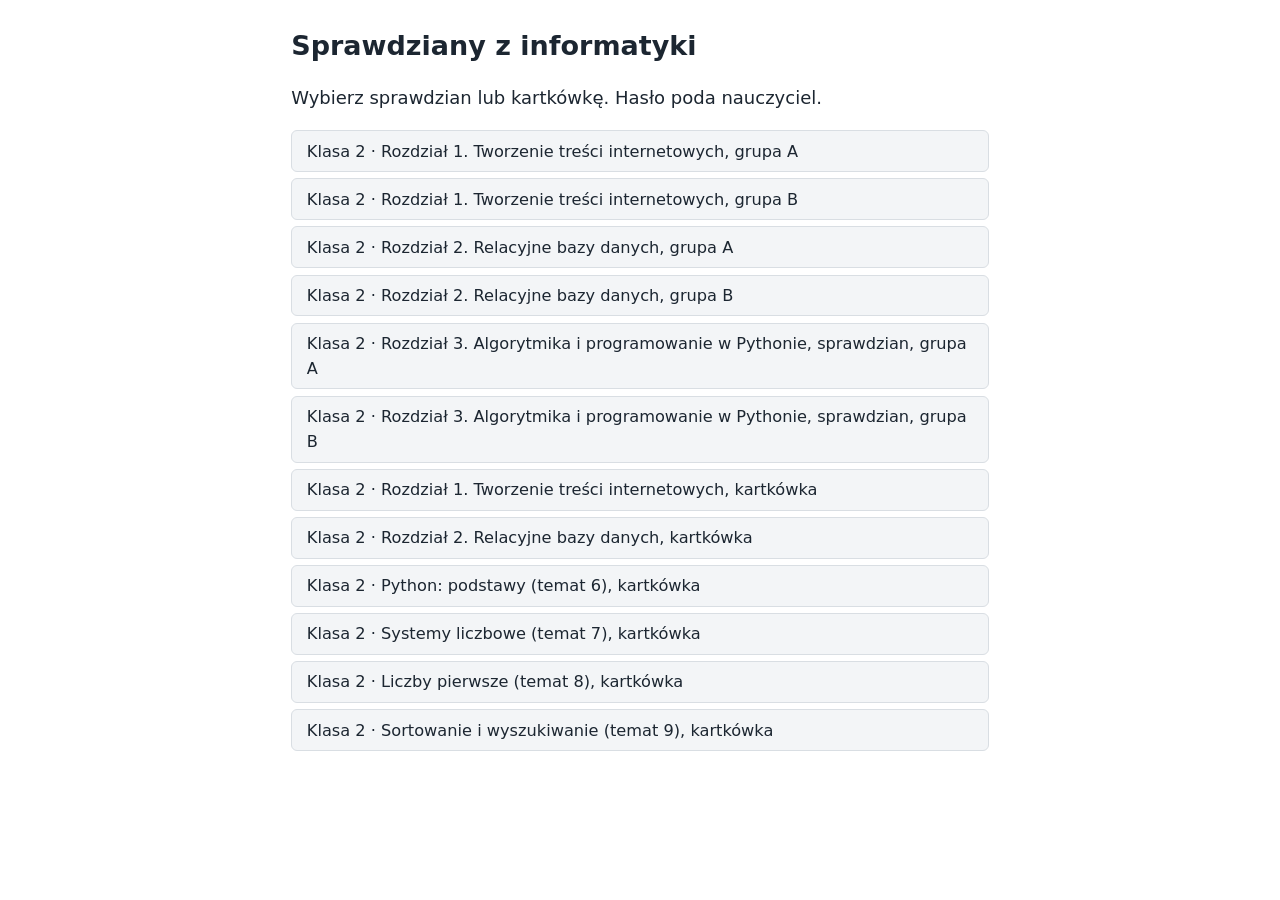
<file: tresc/klasa2/sprawdziany.html>
<!DOCTYPE html>
<html lang="pl"><head><meta charset="UTF-8"><meta name="viewport" content="width=device-width, initial-scale=1, viewport-fit=cover">
<title>Sprawdziany z informatyki</title>
<style>
:root{--bg:#fff;--panel:#f3f5f7;--ink:#1c2631;--mute:#5b6773;--line:#d9dee3;--acc:#e8711a;--ok:#12805c;--bad:#c0392b;box-sizing:border-box;padding-top:env(safe-area-inset-top,0px);padding-bottom:env(safe-area-inset-bottom,0px)}
@media (prefers-color-scheme:dark){:root:not([data-theme="light"]){--bg:#141b22;--panel:#1d262f;--ink:#e8edf2;--mute:#9aa7b3;--line:#2d3945;--ok:#3ec79a;--bad:#ff7b6b}}
:root[data-theme="dark"]{--bg:#141b22;--panel:#1d262f;--ink:#e8edf2;--mute:#9aa7b3;--line:#2d3945;--ok:#3ec79a;--bad:#ff7b6b}
html{scroll-padding-top:env(safe-area-inset-top,0px)}*{box-sizing:border-box}
body{margin:0;background:var(--bg);color:var(--ink);font:18px/1.55 "Atkinson Hyperlegible",system-ui,sans-serif}
main{max-width:46rem;margin:0 auto;padding:1.2rem}h1{font-size:1.5em;margin:.2em 0 .6em}
button,input{font:inherit;font-size:.9em;border:1px solid var(--line);border-radius:6px;padding:.45em .9em;background:var(--panel);color:var(--ink)}
button{cursor:pointer}button.p{background:var(--acc);border-color:var(--acc);color:#fff;font-weight:700}
button:focus-visible,input:focus-visible{outline:3px solid var(--acc);outline-offset:2px}
.t{display:block;width:100%;text-align:left;margin:.4rem 0}
.q{background:var(--panel);border:1px solid var(--line);border-radius:8px;padding:.8rem 1rem;margin:1rem 0}.q p{margin:.1rem 0 .5rem;font-weight:700}
label.o{display:flex;gap:.6rem;align-items:flex-start;padding:.3rem .2rem;cursor:pointer}label.o input{margin-top:.35em;width:1.1em;height:1.1em;accent-color:var(--acc)}
.r{background:var(--panel);border-left:6px solid var(--acc);border-radius:6px;padding:.6rem 1rem;margin:.8rem 0}
.good{color:var(--ok);font-weight:700}.bad{color:var(--bad);font-weight:700}.mute{color:var(--mute);font-size:.85em}
.o.ok span{color:var(--ok);font-weight:700}.o.no span{color:var(--bad)}
.msg{color:var(--bad);min-height:1.5em}
</style></head><body><main id="app"></main>
<script>
const TESTS=[["r1a", "Klasa 2 · Rozdział 1. Tworzenie treści internetowych, grupa A", "ca1+AbfJCDNMWbWKnr/XkEvI4YFYLqab2O21aEzZaD2thfkmJc00njryVZmSbM4tYQwQMK1dvNl47AzgMUxd8mBAuB+ijzRfrqCA7aJ4muzTxiiCyeB0jvVEMOmalQQlf4Jwqy3JoaaPSKzNU+ktPJ2IsDw0bw4mmxdMlWvbEAZUG+m6n9ymsUN5oa8V6jGlAW/Dh1h0VpE8oexIkeIN/XDCmYGCvZDbFACA/wMKqBXlG8BzFhJaDMJuupdB/GE6ENXYetL47as2hsQF/iKVnJWqApndFkDoT8F97CnCfChv3qRIDlMy2/2Y2Vs8aI5Veo7sFhwPoDukCc7h6gAXPEIJ1T+/xusZ40eK98+dtdhTLO26xvUBa/odUq4UyoU5UuiyBzMuasn44oX+H85S1o79rpblOmVSCpEqN6abQNgFHTYXYGnWF1Fg31ZvnUikIKVsWLJ2m8zmjNpoR961oGpri9d43CCSQ3K/[base64]/LnyOkNUxVk6E0rHxgWlNjp4/[base64]/KSH1X8JxvPDqdqLWhdD4zZBYvx/xm9ieSgh6NaD5VohkSaO2OUEokNojaJpECgFj05GW6QRz4O7jWjDWdGiflm76K4OpkdBMGbds1N1JqWU16376tEh9O5ddBmG0hmT4WJbWwM7D4aW3qaieXldCNPir4bABin/2hO9Nuh1CDZeYaVLzfPYarikTzWMHDi4DyIONvp2DgTxuPptDoACZG069WSZgx0oO8UEOSUFDbKHRi+cv26lOQZZiDQMACInb8lw2xc1p8DfBbx6obRAcxxt7sL8MJc2TfX1h6sbjowX9kCO2TIVROH5cOfkdWDsxLcHuP/Y+GXeQH6e4/6KZsARV7wBXKLsAIZSrQU+fHonS2W2WRA/myu+W9jYk3VeMgJzP7JdnOusFyrCvknzL3t82O6wZWIobW34SVlM/56HYTNdFevv8JugFhOBWjtpuZGQ96fC9AShfFN21l8ARhE/8bUlsNvNImK+8109SCSczRXSRR5qjBVCBM2bZKR20mlom/G9HxzX79jUHShAiUBAyyb9N30UQ2ZbuTjfHJ7sMlJO04CV7UUuTXg+ZhW5neSxWbutej+pxjygKKVIipdP7hBeeXkXQANyJWxs0fCzzRLy3CycMVMGLKwWz+0cuhqQu/iYtbAIt5QW7VN78W5C2l+PsBXo7GIqFXDLi6a16/7uacIbK5tsj92bEkf57dBeYFedCqIlQVJUm/vCS7yoWaK4Fz00G06OS89NXqasri73hsTCaskQu9Vi/RPrv8dBixmJcF2TIlYpepO6z5SQSUaB1UWjPR1pGVPR7+awhq5GOXFLNX2UO3nUp/Ye3t7EaE2T2DiixerrzJiYcGF3MdgAv9tZuiNHcm/fW3rzlkWim3a4KqbC6xiqOUL1VqcnlLWQcX3O8m7dJ5uhQ9oBZG8WPyeDVzimnOjfaq3r1DmaIypyGT9Mev3MmW63tEQa0lJqVaWN8kyuAkIQpB6XG1m2fj+jCs3ka2GBmZIBBSOCeXD/RPIq15dxi/yPAVvedEzWDjGqZjoEcCQyEDtDMf0s3z47rV3kCf3AGa/fvkpCkRUWuqDyX5QosHGKVIMhUXlF0gDhUipyKAqlMQyjXEkxNf+0xIibnL8lJ6N7pAOm4bwbN/HN910X0R8s84noplf7xcx/DwFv1FiN335KH6fIPzwlt0m5l/PdQU9xm2HJSyElk3mgvydKI6b6hoVp5hYsMuxY1zzeDtNohUCi4m9HstMMCW2cq4p0KXLfhUr7/tsBBc+3Yt0r/YPamV/AsrKVFQVsshzTQ5OX6oh1KuYQr3ue2bvRyODDx+VBVcp0heRhzyiHBmXEve8KskMUANGtgJS9nfmOHc6A/KGL8b6bkWsd12DJ3TmDMbVrepJ2cEDQNvKCm+uge46qt+REWE3zWKmHL/Q4o9PKHTPumUorJXuJ5Vga050gFAoFLrhMy1k1wLF2bIjUZCAcJZoP/eVax4AL7380T+XoOAax6/GlwZOC+029qqZ+BLgGebXvanmw1Y1PEQv7xoWP9QyWCHbE8FBDlmGUDQChp1h3mPjd6WQT+b23btwtMSg16zxfjcqhAqLN4XGu+2vXydpIHkGvL+cIan7yC48WJXyaO6PJjoBGtpyhzCIMqHDniwzurzTGHC6lxGFOo0iSTqIRQgcbrAbaaPKQK0z7UKS4M3+C/wN9YsIrBTXp0nAgxysdR/Vq1DDzKimoQkve4RF9hnT7Z3Qi+UH8nPwGAf7SbpS/TbUJRaFIlqgXvKlOnzZ5rvrriZq7WAo/bh3nQ7N/ydECRuSopf64iRO4+Mwh6TObUg/xL5EGNKmaYgLRoGrY3WvU4T2v4irU9vowGTTsilVqDClKQxfi4zPj6YLt0SXGXQ6edo1QoE3v+SCiGoOcfZBOYx+kKmMlQXvLdkKAob/sJ816kFwHTE1jbE652q7q6kvdaCGpOGho9qyCwIg1wvUNUlWv0ywGGoMXZ1yFKr57nZDmTsqMlmdtPaNmG//C4gWUEuuEzpEMRC36bi01C6OR3QiSLb4o9r57FqETFKlCbPieFE6aPoX6OAaTw5pscVu5zf+KO4jIcWX4bJeeGYGTj1b1vGC/CXRnK8Jxi9o1xsyTRCDmEDgXiprpBCMUd6gJJW69WFTW/0W1vkllPxB4FdZ4G5HkqmVNVW9kbS473T9ZrNvwCjNYupZPqHbayfo1UdMBfRHUnt7YpzGQxaDtOK7tzvFKnpe/aAJTXLZYOlR844/Hz7E10Wqg7so024+7lnw9/K9VVXZlsumyzpbA0Y3XnZC+/jMk7vsIG7kmHFnsC46aejh5KT+TY51tg9ChcIM5EMcyp5kk57s6CPc46DnfsfkKeiJk2N99Kwic3u3AHxuelJ/KkVrEdDJF2b8QU072gZa99xNTiJ4woOO4zlPwc0z50TrueD+OkAcN+BeKdxBA0dh5PP3izl50qxkSbJS2IITSTWlIGqRWizD8ila80+CQeMd7dYimP7XpftbczRVZVHNp9x/PtNKwwZXhk15nAtSgyUI1P8NukM6N0GxTY1+He5G0KveQSqkBdAKft/ue1FW/JGVQMsxpmXwNz/6xH1JoYGkf20MAv0H09e8T4DTrBeuE7YzPh7wGplkfphUC3DwAweARicUo8P50u06JZddr1a3QOCQxE5f5FPx51BIQ1J8j4YAvv3pCkQV2y7ldRbnzNozNk4/9LeLpcD+rPI3g5rFnBVKvOGaBK3Xlt2OC/IIFWsxQWQzh3+NVv7hHIngMUuPwMDnOKQCLV3WjhCCCDuLgS8wPBCk0iKlSWmxirG0ESPe9CZabVzgZGU5RReRiqvU8PQFl1hvLY4C2et1vutHjo50xmtr251nvIc4x+/2JnxFFjIbxskPvLhiXf9Z1fa2lEGWme16f4xvP3HWMz4MAWLOsL9F6Ugr5NQ=="], ["r1b", "Klasa 2 · Rozdział 1. Tworzenie treści internetowych, grupa B", "[base64]/2UsJiwGE4JTs5vW78wMkn6iQA0xkpwDlcPFokRe8Ol/Ux9BQUW5XGBYRzJrW+sjyWsSFH+ybGkemrlMZVKmeyK6kLCXQwyQKAZA4YKBHPLapmr+ISOLdXuN0edKfYclt9Ft5fWAQZ0hb2L+rf0VR9ao1pH7asOkFxHvIrsrSvzb5N9Urnbhgc44dd+XzNlyz4E6rHfMce1J9okKrOJzkzyZkD5+qvSYa/TPh+eXQZDUdv2XIHyBmAyswTe9ude3Wq4jS1C0cVSJlLEgnnzgoxT44GmAGDppvuwCqp/U/cDD3KG6/q2yxZwwVhW7Uj0847apsP4iW8fJF23eq+iefZn0nBOkPpNHhOL67EJIbmaCE8WJMXDW+LgUL+6nXxFpMviIC9F0wov2lfwfE4tYgl/6oUjzEyJYYl8d107IFXmDyApXz4EyJML9B0FYOKiy5caPDMA+EwMvqa4BxCunvNRk4COSBLGUjXeFiW4ND37SDmepbatKu5S7EeXJynuwwNAhmM266EiuLGVIKO4pW+uUaFCRavj7HjMku3SKBIBGgwZLIz//SXUDfl+7tpZplVXrG/d63p32GprJF4Z7mflmeghb+SHObiK5DV0ZHKimTbr2eRa7lp4AfMCjVLEOqng14WW1VOS3vCFUl8QViKfflrZx+RiL40jEGWspeZi4KF0fj2RpZM7jNgFWlrpcoe15/fszhmc4++FVf+2XqAJXFPXUcWL9WS8u8EUuyd5fzaP34/L00vaC7Az6NkPd6FCMsi6tG8PBruxTP+mlYi/0jx6YmI94/xPs/DB59liJ3LpWyelQZXL7Pp1iIGOfUFdX///7uG/m4iCz38rvenTE6e+vdbRHVM4ud3PZ4z+nc/H5xEl0if9juEFzz6Ol8f5awDgigSv8CRFmMyBn0s9J81h9QbutrSnJd8Jovb+T/hTgf7K7qm0W1cPQr7t66Dp7+C1bhI2wt0DKGOCMYjXDAEuKsDVI46nvpnNflg52Kn9/7+faSO/Cw7BTf7itEWzcAjtSPzQhTScsiS3T03mIDkjjVHNyfpZ8L3uxMSv5Ouvj8G6yJCl8VOWofNZNvu+d19ryHTxH0IjOWj9Nk3qTNiS9ne3q0qZW/HVBARiRlBT5VhFBNfqjYLSfNh2OyTMUvxDGhjOksDCirymrN7S3AMGfgJU/itKjamLfIP8SDb2lRJ9j6//QvOqOou9vjHbRbJOpS/abRozBgZ7o9xoRncwq+/XkB/6CukNKxbliyacmQNbXsLQPeF0OhIaVH/51vniHliqFiT75YSGM/4viYH2dT+ZmTglmvgEt9yJrSypDr9wVMwIpEjyMX0106nlJTI9PwCsnJD1/lTqe8mKzotFe0vv45a2xNEDDA23qkE8DWGGO0RcjA/TiK4UZz74ajZPuffCf5r2O7pAn6WmUanfv9TW/1DLxsSk8YdB+aD/AIAhERNyL3PIa4xjyMtct9izgmwJUSXvu83wbz9VIk8i1JYi59x+RHslWMwE8vLhrlIJc+1DOMDA5/rNuloBMeCA0DoISqRjo7ewUa69om7aYYQlk9O3SPiycsBV+LAfXptfqO3hOuuye1Q9SiQ+hy7XglatoGTKVjhsP8MagrNP/nCbNbumS84+MrYvZ8vB0qf30b9zHMX+ksVP49yfNvY86uIUig+yMLKvpRJtDzmFxwrxZ5Q/RdQcb6to9gR9ym5r6mk/E7rf+222nzsCV1qwSxCyutrSQCyugycbW4yfoPl7b0yv1QV8EvYQGHOHLsN75h/nmk2uDEe+DkkDEn5CLTA3+bMocbr+TdCj1bt2tCggXjGAf545rCVlwVOXtcOTRxTF6NzM+acgVgYJCmIDEY6CFamvtCoXD9itoCebopRjjxNiyo4Q4hwrouCNUFeAROFmr/b5XfwrEnd/qgYdLRsIAIVq5lqtCOKwCdd59mMzdwe1MalkIvbbDaIcA5Jx3cWD68R+MOECttYXCHP+J/2Iv9vS0Snd34IR3BI5hIlnCXuLsQLEk8GB+j3Wc3A4BZNBzvZ49FsLm58Trf5uV92kKuxfM8Ti+4kDgTrQPrILSpgum2mewxcRvelzbNXphMt4THE1/kVD58cDEgh/8Aqlin9Z3gMJWDfVH6CHF0A814TliSZJoeMy/+Epo1xHZQo6USpWYGNn6NfixgEkn8Jr3BoxAURE+R+EAtAD78NQ/htavTt2sUqTMDCIEVfh7IldxLxxcx6fs4cGm4IQeciMQBMI6EDcYYEYclIqxtIOT+Z9xahpV6YRW2SxJ4m/JyDQOQbkgtkf7H0irWPHzOShD9ugsfF9dGyEuWit8T1yglhpa7tgFMXp/7806x8huyvFTgzchSn/KgAUt/3yetvUo7CPsaGAaWfE+PtyBfDpuJQ6ppETkjss+FxaiDAnEKga3OVKruG0/FN1updx7L3milZvaOABO0jGC8gj2uQrOi4oIIj7z+BjJ+8iIU358jxiPtIKL4Lxo5P5lQwLH4EnvN0N8wl0ML6U53ywUCXshj3oK3bZUQtKnBiDZdQq4o+/pLMUEdueNwxIz6WiroIiFqyojDocPRdNctOulDbmJV8q2Ao67PJ0YEhNNSwLb7hPxeKr32uMQwMD7+ny1Rh5u0PZ0ulnKvPdHEK9in0n/lPhUDEERGVwqtYgFtgMDpmzpp7jq/u/qAmCoH6LLeJ6FBWgDEcK55nhM+h6nps3pVm0wJQzspR1vAAWBDzayQGhc3noP2R1rHgWD0o7MqZ5J9Mehw4i3ENbBrfYnA6kMMELWII49/61a5S0m4g67JbuwvHpeBTWbOdhXbhor3I3S2jDBRY778Cmrz6Dad+DXBI8WoNp+ycwoBuNq+3QioaBScKrytro93QKGk8QHEdrLpK2NfwcHEzXP6uS2+GbSmAbRCwQWBqUe8ACXS6pDys0lgNYvF18aYWKBOFfSX8tPfIWzzI6cPi/fZKQUQvKzbCDMgxAuF98wQXj0YE2/zRgT8Z7lSB54GSt2qN2v8D3tJqr+WEzI5/A5lulVggs1/q2A+5bAhC53+/S8FryZ5GrZKY+3dihq61pGbp4O2E72HDi4Yxv9sKQALlFdA/N3Z9YkQylmmbzXRvS4qhgIygGjw=="], ["r2a", "Klasa 2 · Rozdział 2. Relacyjne bazy danych, grupa A", "6+eJo1j61UaBuTJ9NQP4I7gtabfAwJjb0twDgSiZjmZT+dulslW5FAU5Y90Z8D19u07rYoQrdgXUoFs11APlWlnL6VVSQNeAbBtvIZ6wvIBPM8uRoMnmToYgOzEJU0mSkM+j/gRx3/kssi/cuAEunKM9yYFog7MZimItd+CyT9WOgkFCIu3M72txEL/RZiAFcmPlq0/MiZIAE+pXyZVaj2jNmF+2daHUGdj75cjERPjhRq3a/aqEZNj5GU4cMUbQC349omLmV2yWKGWuIpHlVaKDzlKFUr9JwRV5NqHcKwBr7kGJzpTG/G5HhlE/7cbtzL/gfcumXeI7yu7pT1vpI3HdPhkFfUqEtkxgAFdUBhd9XCqIPifaVlUEaUdk8I8ac6k6I6Bc+wdLqu17qp9uPexigXy7EAfReUkdjXgaTPGXtXkBecZO5y5AFrx5ok3dffg8YbOZjFulkIDwtiSI/Hek15pN/x5VhvxXM44GjY67iPS/Y6BSkuEt8VFk0tnTqcZ+NzvvhKYC2cjEnLfg7zAElWk7njg8nxqM3IVtYQNqLY+QiPwQsYhxalnXkKxZW8DLdic+cNrvJ/zjCO0J8XQJiJ3oUrgtn5fUawtanHUl7n8pDv7Y3Ym2kl5VaxrKlppO0egrjVkPttZhUrLDPgfAnzU3pacD8k5Wwa6udd8Tfe2wg6QqzPwEtqHOKjMH9Hd/QTnai19PnZ7RXVQxpCIdj/w/gfXo/[base64]/fLsBrqCZtuMh0JR/H6UzEVTp6mtLjbZZXPbTI54yRzoAA/2LM7Ng9u9UH0ZX3uClS88eqxA+zENmTyycVN+fEoHp5XIcZlx/DSdl7LaHeLeVACFk7dTgvC1+6PKPNpWVbuwMWRGRzaUTuYj0hKt6IR7ulLFUPLc4Fi8Jxvo8OADSr6lMcPuOJg8+s2f0p4c11kJSc6VlPK9FL5ErQ660JpMmuNN2LruDa1SkgdXM8SfVKiFMs+FMEdDPCnKk82MPnLlyAM/etUwMmUcV7IERdMZswQ4adgxbcFF4qkYXr/d9lqvb6RVo06MF2gM/[base64]/uPQgkXG9TdjwuUGb29yi2eksMYWCBGB83k02OaWcHvtcVgGxeC0T5apipe41wK1YI1YSLQCOZV3wwyx3Kaus/o2UhtiWdF7NHqkN3ArnvUDe9ks6394dZWakBGWKpVab3rv8ag7btZAbJH3unuCtCBK/l6go6jjl5KV+kouVSBkKFbMSdZrz5LlLP1F00H2/draOYtt0/gNSjH+lnfpks83EfkwJ6LSMfZxJ54Jbkc0pRVpv3jHPey8BOrINLkH3z6YNs3B/H2ZbfpBjB7uXvXJVOvA60JsKp5KkDBux7SIloE8V4FggNUI1zkkK0HDDfuc2zHS7xkS+qJidJinzVus3YliWEHGmlqk42OldJS0pmiG/TFamR+7/zFu2I/uEZKxuoOxoxd/xEam12XSQSnI/BBeI/Gt7WcWXSivrXG8D74gDx7WDhz9mSgOCVkq65bysXMAbVdt+Y2rArUqAmNj5iV4ikTM41Va8+2+KfBDWgZlkn+FHxvlTZ1xBRi1/O2wj4dj5sASDg9LvAMu00ctyvPCCLYSs5YCbvXtDSNr+012kRq/bAqZaxlv3hAIk5ftbbIejWI5zvmBbwfHcqxIULlzd+1ld3SwH/b1UIQqBr+XuW3WYCw8ThQc8SmM1lpgC7cGDn/8h+AgEQ72Ei/B73HDaF/oFC9l860v9ytgjf3CadAahC9msGI2+IhzMh1lshN53jAbYcxktfuuvYLIfpzVCRIhIAM0FjvBlRm4u3YrbFHpwUkirHHo0bLB7cURsoRvdk0UM3qbNifRx2yQRY8HCzX24/cEDHs78QaxLicBLi6Ke3SD9CrYhTowVOJcLCAptU7rqsid/pGouhubRMJwUdCjsDFIftyLlmN1anZUI7GhZCrYyrH/JxCHMPLMcNpE75D+3bRV4Q03I0M7irccke1n6uW2enA623RnZRULfxhXsPE5JECwMWqhZZzaYkXze6+CFP1xOOLW2bkOyGGwyi7DeEeROKB6RV6PWkeK68YU6CBHz2Q/BO5+SvRP6wbYqv+ATwLxPx+ZqtdCTXpnyf/jtuaMVThTuzNGHOqtnJ55L1/5h5rhCGr22h5vQjYZ0Z/tqFLEO/6Pi88djICWHcAxr3kJlD9hUjcVeUgoYZ6zSGvfrpGolStjvAPZSWts5fe4cF4n5KMq8HfhyWYPUiPfLPBCCSkt0r/0qZ16JhLepo74eFE9eoL7a92hmRLZNWLrbB6ZmTlYL9OojY0kaP41BUEq+5mKCL16ajxghNmweinAs0tRgnvByiaJenYgHTSS8++o6L/QvQ0qtgSYfbWe5MxqiHsXjFLu4TU1COP6yBt+yLZEDCxVufyFkBE6/+qEtsndvX/txshn56iTrmU7e5JOSCXtwJg6L80eWItTaVc/kNg94cWOFCQmViCxv4Y74wNgyPRKYmz13Nx0QaI1ZSxite1h1yeSPy8XzV9nQKFKaTmVuDZq+ZW1XMd5rx6LLA1PfeEIKvHQj5C9cKbnVBz0416TjC1EKkDbaeZsbmSSh4ublowICqFUG0UijhZG0UWzrwuvO/OogNojG9aZtL1Tur5pUuUH2nvXd5l7GnVYExPbGcbNrmzlTW6AdjV3Q5dQJTaqV59MJE1FB8sze0ZwpvpdUslRwpJR+MbvYyF91mRxDdPpC8Oe9IZtEAFhWJdFSa5eryCID2Quy7CSG0nOOjNoZlv35l49HOda/UPMWAS4WX2WYQhd+t1MTC4cm5urPHS53/FSYEu07IAGyJwkUXxLu52uB1E3zvlv/d/K6BhwCXQOaV/Pm2E8a9UHDIsKeqaPJjxB0hd6McIOCroljghabPHkzsZ1L0y9qeOAiohGtdsGJ2YKSfA2Tdk6S3Y8EAUi4/s3ygxIjvDxNoX2yPRGNEsckaLRaqAqN6hBQreY63LyZYoUvHrDnZg+x0/G5akwjcf/vTvBoI2n5VVLxKkbipF6wUmkij3WpD3x5BhSk6Xns7RaDyFL8YvaoZin32UPGbyGGevEUrCRQNkEubMvYK3lKj6UtGnyCoYE3UhBkTb3h+KdAOR+Dw/4MA7MbHsE5LWqAis8OdQTaP5yIrQNOx5AXsOLoNN3+W4WhnOUQZ6q9yZt+wB1Es90yii3kfccWGAmNrBek1KebaWUoEofq1IEQIdjBrLcARKQ1fFQrD/fadvWRig+OCmFzeGx7zEpgmYITv13eGBTIgOGbdjpihP930XTujQyBwAhkoqkG3g+lYS2uc42gI58yrA+LcY0IodmjTTVoXnJuzNBI5sN2zNvi744k/n92kpDpxf37goyV4w1qmeL79hpBjfOyQZdnrbRxddRBEC4ZaFhUd9ZVoc07xw7OnMpiQQ6OifMbdQRjwSMYa7NRSKwGKBZWMWUxmexnmGqkjL6u/[base64]/YrZ5jqQmINzaFqFr57LowV+0UjUM5aiPUvcSYOJrCFxmwUJEOV+QmUuLEyo7+YgZCHXS1y8YJC8xErLso43ksC2SvKWi+CLA0JhQM2abz7Taig/jyXK4lAzK8WIMRspOwVTGaI/heF7L0EbVFvGpCJq9F0BAOEiysZXC1GwtnRMfeTRD1lQcqlrmGYjFL7My1AozqlIQfUI5Iw9KbeqkozQxrAQ/v2yBghrhkk0Z8lz7PnSyXJyrZVz91crMtXf3EROWiH8ygV1acUDNuDku596KGw0o4Yhc40Kt0="], ["r2b", "Klasa 2 · Rozdział 2. Relacyjne bazy danych, grupa B", "MYrsCSzuywLW5GQnRrcq/piVKKPqU7NmYaH5bbwx+PY88+tHAaIHOaRvO0U+SMVQXKcwPXI7upp4OAd9h1I2e07w5cZ59BFkMamWQncOg5UxHOwA/j1Dm3zTL6iRzzlg/[base64]/SLRF8tUNIhjmkY5e7QoVYU7v/+ese8/B9cJV0aGbnFrwZs48BXjkRGb/g53zd/oB7whdDPujfyrNDFj/kLXYQqFNYj/Tg2lnJfh3MnsNK7x9f2b7pi1LCklVkyoq/mavf1dRJNEjiyTlamkcY5dpaufZVUWqCsiFAAr2dv43pqetNaWAVfZLVGIB6ljBzmC0DWD8DvEwIxh0wO7FJ6ySpkHhv/Cazocb/2uuGdMyYdEV+EVyC6bhqTNSK5Y+EG2Gmosauc+z4bdUeJ7STvM/rAyzLYoZucp2HZj+g8lOHjU++9OCvTW0kl1/JVG+E0MPjQSH9Flc9TtR4/[base64]/+pggYLbSlcSs0xKQzw0xdUA5trarFydYQhh8pIQqrOKw8EKBJilDtixBlM4y/dUCNf3HdhL3cNC6EZzNwRUUCPosWosTMhIB1duxtaEsBCg+QRGNHUNNjRrROpVioy06q435fQ2h/3pGLY0uFSickXn5OH/[base64]/eoNlTRKqw5S0WQFHIe+Ay8G10j/Y5JioNhO2qQg5/BXgK3eKWau7i1WWLPDGgSDVNgzXNZSXTtzSTKgX5Dm8j62+qcp0e4wnfyzJwH8jGpNzTtxRtrEfq6UeXMp0gk6fe4TR5JqqJDv7G/zmbeJOs847H0otSp9wB6gUT/G0yvXE6GZI18oNhrj7x8EbACGuETgC4xlT2IH8sMGlVAkEyqjjgnz28gI5FHgRpfv7kh+cxhRxQbjB8V3PEeByqN0omcCG4dHTQJ81qyiv+6BNLy9bI/njhsQEHl7K8gG42ET61shJLusu0/RcRtMIpn7lg6LLFGT2ehdQR9qE42bIMsgjB0jGwnEMYpkuGfHCQEc5FxitCyuiCTGzOeCIuaN/ae2xsyQWxT73F/UimcoLIwyt/UxmAqgnKKZ5G4LxuIPIWvNgV0A6xxM1MquaGvlE0sTi2bfdcgt0YUYHKH2a6a+XNZ+b/Z5BrUBvU7EHrwGehFAXq3Wysz7Myw3vPdmWpBdz3do8cjxjadRdBLkGI8EwUd2kkuYqtvYcEP3lXijSFGJ0fBh64d/Vfo+8Rj5/jH/HIrzIoxTWWPas6Bx5xyrFY4t9m2GIYVw9kGiDck4xKJnki1GMst+PGbg6EZXZ4JL7x4Mwd57u4CaRXmAtEukE0xZlYj2G1o/unx6SUNUQVavVW1XNWtqAb07XYGmKr57GFv7MB38D8aB6ePcHVFGysB8zl15E1IWXFbxfpt3/Z24q+RWyeItP8OZQO7BnC9MHlozZSaULHuSg5nsJNL3uvApjV+C8eL+7BXrVTPe1jKUbPVQFS+2KkFm9yMpBUEizHu36us/JCiJfmo4CVLPLN0pEXeLjkErhrKvtk3l8yxPgLiRQV1FjAjMZqZeP6ER5Jg7CMOvhQZsVmruHJjS6Ekhrvf7CzK7NpHgtPBUKsVXBquFCJ8rTITm3UWbe7Zm6aZd/GCmE6iBcKUsmerHsgoe9Ii2vxkVRA8Q1gxC781O9E2bzMdoxXlb6kYnYL2PQ45I7dpAQnkrb0gThJ87s73tQYUSHkVOLKktAnQOjZuEKrVKtiH3NkhYUs3MxFI+3GrkUr6154X+BWCij4E6o4fQFxYapjmvy/VLOTLOApLk/KzIXiZr+spTgHzNoG7FmMLGcq1PBVuuwzIqWd5cgf+C+IY/MqUka1qrPQvfsKcEseblOk8bRwBeEFQBuk64ifYn6PEKRvxI3eR3p933W7TDaNRcRXD6Yuh6b3Lo1q+0Y/6klBEbwqU46CcwWWzpoDCA91tB20d+slVagBxRTC2qZpAdygUiUtGyiJA4PtHqgr4gbWkhEip2olhNFR+U12q7xG6jWp3iKTTiCND4lGBFINkELFvCQV/Bp06SqSI9JmaL82+oN/ARj/xiKVy+QT7jP9unrHz9hU9aBXHDgx3Jmi/bU5xnJXozYNMSVDPys9jOjKEtUWqgZzDTqKeXgjK15Y9MtCxER3QFKNo4Nz6ru9R4gH4bdeADAS0KqelsoVC5blTE68nI0gBn+Fp7yVTBGGX6sMmhO7Dw8+bAvOgPy84bJO/dR6DP1nYblza1ONFG5X2I0+kwSN/kxh0B1GqitJc5nEse0llh44WOTatqIpC2aROJgJdC0PBOsjIeefazX7t0QdZUl/tM7g6R8aWpGq8b4/df/aqSdYiJGLe0isr7O5Egjc7bySjOIr1Q35EL2e5Z+/0vBlj1TgueFh7DKWuqYLxvg/fkbskeGCiCoQ5nWH+fplMqGniJAsgjD+hn4FgmZ282Fk/20yqsei0gxiM7AVKRJ7t4Xh09THfJKmqobtqdiOAvAPMrljW22eVo94ff9FMXiKEWNws86wTteR3H7n07UbMgAu1o/tr2B24C5pzHpHraDlxqQRmFGCyPunMgqPPpt75DJm+VUuqQMLIMM/dKp4RqjPToCz0Kf67Sq7sn8+bEZ9b9vFTxRrYwhGCe8SNU6o/NU+Q4pneCzQS21bUNRUr4JLmW2OLvTis/HXbipZR+EOO8FHyq9g3bhCtQ+zPNJnU5pPYvtubUlxtD+3jWdSF/NBQ9++jhdltt1y+Vs0MrK01gKOZPjTjKOrIrnp5gypdnU4I5e9yHrUg/IvglxDPUJddtN+B2w88UjYDMwhQM3vrLB141YAZusU2o69uI7aQ3UNVAuX/6FPw2CglPufGhhBJ7NB1QVB+jBXRnef/iBWe2UOtPaiA3gSpqECiviw3lY2Jy1Rdf1JaQQQrrCa/lL5stWfIxoyeS03/cp2RhUmSmK41M72Okmak0F+KKQF6RkP4LSlWDuhP1koymwRnhnJDcdpdDuJsPa0Daxs1iZHK8W7syyqAidzXHB6bZa6W6wywMl5kHRVJKcxAp8ehzzJykFbSmXVtFiRe6VvE8N5/wmqmAvFiyqOBHPNcqe3fqjqGtGuPcYB6NIFP0JOCKveZK5Q0usYP0h+G7ew0IHbK8eMxmQ2Lk4y5BxTvBCYFRXSrqqQTKz8u/xTxpn0S/Ayz6KK0GTEnCNBOCiG010CBMZVdYHkw5Vnn0rxCUm//AB7U8nSXdRkHfkJZ53SI5fVTZiw8VdtAd+k+Vm4TmXfPn2Ca4GazhuCPH9piHBzCuWv7BrLiOssbN4gyPNJ07xpLfY+/LL5/sHOGH+ug/FV0xKXxqQs0qFdOq9cjuyVtnFNfZl52ZZKkLw/RWf7DMSDpz1CU2pV7sdP2cnFeH76brY8ou2R9nTP4jOMdMuv8f7a/w6Y8Zz7pSwWGBc2D6U0TFafO1SM+jjs9Wz60UJ84tNuTfEoWO/swhV16ey2xFOJqasu7YwhN3Y1/bGkK/mwtM0cva7wsB/MxvsygroS1UHJdKbW5mhYbyu2wsWoAB6wOwEZwlJNnFIXITBJln9C9+IJ/zj5cOCq6EXpIQRu2jBc+RoHdicY6bRLJtjihb53nHBmMt6MpeyhS9Wa/0k3GxSO+pgkMkZ8XWxCGg6pcI+AMyd4GJaaNGrooyqJ20TsyvhjbAnTfLXyTJ1grZaE1GEg08kuDq+1NZ+Fj5dBxVd0QmexgMgldHUjyqH9HvHzEXeEI43+8CRcnVOdDCrapjucct6EwiZYSUA/NnXpBj8mGQTg5g0kS9e4KJF8OLvGKypKDJD1P6jHHrLWqq7wZXrDxmtBk1HcJ7zWlAW1kukZGKZEsz6+Hry1Wx815skdZbP8qEv93I5PWKbdwUZtRC4cZFCaQfasXLKGZ8CJrbWA/Skni1fGgPy5Ok3K+ys2WB0tpH3lVBOnhG9QoWjFqrNX91jiNBMzE6Ynm3ZeDVprH05UnQ5q39Oq0tlpJWZy9uaQ="], ["k23a", "Klasa 2 · Rozdział 3. Algorytmika i programowanie w Pythonie, sprawdzian, grupa A", "WzhXo/AEoTSx6YegRO4YS1dVwaveorcWwPBxnPM6ct6ySxTSWLSzY9vfjMSH8JMF0r6rCsoJl31J2v+nPCKVZhT6b8CJNXx2yTShb+RrC0JsYB0O6Jz3tPXhIqGeIde19/xp6ctdLTWaFqjXt7TzZ/7I6Dl1UBzOYORceMYmSdoZMglE9kWc6SZlNZAgBjiiGICJlquWipVFAjkhhI4VVE8IQAZ0NbvWrH9ycV7d9oq4WH9qSOUKTVzam0PC617Z5vKsF8kptTT7yTmbLZdS/JQWW7CUgoZnY3R5jFKWXejhZ82DMGDfQnH0HWi4JXc+KoS37Mk3XsEMFkt/Kd9wX6lukS1Xsl5SySoqy6t3Mthmd+tvRAW4ExCCDpz2/AOeNIzpz8NpKfiwsDZLYwGnekJlmk3Wmp9EbKIqBJvcGQf4wHgq/DBgJ/ofpdrhce8XwNmKNLF8ASDMeYVxiovqzplrPtXjHqQ0gTJ6JKttCfOln6/VJuJU/eMgiljIuMfgpvRY7SIcWNcBFZKix5fg8uRqGkNt73gxGX6X/3TR8+kh/Hs7m12JTFxrI5Jycl6Vw/e/G+ao+3+9hYeDG8vw2O3NiOJXMOpH1Rhy/Yiv7tWJFRTVB9WHGm53G3nvBEdnEel1biy8j103y5IFWH82+XYvuOZry8iVfrZf6gameWyQ+XUCTJu8VfuLfnFxPmhWYd0lCFL6SwFrT5Z7qW7faPH6kZlMOMHRVVNO+yWXnL4nMUk90/Z29STsGfTDhtbrfS+aFvPvP1wNtoJ7exDmZf1lZBDJl1Oc0Gbpj0Kr6hkR9i/MAjHYGPbf5e8zCYEbSqudlp2q2MYyQoD4bkQryoJ+PJnbZqakSm2BegFgYYGlwJydFn8OQGgoHRsJZ/l9YyFg7o0ogzFUcxllcu8oCGqNcqRS69LoFgnzdP3MXFZ3aoTjzvccc+LHRXJ2coTtIHzVuodDBhJaaBeStKBeuRE1Gik23KAbg5/j0hvsNU8wTIDqt2UcvQb4nohe1Mnr8PfHqKq/oub+7qH8pIfObXiKzrQ3Ic0D7sB//0Yn+yQ5RMiOW+3z+7U8iGSfeyDbg69kKJr2DyJrVSb+fS4MYpKvZVBzR0wXR/TaBKywtJQsNffeJeJop5BrISdD6Xe7e41P6Xd2/QjT6xxFm0r73zHX9QgJB81QetduiRUK+lOkWW0AY+dTMm2G+JTS9nVCUUr2xqeFryKI6IhedoColDork5e4AfX5vVEsvr4fR8V/AJsnLi5EFrFGnVnGCZ54qyc6heHYvLYKlcvxEm2eaX2A449SOfUmsps5ZetK4xTZDetL48CIiVNQEnpUBTgVirL/VZY5A+b/uLsGHMHWJjVRfROwJbTANTXOavJuEVk+fF+R7mFipVkxw5IKJeETVsarJafXMzuffea19Z146xiiT+AyD0o+FPHNnkMzL6MBMzYecYib4Crac6NSzx1/7vvGuOu5b8VbOVAao3LGrNhat38GFNs6B9F/[base64]/w2spADR5PwzeTF/Tek0H9wFPnW2RrgudLmPhyzNR6uB6fTPeXmER13ruTkF1XylGl+Mjy3xrzJKBW9ewDp02I4UrhR08nczvZ00G/eBNc+CIlzBZApTi4IkkePBKHlNU0EHMvEOG1AAUiDOlrxiXRuwRjBGY1bFZI0AoVCCMvHr1ZHQZW5/NrY2voA7fDSsN2BtdbXFOKMQCIod+btd0lMU8JmIVlHoAbc1Hu9PS7jtnSrwNVdWa+VVo6Fm5OiEH0ktHmnFe2WbU2pMom7Lf+oPUE68bVtcxxsCwRdPffpPNWJysbnTrIV0wZgJTz6a24SvXj/0V+pH5cK6MkZ/[base64]/i8ZosH1Qmziid0V/2a26kloTZrZvNR7nOdAQGIwfC/bp1ZkyPOxrQwfDBd8dgxOdM6GaBRVxsgld3C6/9c1llu78dihX+XyP4StWjeFidaZbIxSaBXFcpgOqoVzIHRtT05cwZm4yvXF6C0kOCJAJm5jiXytoCdHeJgs4g6sEJnAbRSylwTaRCuSbTl1Kx3zUdG++nNscD3wBcKguaAjRquqHdKt8Pz6ffX4A2RUDBaskK4o68RAY="], ["k23b", "Klasa 2 · Rozdział 3. Algorytmika i programowanie w Pythonie, sprawdzian, grupa B", "ftbE9MVzhe3zG9B16TMl+uI9o9sPyLFQX9L2nh6Tf61rCG1EAh/ieSFQ2Ihv1EZ60sYQsQNTgdH8VSoacOSdH34ojw32iM/[base64]/rF/kbTi1I4ek1UNFn/GDaaiKCT/UsSXrAiMCo3IMbcTyQwNKI/5OKfQVJXYsuv9WHM6xS7Ttse64jMLl8GhZfhyk6hHoV9T9R269CNBirjlmvuvJAR7/lNRFb9nwCd/1fu7Qy2yV0mxhlYUCgSP30wk/6VaU9nQu5ZfQPF0YETrv+NnN/Zmiy9L3YAY0+7x1fLubTn4x7XqvF1xgpqDCZQb3n9N7R2Sm4lBuXB2s/elpQ/kXf8FQrNmF7aWXEAgI481xgsid3o0Ojr5aVGOJBJeeULNA2sEyQEsUiaKHhposG5Cqgz0r3ivhKeRIh3h0+v3uQIDubpk5aCgew1YVHHt1h4qYeBWRDbd+fm4kVCM44yFSMxRtI9GAcZJdBgxtfmnyswBYOjMV3dzAkBXiCz8/mKsRc3h5Faz2xmhFErLuaxc/5xB1BNE1EgJcudCPgULdnPexFx0+1HPCn4zWpEIqQSot+05s0JAmIZNV+Wjd2iVUMJSmdVYi+CapyZ/NZCNHwfFbeiXQPjFf5FgqxALYzV8OPEyeHLw6SsrEJMaVYK6//p3avnp7j2e53ShrUAvT8w0KIbdkU110t9DGdm2ZNFlPwENgNMGEqursR1sk/TT+rG+wEM3YqG0GDO+SmBis4PI6Qcu54qRYkEc6tAfo1ojvvDtVTxj0UtYQqTgOFFAgYRfrvU47iJj6XIJzlZ5k/2HYSQEJbqZCB2jZ5ab4ody0Jb/UX5htQ6N9mfP8Glkq/vuGHcpPzByrEy2EBI+4Pd7afEvEu6Ql+j7pxMCJz5HsSlaze4eVcMzQv7idC+tTgX4PIKkEER+tEeA3SKzeA2/s99ZAs5anrLQZOb8dofqurK719dbhkXJt/bTHBwHpwQSPAjhD7Ntt2D/ERR8TElyCHiP9vrSWGbTOeZCTdhWQss7bBL5JWgdu0g0dFDXpXnlpP9VgmQI1OC4uHNzLVs7215DwwDc62XmgePJCzqzv/BCT/vbXIc1NOoP0uKJZ+KTmNk/s5PMpsxYtges3Dgn6jrcWKyx1SJty9ED/ivXhwsXgwNeu089FeRuRTSKiJ7NJA7XHqz+RBZQW/hQpViLmMpbwDyL5RCdLzsJxH+0lEU4vuluyVocFA/HNyvRZQue19PeykIt5dDDwxlur/[base64]/nJckIfvHvVF04z/YkXE74yTbC1dpiLPn2Qv+EjajYjo91DGv2yirpoAixD81srdM9AelCDcMnZMOpuyVNNa7/kEUwrcQbk18bOWSLH2JWAn6wWSCoGnmHhhaIpsaYvCdFzritRqH4OLVFRMcOp04+KRKr4CQ5j7HFvf4+wg/xdtr8XwQjaDcdsDQEk8BgUNIHDXkgg+pirsU0uo6QweKF4J/QRY1BO/MF4O5ZL4R3ZPn31Y85oJ8YyAZi+jVfsD5Op+8gF0WsDFstOdvgtGgnKeUXe9STRiCDUivGo20HO+Qv85RWR6e9GhE2hxZ7WiKUSu/3oa6Cr2tVhLJSCjYpQHZt74+nY59VXKzvgFnP8cpp2s4HhEe0Kdv81g/Zrmh+Rz9aWm/2Aw/NSjQOkDwHPsyqA0yulL9UR+//2spW2EmlCuQtT0UCReds7xHKMbxmQelgzo91N70pdm/lDuHSjfzZ3jXBA8xh+0scjq4ZaofHlMwAcSh2N6GPdxOnI5KPbGIRG+W1DPN/MLqAb1aNyoW0WFc1jr68nMwUsEsNbtFLPcVPJAV158saxpuMQvc9RMFuPybwHDEulw8d3P6hYB1qLJ2M7ZRwHZsq/mYUOTSlFiRGs65YZJkI2xK2dNkBr9wi00dHfYgenFZagLeJpJJFNMXBB4mPbsBR1uu6fu3d/+wLHGeXYOadg/Ecu18TDj+J7A=="], ["k21k", "Klasa 2 · Rozdział 1. Tworzenie treści internetowych, kartkówka", "D3YlECJjUzoq4tdEfS6AokYyggSC69fGcci1nsvHWQch2ISQDlJ86nnTVEbdBcTHUNRpdTiloV+SwcoUD0xvAbuwunsSPtgJUw3/mfjP/jhAY6hQIlr+Lsdx9PAW5ySKRR+ZPjFKcK0aC7U3xs0FUK+sSfx4Asy3ysb1G1EHNqFCVpujSYCQvh21Z0334zvAlqPEXsujauGnIfFezl9TTPpTPPFwFiNhkiqLR6L+f5PGU3rO6RMcC1T61qVdXZU9TklmXcV9u+w0eU6ZE9i+/0VytgXArKFTqzzLDcrr1rnFinRjhr0bDnteOFU2iSidxLmwh46MmwN/OqfQODcyg3sIUPeZ8vjsPiwKOr6f5uwVl5jyUEvntnm7GKo0H12M342E2wa01z1PMODupCOtfx/1SsmpARVUowpVG9vY4dPoyITAytXDHo2g7K+cRlM80BrOkoeM3cF4pQTxWQXIWtdjz5L/I1o51Byv5yYw7KYWUSFvUBNL3dzhuziOHJS3Vrxx1bpUWSpgbIsP2hsMOcUUSdvxUCAEOQWGdrPG49cRtRmIqvxqeDucB2ldSrngLWBurbTm1oyw6CJW5xuX0cQQdjLAEEn4xXrhLX488uzaPkW5mC4WHr1QBAasi8X4alNJIbWHOGGEmsZG7UbIBH/XT3h6OFckAQjebVVT+Jr7gctNXDoEhKPhaDWAvoZWArumO+8ASi94lWMPvqZZtBUvykpCi4skIE9osPOswJX92JMwln0LImwn8QbgwtkLzcBw5lDcXQsrpq4lSacD15jgxCLuQ0r309sUNvmmbMymo/dem07E6e6GkX2gefej5LFXVzkGj5x3sbPj5QEilkjJMOCNHoAyHisU4qUbiImWwWEs8LvaiiXbaBxjX//+kaOsaY3yxVHR+8G5OvjQbRp3EtTu4gvueQV7upEJgjYO/xaiaKkB2lU0pbY20+EVID4mEmPOMx5gTXMRIJqjgm7XOU8AgZHqeBNee7GkviglzPkqCjtgDyTEYgZ/YbTy6+Mn7twKLUYS4LpFWITBg11l1Raqcu87BiOom+h3XVTIRV7MxfJH7GxLrYxYFELI1hvJpzj+UL/QxA1NWBXCUQvZUo313/sVZWzi6YTnQL8LMGGOJmLTAwFEiDinJJIzAeQW3b+RXdwBppBEf4EweQlzq9WkEKB/1ryG01bMO53QkZ2iZ1LHnMsxK+0PLsUvSKGYUiHkskFeGkCyiFl53miWc3E86RIobQ2eXQn1U21YlTM61ZLf"], ["k22k", "Klasa 2 · Rozdział 2. Relacyjne bazy danych, kartkówka", "SRnTVmP4qVJId9RVifUCFsDB8tAQxpoEl+WarOneh49fni6JIFonQEB+h/0OJPJSLMZeS/F9q7omE830RhZQtZ8npRzJQRrZZD7GmH4QxPz+Y6DK1STtiDk++03F5gqL5aOSO7Z5k6AUMNbAJEEnjsAl+wuCXyzGJR0lRpIefd5u/3tbRNoKwvR139X5S7OEmbgY72ztvnVjwSJbP6GeUd3eSXQ6AoW04KS/Y+GBvyujaYNNiR7S8U4vcvvHbGA4jHFncUFcq7kVN3KvYsaS9KhEz4y7OXg+XaMLH+NwvG1avKncCFDyjIrm+muoCozqoRvkfOwJsnfTwQ50BCCcikILtoVtpU+4g4PSvcncbgvJljUN/+qOFtKu13zfVpFScFox4agUDyxFWEr89mon+XP3OAnG72+c6x1FPcW8I7CIJKU67Uw3X8MSbfY73KUApfZ8qxms/sbNYv6y7/QUH5QBUQLaICKOftjcBNKOkHRmAMzk6tPULGdIsWs7mQOoixMjO5o7mDsga40hPLiHxBz1ZTJwWP4O4qJQLoVaYyN94nl6yn1ZT9RqgUHjM1UoGkT1SPT+Go5gXR4tP1eVW6HhHdk/31wsV2YOPfqdHpCjSt9vEKfH+2FGsJULPBGNbBrKjaMJHQI748bj5wRZXMBXYEb77KYHE9bcoXa2/amcn7+LZnjeVM6NkOPjsFABzrMaE4DUZlSD/TpJTGAaW65A4GsGYN9NsTudeWHTP7VVVeRHRV06V7ISyuD5USIgAxtsuv1ByevfnlVpTnIQvohTRhtzHztfhE+GnSmg2sZbp+6Idhwmsc41yt3EhIFgN/SNT3QjlOGD+Xq3K+jk7YWEbVyYmi9YHFiiJN789oFOsUEmdhxAzWHHHNzJnWfBpEH0QPbttPJ/HblLlH1z/+XDWRMzStcz2dO7k/Uv++GWrniZA3ObPpmHmcneI083tGb2spBmfUpu5gKQthJHUtY0YRnpzU3HiewafbIj+ymEbdeUHv9hgXPeZq4SRFRjv/xnf/mhgISkNgKcDHYUZ0VQ3UT83JwsIhrP7beZGp22bgEEtSvXTVRJPRZ85v2gSyLOd4gIpHdK7N5pd3DCuFlDlTEeIvdHbIimGRq8I8S7FW5cgsoZ5rPnpaCeaL0P1EzO2sKtb0iUIdK3Uh4kDk+QJFTt5xvebe/ToWh5jA0HWk5U40dsGPfEOPThJUYE+M0qgkCcz17ck8uKI1e610lS3AEz6MzmjwKgMb/01f0H8/iWNr/ZkcMRMpWAuYNb7MYQAs5AlJN+pExCHtorgmS3X5zvPsZgJx/e3CwELu42DXF8got5J75Zs3Usel93jiVcGzixp2aPew/DrvwjXc68XSLB6HnFplWAkRBrcqpj656YBa8aQ1daoyoqr+ZKK0JmSSuHZNH0ACbYwMqminv78O/3+xkZzouCusPG3pczN2H9K39+nqNn87SFC8kqD/nh8RJW3Q7eoR/WOsAz+K+eif/W1PUBiCOedAdpYljgpWQIvcLq26rWqhM="], ["k23p", "Klasa 2 · Python: podstawy (temat 6), kartkówka", "kyvGK9YoMVeF/xtMC2AfGmXlFS7jM+SVRZnXW9mKsoxd5J+Ezi8hxiOBTho8njC4cKflhWO2b7Jrtfk84XMqp4jq//agb34gYQ7NF+/x+vuklHiXd+f7onf4sl/7W0RZ9c1g6ag/GOyLLwzyb3tjxDJAqLV5Uecs1wXWIokwPSwae6o1abZ2Ou7tASHH7zTyPh8ICyMKjTybfHsRO7zN1bFcfr5xejpHTiaTEVK1fbzkCkXCdBWYaA5GKZinzmgIzirH1MxUitEjWI3Qpdonkid0ppAnyuisr/IDRUmJwPQQfLjmAutjxUzvviNNBctng7qWqgplLCHaiI+CF1Wy2vQHI2HKJxWVhrP7ASo7dpWAns9Mf9dX46/9K07wqB580jREK2V0N0Nuq2o+KwsFOwxfVrCUH/prJtvaawyRXzh+WSTyXwskU3CIeFA0ls2L2+PDEgQSxPNXoyX5c+DnKYU1WdLTNHGtxZ2ia5o+ulV+d4UdBHXXkTmsxHBaBFa9z3FeABrLODKMLhR4LFSP3wLJfkmmc4zUP93rehpPvQqIFkPu/6uz8j7HiLdv04f0YwT2NN+5lkKAhHK6wGgUv+InCUoSBRtbdDliCIXWUOHEazD+Fu5DpLzLkgPc9U1vkmRnG1y1fpJmJO1fOniBVsrhAMnY/+9qvXSvTv4XvmVBkFtdERR2s6oDyoCaaorTNe/yYjDmjBcIu35GsvBuqLTkEby8OBtSIBdeTL2RiF/g4YzHYSN5VtFhZ5iiV95BoSXHrSH0tpm7aTWFjnTZHeDNprR10DlW5blzO//VL8rCl4i6gjUEYDHD0xKFMnjuw2qJVuCAA5NVccI0bDNEhbLVjn6jjFEVKv/ZVG1hc7y3mGtveQIBVegvTeug4wp90DyQG+EjbCw9bHezf63kNqaPU7olGqFJQIImecVufefd5WsGxdKGjpWnaDgmX2fSF32/iQbMDGBfdLypEUjSKKN1x5bOOoa7PCdNcoXyN9vmC7ie8BRGQJQpybSGZyvkdl/jpTFIYvXO+UGKRH51sxEqWK4uynX8Ot27pfgQPT2AGJY41YXic41x//8MOtMUABdvqIqb7Sv+j1VqP/zvkMw3rwE/RJchqX6xeElSYFSgmyfvSJ1dsd+e5E6qUXGm2yWrvFBxnbiOduxXn7C82bq5Gy/IMHr/NDdfCqohPRz4RfXxAddm0PTdXwCGHoN4dTXsbM5RiWYPrq5MbogXBBpV7lLFFe/JumkfT87+QkHCAcWsc7njX1cym/rbcZD9iGfeKtkXZ91Dur8W0ZbtMRYDBF0sTvqnjKl98ijIf+Ka"], ["k23s", "Klasa 2 · Systemy liczbowe (temat 7), kartkówka", "Sx8cUUVkAKWn3CBYbAbUc0+vO6NAMz+lTgmpNNGVoMBNwfCJ4BhjrliOb6rlM43wx6DIQOF/KQ/gAg/B9/mHBU+NLcrKguDpTlTt5D9DlWcS/73pF3IRs347J6rbMwDy2rpirzHekzsoRkPImHBqTilNxSnLLpvRSG8SdLehkv2xjK45pDXizJS6P6hjx4EKA+BC0GhezqygFiSGZgofuuinEHjAuNPSXWYW0SVWjHE9SUndM+3Bgl6n5+D7WuBsBe36xCY16rgHY6iu7riNbfETMaH55ZNssk67WX/+2dgnb19kq1rMFZgqrMgLsyLYwRbNmwWpxEcCJ08/b51J2ft4l8O+UmnrpYvrDhoXNJm+c6RRMDEJbwQcvkVaXEz6wk7BjISPYCokRF9gj/ZAaqgdV9d9N4Opz/Xa+/nU7GBuDg90dkC+AbuDu52b7/t2OxznucX61ie8iaRNxAEL3cKQOgbj37Uj8o0TNBPmqOZ/6K+D4EGfXUMXzBnfWIWQXXUiEMqueVsT/RBmHOZTORMFbkiLtrfUvZzzItp8aiUn1E00Z48U4I4wYQw+tJ2BVUQfDwNWucpfWkBPf2ZMmU0lkddGQQJFnu2Udq8mBke0ZT3kyLEP5KnIWehgA/[base64]/5WP++2H7j73BcF+C9WCP4SBKxip05zxYksjTvD+hfDE+7Gp7kHWYAhl9tzSNXUoGdZU3PDpuXBtu6XuQIIh2yehDo7mmDXKDUNGaAmneVUFmllBWieXB/swf0SVQP1atF77LhJK9VmyjlCoKMz1WtsKtAobscePwTXVS8f4P/oDYzwTV3HPeADGy9hypix526Mt427Nn3zvHE/a9vcIudr8Nu7ti1p7j0bPhlcu44JeLGhwenTxQbcl3n9A=="], ["k23l", "Klasa 2 · Liczby pierwsze (temat 8), kartkówka", "0Un4llPmJw9Z49qV9Nyhnger1epBiTrHyz2gKJ9BRJ4KKpj1Tok7tuda7E2ObeWDanaSYJaqnwZymVV0wGN9ZS7EpCvwM+h8KeHGaz/u1YtAbVAkv1NdIuy5A1hkZt3QEznAHM0IoJ2+Pt975HpFoM4EzRlrjKXmoehCA6QSVsExXzc+EJpwdgB+UcU6C4sqIoPFibputG/NoL+HYKUDIXMQpw+9bTaH5RUxj/46DP4Z5fzA5s/l8JUzEoQPqu1YajIP24yhR+9jeTFxwNg12xufhdM3X+ckrr+8vDep6Rocrp2bNBqUyHwRiB5MQ6HVXkmhcTozt8Cn7SxBRikL5TTn+hZ33tsYHnu5qEqyXj8KeCkWL4+neeW5KLXoa03xWWpHANLXrzMcmS7bvkyr/0mUvyYKz0ztCq2+ItUEzNp1WOGAHKccoa5wrF+MbCIaUQSwUaahe7BbL8qhc9E1KMKv/f6qIbEZCHTF30csAMIw++FTWUzQxQkw2cMup60yH2miVm85M+Kmz63NwjcXdgIQMsIcd7FWQj/Sx9rCavwOagcG+h6583X6ZLgAFkjMr9C9YFve+iF3/eg1OjhIq1tjM+XNeAO3CPq0jCGVqxVwLTF75MmgOn99g4nlD/vk2mphJHieYgYQInMqglL6mosaLA5I6r3nF70wn/[base64]/Hopk0XVxj3LsevMYy995xcY8Gi3g4DM7HwPtpq46WjhVf6SiluLSWCTjr5BS8IpfJDJ+b0fs1jMLY/aZ4/vgP7Oqgy1X/ORNcpkpqCuqjDw++vhX7Nj3lB+g3YtYLh8gfh1Y/vX9I9wGM6ZUy1H4T+MX+u2ymr0AQwucsplPwf/wIxhjPJPJcZ7fqylpEObcXgWqZt0DPWl2M5K+uuH/lcYlqD/gawPbNcJfH249+7W551K5IqZenh6NJJCdNTgR1h+3q1i5IHggEJb7Oc6Drcl/wRrN/DBhWg2Hpz7EBlubp/aP3c30LRo3rSiopoIzG+lz4QdE8Rs1ALeKCKu5jDVH767ST0Xs6L53n5pJ5otFHUYHetuDjJcL6Vr5GqMPf"], ["k23o", "Klasa 2 · Sortowanie i wyszukiwanie (temat 9), kartkówka", "[base64]/zGPRRkWu8rB3SqPeZCmsdhCQ7E9V/IhXmSecS/fumMT1HrvuI0OwSh+BTdUi6DgcSeiqcYMiE3bw+iDVnjTeLA0za7ZO6oHN6l4/dmQCmXaohW/C2bRu+u7o5uCWjaaoiOG1kKo6sGsRQ54guAIJh1w2L3FnQ9JwCi/RLwpv3wFGZCc0r3ZZd8FYH/uBvY9PMAXaMLfITlSdxtkOfUGkmZU9EWa3mLAZ2ZaLmWRUz2BFcn1dt1191M0mW0sWYKWmXQ8VQRkCYQwfLrh1lezfl4JztDLx6bkNxHTLO3A6LG83IQXPXPpTKM3t97Sm+offnbzx4eikx+xqTGvirSvUIR9pWCAMtxu/ea8d8l3OpW9jvMnY9lj9xbeuppM7SI1TsMvOqQfaHIOAsGIVEXo/kzz+aHzSJPNJdYSb7H1KXTGjlCacALNIlybvw7VQZWs1bJxsaOvg12JKsqNl8f7znx7GbgbkPNE7NIQsucU3ok8FDT4nmw3WxsN9+i9hr2eH9WtwNIvnI8bIspdLxd2/oRK6X3EmKbuaK8RKzxQOMc0q6hFBW2jZQECQ6/IkkRpLrAPzGg/iBxqlRY2nlUJ+dlTYQ2cSugvoAWgkSJafjgTWCLibbD2PMtTf4japgbq7F3mvAkrcStPvAhDe0lsRjBrfQO0/eOXtoE42mZENdngY6K4Z807KEiBfd2teIfgAWOBYbaVLe6hVTEBmrS3dRtTaSwf9RALvH0wwUGhhk8SMCRUN5ir5VMJgr7IV3D3TuohPm6TMk+0B7vBLKhwZ6/EJEkwu3bdVp1yGC47kpT6YfikAknZ8uHRR6cBiAFvxxVCiWtxH3WjLiIQGNs8hjryYpMRQfxNZPiclo1y7s9GJYLKS7XN5AjE3NEwi783vw0vhYBJeCOnIIl7o0FnVQWDVz8dpRrq4OnI05TpVgXoOqLSRtIrSrzMStVAbXUQgG0vxQawx3FxuuHFjWnOOgIvU/v/QJmPwtSO38SN//bvrKluRn4+8FaPmyjs12X8U4Wtk4WzWsoaumKrrc7t3pcn1tym+Ju0uG6xaZF1mlcnPXF5D2ehxypw9A/58aGw7z67usRKBCIC7E84uyNwJyekV5fJ+ZvqrMdYwlf6KTM8MTN/k44+/decgWRaJCcdXOUTLk+yqel97qEKlI1u4qmdc/32iCK6THC3Mxl7O6I8OA/yZIaLFurGwtp+1H79nezhOJiz5RdH59hnZijhnK7vgjB9ViXRCipwmuW13Qmk+T0aCuuUEGrEfRNE6Vyhqc2zBULcLf9zDvFEbfUqDyVEgGEMEBvuDTt3Fh+EieOF7ytPXJwWmknk4RJBmAwEVNGEmaMAzSukdJbOExDDIoasCeh0nBCYvRCKyNyprjWOz/FO/FaQZCI7yUmby+28nIemk72X8ORjbkZjK9Aoq/Q5imemHWMqta2wvyXeHVaWA5opulDYbXE0DoOqPefBTqdV1gWzw+LAHgR0JpUMmKrh06h8qfB"]];
const esc=s=>String(s).replace(/&/g,"&amp;").replace(/</g,"&lt;").replace(/>/g,"&gt;");
const $=s=>document.querySelector(s),app=$("#app");
const shuf=a=>{a=a.slice();for(let i=a.length-1;i>0;i--){const j=Math.floor(Math.random()*(i+1));[a[i],a[j]]=[a[j],a[i]]}return a};
async function dec(b64,pw){
  const raw=Uint8Array.from(atob(b64),c=>c.charCodeAt(0)),salt=raw.slice(0,16),iv=raw.slice(16,28),ct=raw.slice(28);
  const km=await crypto.subtle.importKey("raw",new TextEncoder().encode(pw),"PBKDF2",false,["deriveKey"]);
  const key=await crypto.subtle.deriveKey({name:"PBKDF2",salt,iterations:150000,hash:"SHA-256"},km,{name:"AES-GCM",length:256},false,["decrypt"]);
  return JSON.parse(new TextDecoder().decode(await crypto.subtle.decrypt({name:"AES-GCM",iv},key,ct)));
}
let curI=-1;
function home(){
  app.innerHTML=`<h1>Sprawdziany z informatyki</h1><p>Wybierz sprawdzian lub kartkówkę. Hasło poda nauczyciel.</p>`+TESTS.map((t,i)=>`<button class="t" data-i="${i}">${t[1]}</button>`).join("");
  app.querySelectorAll(".t").forEach(b=>b.onclick=()=>ask(+b.dataset.i));
}
function ask(i){curI=i;
  app.innerHTML=`<h1>${TESTS[i][1]}</h1><p>Wpisz hasło od nauczyciela.</p><p><input id="pw" type="password" autocomplete="off" aria-label="Hasło"> <button class="p" id="go">Odblokuj</button> <button id="bk">Wróć</button></p><p class="msg" id="msg" aria-live="polite"></p>`;
  $("#bk").onclick=home;
  const go=async()=>{
    $("#msg").textContent="Sprawdzam...";
    try{const d=await dec(TESTS[i][2],$("#pw").value.trim());intro(d)}
    catch(e){$("#msg").textContent="Nieprawidłowe hasło."}
  };
  $("#go").onclick=go;$("#pw").onkeydown=e=>{if(e.key==="Enter")go()};$("#pw").focus();
}
function intro(d){
  app.innerHTML=`<h1>${esc(d.title)}</h1><p>${d.qs.length} pytań. Po wybraniu odpowiedzi kliknij „Zakończ i sprawdź”. W pytaniach „Wskaż zdania prawdziwe” może być kilka poprawnych odpowiedzi. Punkt dostajesz tylko za pełną, poprawną odpowiedź.</p><p><input id="nm" placeholder="Imię i nazwisko" aria-label="Imię i nazwisko"> <select id="kl" aria-label="Klasa" style="font:inherit;font-size:.9em;padding:.45em;border:1px solid var(--line);border-radius:6px;background:var(--panel);color:var(--ink)"><option value="">Wybierz klasę…</option><optgroup label="Klasy 1"><option>1A</option><option>1B</option><option>1C</option><option>1D</option><option>1E</option><option>1F</option></optgroup><optgroup label="Klasy 2"><option>2A</option><option>2B</option><option>2C</option><option>2D</option><option>2E</option><option>2F</option></optgroup><optgroup label="Klasy 3"><option>3A</option><option>3B</option><option>3C</option><option>3D</option><option>3E</option><option>3F</option></optgroup></select> <button class="p" id="st">Rozpocznij</button></p><p class="msg" id="msg"></p>`;
  $("#st").onclick=()=>{const n=$("#nm").value.trim(),k=$("#kl").value;if(!n){$("#msg").textContent="Wpisz imię i nazwisko.";return}if(!k){$("#msg").textContent="Wybierz klasę.";return}run(d,n,k)};
}
function run(d,name,kl){
  const qs=shuf(d.qs).map(q=>({...q,ord:shuf(q.o.map((_,i)=>i))}));
  app.innerHTML=`<h1>${esc(d.title)}</h1><p class="mute">${esc(name)}</p>`+qs.map((q,qi)=>`<div class="q"><p>${qi+1}. ${esc(q.q)}${q.m?' <span class="mute">(może być kilka poprawnych)</span>':''}</p>`+q.ord.map(oi=>`<label class="o"><input type="${q.m?"checkbox":"radio"}" name="q${qi}" value="${oi}"><span>${esc(q.o[oi])}</span></label>`).join("")+`</div>`).join("")+`<p><button class="p" id="fin">Zakończ i sprawdź</button></p><p class="msg" id="msg"></p>`;
  $("#fin").onclick=()=>{
    const ans=qs.map((q,qi)=>[...app.querySelectorAll(`input[name=q${qi}]:checked`)].map(x=>+x.value));
    if(ans.some(a=>!a.length)&&!confirm("Nie na wszystkie pytania odpowiedziano. Zakończyć mimo to?"))return;
    result(d,name,qs,ans,kl);
  };
}
const SKALA=[[0, "1", "niedostateczny"], [30, "1+", "niedostateczny z plusem"], [36, "2-", "dopuszczający z minusem"], [43, "2", "dopuszczający"], [49, "2+", "dopuszczający z plusem"], [55, "3-", "dostateczny z minusem"], [61, "3", "dostateczny"], [67, "3+", "dostateczny z plusem"], [72, "4-", "dobry z minusem"], [78, "4", "dobry"], [84, "4+", "dobry z plusem"], [90, "5-", "bardzo dobry z minusem"], [94, "5", "bardzo dobry"], [97, "5+", "bardzo dobry z plusem"], [99, "6-", "celujący z minusem"], [100, "6", "celujący"]];
function ocena(p){let r=SKALA[0];for(const x of SKALA)if(p>=x[0])r=x;return r}
function result(d,name,qs,ans,kl){
  let sc=0;const bad=[];
  const body=qs.map((q,qi)=>{
    const a=ans[qi].slice().sort().join(),c=q.a.slice().sort().join(),ok=a===c;if(ok)sc++;else bad.push(qi+1);
    return `<div class="q"><p>${qi+1}. ${esc(q.q)} <span class="${ok?"good":"bad"}">${ok?"Dobrze":"Źle"}</span></p>`+q.ord.map(oi=>{const isC=q.a.includes(oi),isS=ans[qi].includes(oi);return `<div class="o ${isC?"ok":(isS?"no":"")}"><span>${isC?"✔ ":(isS?"✘ ":"· ")}${esc(q.o[oi])}</span></div>`}).join("")+`<p class="mute">${esc(q.why)}</p></div>`;
  }).join("");
  const pct=Math.round(sc/qs.length*100),now=new Date().toLocaleString("pl-PL");const gr=ocena(pct);
  const RURL="https://script.google.com/macros/s/AKfycbzGvnKlock74eu0ptTr8Dy7O7BKdnQBL2V8B9vFoSWcl80k3ZLd06R1tBz8m82dQPKySw/exec";let sent="";
  try{fetch(RURL,{method:"POST",mode:"no-cors",headers:{"Content-Type":"text/plain"},body:JSON.stringify({t:"test",n:name,k:kl,x:d.title,s:sc,m:qs.length,w:bad.join(", "),g:gr[1]})});sent=" Wynik wysłano do nauczyciela."}catch(e){sent=" Nie udało się wysłać wyniku – pokaż ten ekran nauczycielowi."}
  try{if(parent!==window)parent.postMessage({agencja:"wynik",id:curI>=0?TESTS[curI][0]:"",s:sc,m:qs.length},"*")}catch(e){}
  app.innerHTML=`<h1>Wynik</h1><div class="r"><b>${esc(name)}</b> (${esc(kl||"")})<br>${esc(d.title)}<br>Wynik: <b>${sc} / ${qs.length}</b> (${pct}%)<br>Ocena: <b>${gr[1]}</b> (${gr[2]})<br><span class="mute">${now}. Pokaż ten ekran nauczycielowi.${sent}</span></div>`+body+`<p><button id="bk">Zakończ</button></p>`;
  $("#bk").onclick=home;
}
(function(){const h=location.hash.slice(1),i=TESTS.findIndex(t=>t[0]===h);if(i>=0)ask(i);else home()})();
</script></body></html>
</file>
<file: tresc/klasa1/gra/gra.css>
:root{--tlo:#0e1628;--panel:#16213e;--panel2:#1d2b4f;--tekst:#f1f5f9;--mute:#a9b4c8;--akc:#fca311;--akc2:#4cc9f0;--dobrze:#22c55e;--zle:#ef4444;--r:14px}
body[data-m=szp]{--tlo:#0b0d10;--panel:#171b21;--panel2:#20262e;--akc:#e63946;--akc2:#2ec4b6;--mute:#a7b0ba}
body[data-m=fan]{--tlo:#140b27;--panel:#22153d;--panel2:#2e1d52;--akc:#7bdcb5;--akc2:#ffd166;--mute:#bcaedb}
body[data-m=woj]{--tlo:#11160b;--panel:#1c2314;--panel2:#273019;--akc:#c9a227;--akc2:#9bc26b;--mute:#b3bba4}
body[data-m=kas]{--tlo:#06170f;--panel:#0e281c;--panel2:#15382a;--akc:#d4af37;--akc2:#5ad1a0;--mute:#a8c4b6}
body[data-m=mun]{--tlo:#06122a;--panel:#0d1f3f;--panel2:#152c55;--akc:#ffd400;--akc2:#4cc9f0;--mute:#a9b8d4}
*{box-sizing:border-box}
html,body{margin:0;min-height:100%}
body{background:var(--tlo);color:var(--tekst);font:16px/1.5 "Segoe UI",system-ui,-apple-system,Roboto,sans-serif;background-image:radial-gradient(1000px 500px at 100% -10%,color-mix(in srgb,var(--akc) 14%,transparent),transparent),radial-gradient(800px 400px at -10% 110%,color-mix(in srgb,var(--akc2) 12%,transparent),transparent);background-attachment:fixed}
button{font:inherit;color:inherit;cursor:pointer}
button:disabled{cursor:not-allowed;opacity:.55}
:focus-visible{outline:3px solid var(--akc2);outline-offset:2px}
h1,h2,h3{line-height:1.2;margin:.2em 0 .5em}
h1{font-size:1.6rem}h2{font-size:1.25rem}
.mala,small{color:var(--mute);font-size:.85em}
#app{max-width:980px;margin:0 auto;padding:0 16px 90px}

/* przyciski */
.glowny{background:var(--akc);color:#111;border:0;border-radius:10px;padding:.65em 1.2em;font-weight:700;box-shadow:0 4px 0 color-mix(in srgb,var(--akc) 55%,#000)}
.glowny:active{transform:translateY(2px);box-shadow:0 2px 0 color-mix(in srgb,var(--akc) 55%,#000)}
.drugi{background:var(--panel2);border:1px solid color-mix(in srgb,var(--tekst) 18%,transparent);border-radius:10px;padding:.6em 1em}
.link{background:none;border:0;color:var(--akc2);text-decoration:underline;padding:.4em}
.ikona{background:var(--panel2);border:0;border-radius:10px;width:40px;height:40px;font-size:1.15rem}
.karta{background:var(--panel);border:1px solid color-mix(in srgb,var(--tekst) 10%,transparent);border-radius:var(--r);padding:18px;margin:14px 0;box-shadow:0 8px 24px rgba(0,0,0,.25)}

/* nagłówek */
.gora{display:flex;align-items:center;gap:12px;padding:12px 0;flex-wrap:wrap}
.logo{flex:1;min-width:180px}
.logo b{display:block;color:var(--akc);letter-spacing:.04em;text-transform:uppercase;font-size:.95rem}
.logo span{color:var(--mute);font-size:.8rem}
.gracz{display:flex;align-items:center;gap:10px;background:var(--panel);padding:6px 12px 6px 6px;border-radius:999px;font-size:.85rem;line-height:1.25}
.gracz small{color:var(--mute)}
.mini svg{display:block;border-radius:50%}
.stopien{color:var(--akc);font-weight:700}
.xp{color:var(--mute)}
.pasek{display:block;height:5px;background:var(--panel2);border-radius:3px;margin-top:3px;width:120px;overflow:hidden}
.pasek i{display:block;height:100%;background:linear-gradient(90deg,var(--akc),var(--akc2));transition:width .6s}
.przyciski{display:flex;gap:6px;align-items:center}
.chmura{font-size:.75rem;color:var(--mute);margin-right:4px}
nav.dol{position:fixed;left:0;right:0;bottom:0;display:flex;justify-content:center;gap:4px;background:color-mix(in srgb,var(--panel) 92%,transparent);backdrop-filter:blur(8px);padding:8px 8px calc(8px + env(safe-area-inset-bottom));z-index:5;border-top:1px solid color-mix(in srgb,var(--tekst) 10%,transparent)}
nav.dol button{background:none;border:0;border-radius:10px;padding:.5em 1em;color:var(--mute);font-weight:600}
nav.dol button[aria-current=true]{background:var(--panel2);color:var(--tekst)}

/* start */
.start{padding:30px 0}
.start h1{font-size:2rem;text-align:center}
.lead{text-align:center;color:var(--mute);max-width:620px;margin:0 auto 20px}
.motywy{display:grid;grid-template-columns:repeat(auto-fit,minmax(230px,1fr));gap:14px}
.motyw{display:flex;flex-direction:column;align-items:center;text-align:center;gap:4px;padding:16px;border-radius:var(--r);border:2px solid transparent;background:var(--panel);transition:transform .15s}
.motyw:hover{transform:translateY(-3px)}
.motyw[aria-pressed=true]{border-color:var(--akc);box-shadow:0 0 0 4px color-mix(in srgb,var(--akc) 25%,transparent)}
.motyw.m-det{background:linear-gradient(160deg,#1b2a4e,#0e1628)}
.motyw.m-szp{background:linear-gradient(160deg,#262b33,#0b0d10)}
.motyw.m-fan{background:linear-gradient(160deg,#3a2468,#140b27)}
.motyw.m-woj{background:linear-gradient(160deg,#3d4a2a,#11160b)}
.motyw.m-kas{background:linear-gradient(160deg,#1f5135,#06170f)}
.motyw.m-mun{background:linear-gradient(160deg,#1d3557,#06122a)}
.motyw b{font-size:1.15rem}.motyw span{color:var(--akc2);font-weight:600}.motyw small{color:#c9d1dd}
.trio{display:flex;gap:4px;justify-content:center}
.login{max-width:440px;margin:20px auto}
.login label{display:block;margin:.6em 0;font-weight:600;font-size:.92rem}
.login input,.wpis{display:block;width:100%;margin-top:4px;padding:.65em .8em;border-radius:10px;border:1px solid color-mix(in srgb,var(--tekst) 22%,transparent);background:var(--tlo);color:var(--tekst);font:inherit}
.blad{color:#fda4af;min-height:1.2em}

/* mapa */
.naglowek-sprawy{display:flex;gap:16px;align-items:center;flex-wrap:wrap}
.naglowek-sprawy h1{color:var(--akc);margin:0}
.naglowek-sprawy p{margin:.2em 0 .6em;color:var(--mute)}
.cel b{display:block;margin-bottom:6px}
.duzy-pasek{position:relative;height:22px;background:var(--panel2);border-radius:11px;overflow:hidden;margin-bottom:6px}
.duzy-pasek i{position:absolute;inset:0 auto 0 0;background:linear-gradient(90deg,var(--akc),var(--akc2))}
.duzy-pasek span{position:relative;display:block;text-align:center;font-size:.8rem;font-weight:700;line-height:22px;text-shadow:0 1px 2px #000}
.sciezka{list-style:none;padding:0;margin:20px 0;position:relative}
.rozdz{margin:18px 0 0}.rozdz>summary{cursor:pointer;font-weight:700;font-size:1.05em;padding:10px 14px;background:var(--panel);border-radius:12px;color:var(--akc)}
.rozdz>.sciezka{margin-top:12px}
.sciezka::before{content:"";position:absolute;left:31px;top:20px;bottom:20px;width:4px;background:repeating-linear-gradient(var(--panel2) 0 10px,transparent 10px 18px)}
.etap{margin:10px 0;position:relative}
.etap button{display:flex;align-items:center;gap:14px;width:100%;text-align:left;background:var(--panel);border:1px solid color-mix(in srgb,var(--tekst) 10%,transparent);border-radius:var(--r);padding:12px}
.etap .ik{flex:none;width:42px;height:42px;display:grid;place-items:center;border-radius:50%;background:var(--panel2);font-size:1.2rem;position:relative;z-index:1}
.etap .tx b{display:block}.etap .tx small{display:block}
.etap.dost button{border-color:var(--akc)}
.etap.dost .ik{background:var(--akc);color:#111;animation:puls 1.8s infinite}
.etap.zrob .ik{background:var(--dobrze);color:#fff}
.etap.boss button{background:linear-gradient(90deg,color-mix(in srgb,#7f1d1d 55%,var(--panel)),var(--panel))}
@keyframes puls{0%{box-shadow:0 0 0 0 color-mix(in srgb,var(--akc) 60%,transparent)}70%{box-shadow:0 0 0 12px transparent}100%{box-shadow:0 0 0 0 transparent}}

/* nakładki */
.nakladka{position:fixed;inset:0;background:rgba(0,0,0,.65);display:grid;place-items:center;z-index:20;padding:16px;animation:pojaw .2s}
.okno{background:var(--panel);border-radius:var(--r);padding:20px;max-width:520px;width:100%;max-height:92vh;overflow:auto;box-shadow:0 20px 60px rgba(0,0,0,.5);border:1px solid color-mix(in srgb,var(--akc) 35%,transparent)}
.nak-szeroka .okno{max-width:860px}
.nak-ramka{padding:0}
.nak-ramka .okno{max-width:none;height:100%;max-height:none;border-radius:0;padding:0;display:flex;flex-direction:column}
.ramka-g{display:flex;gap:12px;align-items:center;padding:8px 12px;background:var(--panel2);flex-wrap:wrap}
.ramka-g b{flex:1}
.ramka-g a{color:var(--akc2);font-size:.85rem}
body.pracownia .ramka-g a[target]{display:none}
.nak-ramka iframe{flex:1;border:0;width:100%;background:var(--tlo)}
@keyframes pojaw{from{opacity:0}to{opacity:1}}

/* scena komiksowa */
.nak-scena{align-items:end;background:rgba(0,0,0,.82);cursor:pointer}
.nak-scena .okno{max-width:760px;background:transparent;border:0;box-shadow:none;padding:0;overflow:visible}
.scena{display:flex;flex-direction:column;max-height:88vh}
.dymki{overflow:auto;padding:4px 4px 10px;display:flex;flex-direction:column;gap:12px;cursor:pointer}
.dymek{display:flex;gap:10px;align-items:flex-end;animation:wskocz .35s cubic-bezier(.2,1.4,.4,1)}
.dymek.kto-p,.dymek.kto-w{flex-direction:row-reverse}
.portret svg{display:block;filter:drop-shadow(0 4px 8px rgba(0,0,0,.4))}
.chmurka{position:relative;background:#fffdf5;color:#1a1a1a;border:3px solid #111;border-radius:18px;padding:10px 14px;max-width:560px;font-size:1.05rem;box-shadow:4px 4px 0 #111}
.chmurka b{display:block;font-size:.78rem;text-transform:uppercase;letter-spacing:.06em;color:#7a5200}
.kto-w .chmurka{background:#1a1a1a;color:#f1f1f1;border-color:var(--akc)}
.kto-w .chmurka b{color:var(--akc)}
.kto-p .chmurka b{color:#0e7490}
.chmurka::after{content:"";position:absolute;bottom:12px;left:-14px;border:8px solid transparent;border-right:10px solid #111}
.kto-p .chmurka::after,.kto-w .chmurka::after{left:auto;right:-14px;border-right-color:transparent;border-left:10px solid #111}
.narrator{margin:0 auto;background:#111;color:#f5e6b8;border:2px solid #f5e6b8;padding:10px 16px;font-style:italic;max-width:620px;box-shadow:4px 4px 0 rgba(0,0,0,.5)}
.scena-p{display:flex;justify-content:space-between;gap:10px;padding-top:6px}
@keyframes wskocz{from{opacity:0;transform:translateY(16px) scale(.92)}to{opacity:1;transform:none}}

/* akta */
.lista-akt{display:grid;gap:8px;margin:12px 0}
.lista-akt button{text-align:left}

/* zadanie */
.zad-gora{display:flex;justify-content:space-between;align-items:center;margin-bottom:8px}
.kropki{display:flex;gap:6px;color:var(--akc2);font-weight:700}
.kropki i{width:12px;height:12px;border-radius:50%;background:var(--panel2)}
.kropki i.b{background:var(--akc2)}.kropki i.a{background:var(--akc);transform:scale(1.25)}
.kropki button{width:28px;height:28px;border-radius:50%;border:2px solid color-mix(in srgb,var(--akc2) 50%,transparent);background:var(--panel2);font-size:.8rem;font-weight:700;padding:0;color:var(--tekst)}
.kropki button:disabled{opacity:1;cursor:default}
.kropki button.b{background:var(--dobrze);border-color:var(--dobrze);color:#111}.kropki button.b.zle{background:var(--zle);border-color:var(--zle);color:#fff}
.kropki button.a{background:var(--akc);border-color:var(--akc);color:#111;transform:scale(1.15)}
.dzis{display:grid;gap:12px}
.dzis div{display:flex;gap:10px;align-items:center;flex-wrap:wrap}
.pkt{color:var(--mute);font-weight:700}
.fab{display:flex;gap:10px;align-items:center;background:var(--panel2);border-left:4px solid var(--akc);padding:8px 12px;border-radius:8px;font-style:italic}
.fab svg{flex:none}
.praktyczne{display:inline-block;background:color-mix(in srgb,var(--akc2) 20%,transparent);color:var(--akc2);border-radius:999px;padding:.2em .8em;font-weight:700;font-size:.85rem}
.odp{display:grid;gap:8px;margin:14px 0}
.opcja{text-align:left;background:var(--panel2);border:2px solid transparent;border-radius:10px;padding:.7em 1em}
.opcja.kod{font-family:Consolas,monospace}
.opcja[aria-pressed=true]{border-color:var(--akc2);background:color-mix(in srgb,var(--akc2) 18%,var(--panel2))}
.opcja.dobra,select.dobra{border-color:var(--dobrze)!important;background:color-mix(in srgb,var(--dobrze) 22%,var(--panel2))!important}
.opcja.zla,select.zla{border-color:var(--zle)!important;background:color-mix(in srgb,var(--zle) 22%,var(--panel2))!important}
.kolej{list-style:none;counter-reset:k;padding:0;margin:0;display:grid;gap:6px}
.kolej li{counter-increment:k;display:flex;align-items:center;gap:10px;background:var(--panel2);border-radius:10px;padding:.5em .6em}
.kolej li::before{content:counter(k);flex:none;width:26px;height:26px;border-radius:50%;background:var(--akc);color:#111;display:grid;place-items:center;font-weight:700;font-size:.85rem}
.kolej li span:first-of-type{flex:1}
.kolej li{cursor:grab;touch-action:none;user-select:none;border:2px solid transparent;transition:background .15s}
.kolej li:hover{border-color:color-mix(in srgb,var(--akc2) 45%,transparent)}
.kolej li.ciagnie{cursor:grabbing;background:color-mix(in srgb,var(--akc2) 25%,var(--panel2));border-color:var(--akc2);box-shadow:0 6px 18px rgba(0,0,0,.35)}
.uchwyt{color:var(--mute);font-size:1.3rem;line-height:1;padding:0 4px}
.para{display:grid;grid-template-columns:minmax(120px,1fr) 2fr;gap:10px;align-items:center;background:var(--panel2);border-radius:10px;padding:.5em .7em}
.para select{width:100%;padding:.5em;border-radius:8px;background:var(--tlo);color:var(--tekst);border:2px solid color-mix(in srgb,var(--tekst) 20%,transparent);font:inherit;font-size:.92rem}
.podp{display:flex;gap:10px;align-items:center;background:color-mix(in srgb,var(--akc2) 14%,var(--panel));border-radius:10px;padding:8px 12px;margin:6px 0;animation:wskocz .3s}
.podp svg{flex:none}
.wynik{border-radius:10px;padding:0;margin:8px 0}
.wynik.dobrze{background:color-mix(in srgb,var(--dobrze) 20%,transparent);padding:10px 14px}
.wynik.zle{background:color-mix(in srgb,var(--zle) 20%,transparent);padding:10px 14px}
.wynik.uwaga{color:#fde68a;padding:6px 0}
.wynik small{color:var(--tekst);opacity:.85}
.zad-p{display:flex;gap:10px;flex-wrap:wrap;align-items:center}
.zad-p [data-spr]{margin-left:auto}
.blysk{animation:blysk .6s}
@keyframes blysk{30%{box-shadow:0 0 0 4px var(--dobrze),0 0 40px color-mix(in srgb,var(--dobrze) 50%,transparent)}}

/* poziomy */
.poziomy{display:grid;grid-template-columns:repeat(auto-fit,minmax(180px,1fr));gap:10px;margin:12px 0}
.poziom{display:flex;flex-direction:column;gap:4px;text-align:left;padding:14px;border-radius:12px;border:2px solid transparent;background:var(--panel2)}
.poziom b{font-size:1.2rem}
.poziom:hover{border-color:var(--akc)}
.p-rekrut b{color:#86efac}.p-agent b{color:#93c5fd}.p-elita b{color:#fca5a5}
.info{background:var(--panel2);border-radius:10px;padding:10px}

/* podsumowanie */
.podsum{display:flex;gap:18px;align-items:center;margin:10px 0}
.duza-liczba{font-size:3rem;font-weight:800;color:var(--akc)}
.ocena{font-size:1.5rem;color:var(--akc)}
.awans{background:linear-gradient(90deg,color-mix(in srgb,var(--akc) 35%,transparent),transparent);border-left:4px solid var(--akc);padding:10px 14px;border-radius:8px;margin:10px 0;animation:wskocz .5s}
.karty{display:grid;grid-template-columns:repeat(auto-fill,minmax(170px,1fr));gap:12px}
.kartaD{background:linear-gradient(160deg,var(--panel2),var(--tlo));border:2px solid var(--akc);border-radius:12px;padding:12px;min-height:150px}
.kartaD b{display:block;color:var(--akc);margin:.2em 0}
.kartaD p{font-size:.85rem;margin:.3em 0 0}
.kartaD.zakryta{border-style:dashed;border-color:color-mix(in srgb,var(--tekst) 25%,transparent);display:grid;place-items:center;text-align:center}
.kartaD.zakryta span{font-size:2.5rem;color:var(--mute)}
.kartaD.nowa{animation:obrot .8s ease-out}
@keyframes obrot{from{transform:perspective(600px) rotateY(180deg);opacity:0}to{transform:none;opacity:1}}

/* profil */
.profil{display:flex;gap:20px;align-items:center;flex-wrap:wrap}
.duzy-awatar svg{display:block;filter:drop-shadow(0 8px 18px rgba(0,0,0,.4))}
.slot{margin:12px 0}
.slot>b{display:block;margin-bottom:6px}
.kolory,.przedmioty{display:flex;gap:8px;flex-wrap:wrap}
.kolor{width:36px;height:36px;border-radius:50%;border:3px solid transparent}
.kolor[aria-pressed=true]{border-color:var(--akc)}
.przedmiot{background:var(--panel2);border:2px solid transparent;border-radius:10px;padding:.45em .8em;font-size:.9rem;text-align:left}
.przedmiot small{display:block;font-size:.72rem}
.przedmiot[aria-pressed=true]{border-color:var(--akc)}
.tabela{width:100%;border-collapse:collapse;font-size:.92rem}
.tabela th,.tabela td{padding:.5em;border-bottom:1px solid color-mix(in srgb,var(--tekst) 10%,transparent);text-align:left}
.tabela th{color:var(--mute);font-weight:600}
.tabela tr.ja td{background:color-mix(in srgb,var(--akc) 18%,transparent);font-weight:700}
.zakladki{display:flex;gap:6px;margin-bottom:12px}
.zakladki button{background:var(--panel2);border:0;border-radius:999px;padding:.45em 1em}
.zakladki button[aria-pressed=true]{background:var(--akc);color:#111;font-weight:700}

.konfetti{position:fixed;inset:0;pointer-events:none;z-index:50}

@media (max-width:640px){
  h1{font-size:1.35rem}
  .gracz .pasek{width:90px}
  .para{grid-template-columns:1fr}
  .chmurka{font-size:.98rem}
  .portret svg{width:56px;height:56px}
  .duza-liczba{font-size:2.3rem}
  .zad-p [data-spr]{margin-left:0;width:100%}
}
@media (prefers-reduced-motion:reduce){*{animation:none!important;transition:none!important}}
.rozkaz{display:flex;gap:14px;align-items:center;border-left:5px solid var(--akc);background:linear-gradient(90deg,color-mix(in srgb,var(--akc) 16%,var(--panel)),var(--panel))}
.rozkaz p{margin:.3em 0 0;white-space:pre-line}
.wyzwanie{display:flex;gap:14px;align-items:center;justify-content:space-between;border:1px dashed var(--akc2)}
.etap.zaleg button{border-color:var(--zle);background:color-mix(in srgb,var(--zle) 12%,var(--panel))}
.zaleg-t{color:#fca5a5}

/* burza mózgów (burza.js; okno ucznia w grze i tablica w Prowadzeniu lekcji) */
.nak-burza{z-index:30}
.nak-burza .okno{max-width:760px}
.bz-temat{color:var(--akc2);font-weight:700;text-transform:uppercase;letter-spacing:.04em;font-size:.9rem}
.bz-dr{border-left:6px solid var(--dr);background:color-mix(in srgb,var(--dr) 18%,var(--panel2));border-radius:10px;padding:10px 14px;font-size:1.15rem;margin:8px 0}
.bz-form{display:flex;gap:8px}
.bz-form input{flex:1;font:inherit;padding:.6em .8em;border-radius:10px;border:1px solid color-mix(in srgb,var(--tekst) 25%,transparent);background:var(--tlo);color:var(--tekst)}
.bz-moje{display:flex;flex-wrap:wrap;gap:6px;list-style:none;padding:0}
.bz-moje li{background:var(--panel2);border-radius:999px;padding:.25em .8em}
.bz-pasek{display:flex;gap:8px;align-items:center;flex-wrap:wrap;margin:10px 0}
.bz-info{background:color-mix(in srgb,var(--akc2) 20%,var(--panel2));border-radius:10px;padding:8px 12px}
.bz-lista{display:grid;gap:6px}
.bz-g{display:flex;gap:8px;align-items:center;justify-content:space-between;background:var(--panel2);border:2px solid transparent;border-radius:10px;padding:6px 6px 6px 12px;cursor:pointer}
.bz-g:hover{border-color:color-mix(in srgb,var(--akc2) 50%,transparent)}
.bz-g.zazn{border-color:var(--akc2);box-shadow:0 0 0 3px color-mix(in srgb,var(--akc2) 30%,transparent)}
.bz-ile{color:var(--akc)}
.bz-akc{display:flex;gap:4px;flex:none}
.bz-akc button{background:var(--panel);border:0;border-radius:8px;padding:.3em .55em}
.bz-usuniete{margin-top:10px}
.bz-tablica{display:grid;grid-template-columns:repeat(3,minmax(0,1fr));gap:14px}
.bz-kol{background:var(--panel);border-top:6px solid var(--dr);border-radius:12px;padding:12px 16px}
.bz-kol h3{margin:0;color:var(--dr);text-transform:uppercase;letter-spacing:.04em}
.bz-kol ul{margin:.6em 0 0;padding-left:1.1em}
.bz-kol li{margin:.2em 0}
.bz-kol li b{color:var(--akc)}
@media (max-width:700px){.bz-tablica{grid-template-columns:1fr}}

/* przelicznik systemów liczbowych (przelicznik.js) */
.nak-przel{z-index:25}
.nak-przel .okno{max-width:640px}
.pz-gora{display:flex;justify-content:space-between;align-items:center}
.pz-dane{display:flex;gap:10px;flex-wrap:wrap;align-items:end}
.pz-dane label{display:grid;gap:4px;font-size:.85rem;color:var(--mute)}
.pz-dane input,.pz-dane select,.pz-p{font:inherit;padding:.4em .6em;border-radius:8px;border:1px solid color-mix(in srgb,var(--tekst) 25%,transparent);background:var(--tlo);color:var(--tekst)}
.pz-dane input{width:9em;font-family:Consolas,monospace;text-transform:uppercase}
.pz-tab{border-collapse:collapse;margin:8px 0}
.pz-tab td,.pz-tab th{padding:4px 8px;text-align:left;vertical-align:top}
.pz-tab th{font-size:.8rem;color:var(--mute);font-weight:600}
.pz-c{font-family:Consolas,monospace;font-size:1.3rem;font-weight:800;color:var(--akc)}
.pz-suma td{border-top:2px solid color-mix(in srgb,var(--tekst) 25%,transparent);font-weight:700}
.pz-p{font-family:Consolas,monospace;text-transform:uppercase;width:auto}
.pz-p.ok{border-color:var(--dobrze);background:color-mix(in srgb,var(--dobrze) 18%,var(--tlo))}
.pz-p.zle{border-color:var(--zle);background:color-mix(in srgb,var(--zle) 15%,var(--tlo))}
.pz-pod{font-size:.8rem;color:var(--akc2);max-width:22em}
.pz-brawo{color:var(--dobrze);font-weight:700}
.pz-etap+.pz-etap{border-top:1px dashed color-mix(in srgb,var(--tekst) 20%,transparent);margin-top:10px}

/* konsola z prawdziwymi danymi (konsola.js) */
.nak-konsola{z-index:26}
.nak-konsola .okno{max-width:860px;padding:0;background:#0c0c0c;border:1px solid #444;overflow:hidden;display:flex;flex-direction:column;height:min(80vh,620px)}
.ks-pasek{display:flex;justify-content:space-between;align-items:center;background:#1f1f1f;color:#ddd;padding:6px 10px;font-size:.85rem}
.ks-pasek button{background:none;border:0;color:#ddd;font-size:1rem}
.ks-ekran{flex:1;overflow:auto;padding:10px 12px;font:15px/1.35 Consolas,"Cascadia Mono",monospace;color:#cccccc}
.ks-ekran pre{margin:0 0 6px;white-space:pre-wrap;font:inherit}
.ks-info{color:#f9d65c}.ks-blad{color:#ff7b7b}
.ks-linia{display:flex;gap:6px;align-items:center}
.ks-linia input{flex:1;background:transparent;border:0;outline:0;color:#fff;font:inherit;caret-color:#fff}

/* kartkówki i sprawdziany w grze (testy.js) */
.nak-alarm{z-index:28}
.alarm-test{text-align:center}
.syrena{font-size:3.2rem;animation:syrena .6s ease-in-out infinite alternate}
@keyframes syrena{from{transform:scale(1) rotate(-8deg)}to{transform:scale(1.15) rotate(8deg)}}
.nak-test{z-index:27;place-items:stretch}
.nak-test .okno{max-width:900px;margin:0 auto;height:100%;max-height:none;display:flex;flex-direction:column}
.ts-gora{display:flex;gap:12px;align-items:center;position:sticky;top:0;background:var(--panel);padding-bottom:8px;border-bottom:1px solid color-mix(in srgb,var(--tekst) 15%,transparent)}
.ts-gora b{flex:1}
.ts-czas{font:700 1.3rem Consolas,monospace;color:var(--akc2)}.ts-czas.malo{color:var(--zle);animation:syrena .5s infinite alternate}
.ts-lista{flex:1;overflow:auto;padding-right:6px}
.ts-pyt{background:var(--panel2);border-radius:12px;padding:12px 14px;margin:12px 0}
.ts-pyt h3{font-size:1.02rem;margin:0 0 8px}.ts-pyt h3 small{color:var(--mute);font-weight:400}
.ts-nr{color:var(--akc)}
.ts-o{display:flex;gap:8px;align-items:flex-start;padding:6px 8px;border-radius:8px;cursor:pointer}
.ts-o:hover{background:color-mix(in srgb,var(--akc2) 12%,transparent)}
.ts-wym{display:grid;gap:6px;grid-template-columns:repeat(auto-fit,minmax(180px,1fr))}
.ts-wym input,.ts-pyt textarea,.ts-pyt .wpis{font:inherit;padding:.5em .7em;border-radius:8px;border:1px solid color-mix(in srgb,var(--tekst) 25%,transparent);background:var(--tlo);color:var(--tekst);width:100%}
.ts-pyt .wpis{width:min(100%,320px)}

/* animacje sieci (animacje-sieci.js) */
.nak-anim{z-index:24}
.nak-anim .okno{max-width:1000px}
.an-gora{display:flex;gap:8px;align-items:flex-start;justify-content:space-between}
.an-gora .zakladki,.an-topo-z{margin:0;display:flex;flex-wrap:wrap;gap:6px}
.an-gora .zakladki button,.an-topo-z button{white-space:nowrap;font-size:.85rem;width:auto;height:auto}
.an-gora .zakladki button,.an-topo-z button{background:var(--panel2);border:1px solid color-mix(in srgb,var(--tekst) 18%,transparent);border-radius:999px;padding:.35em .9em}
.an-gora .zakladki button[aria-pressed=true],.an-topo-z button[aria-pressed=true]{background:var(--akc);color:#111}
.an-svg{width:100%;height:auto;background:color-mix(in srgb,var(--tlo) 70%,#000);border-radius:12px;margin-top:10px;display:block}
.an-kabel{stroke:color-mix(in srgb,var(--tekst) 40%,transparent);stroke-width:4;stroke-linecap:round}
.an-klik{cursor:pointer}
line.an-klik:hover{stroke:var(--akc2);stroke-width:8}
.an-ciety{stroke:var(--zle)!important;stroke-dasharray:10 8}
.an-wezel circle{fill:var(--panel2);stroke:color-mix(in srgb,var(--akc2) 60%,transparent);stroke-width:3;transition:all .3s}
.an-wezel.an-on circle{stroke:var(--akc);stroke-width:5;fill:color-mix(in srgb,var(--akc) 25%,var(--panel2))}
.an-wezel.an-bez circle{fill:#3a1d1d;stroke:var(--zle)}.an-wezel.an-bez{opacity:.55}
.an-wezel.an-padl circle{fill:var(--zle)}
.an-punkt circle{fill:var(--tekst);stroke:none}
.an-ik{font-size:28px;text-anchor:middle}
.an-pod{font-size:13px;text-anchor:middle;fill:var(--tekst);paint-order:stroke;stroke:color-mix(in srgb,var(--tlo) 80%,#000);stroke-width:4px}
.an-pakiet text{font:700 12px Consolas,monospace;text-anchor:middle;fill:#111}
.an-opis{min-height:3em;font-size:1.05rem;background:var(--panel2);border-radius:10px;padding:10px 14px;margin:10px 0}
.an-ster{display:flex;gap:8px;align-items:center;flex-wrap:wrap}
.an-nr{color:var(--mute);font-size:.9rem;margin:0 6px}
.an-tr{display:flex;gap:8px;align-items:center;flex-wrap:wrap;margin-top:8px}
.an-tr input{font:inherit;padding:.4em .6em;border-radius:8px;border:1px solid color-mix(in srgb,var(--tekst) 25%,transparent);background:var(--tlo);color:var(--tekst);width:12em}

/* komunikat na górze ekranu (wyjście z gry, Wiersz polecenia) */
.dymek-info{position:fixed;top:12px;left:50%;transform:translateX(-50%);z-index:40;background:var(--panel);border:2px solid var(--akc);border-radius:12px;padding:10px 16px;box-shadow:0 10px 30px rgba(0,0,0,.5);max-width:min(560px,92vw);animation:pojaw .2s}
.ts-ostrz{position:sticky;top:44px;z-index:2;background:#7c2d12;color:#fff;border-radius:10px;padding:10px 14px;font-weight:700;margin:8px 0}
.wynik-cmd{background:#0c0c0c;color:#cccccc;font:13px/1.35 Consolas,"Cascadia Mono",monospace;padding:10px 12px;border-radius:10px;overflow:auto;max-height:46vh;white-space:pre}
.nak-teczka .okno{max-width:760px;background:var(--panel);border:1px solid color-mix(in srgb,var(--akc) 35%,transparent);border-radius:var(--r);padding:18px 20px;max-height:92vh;overflow:auto;box-shadow:0 20px 60px rgba(0,0,0,.5)}
.tk-g{display:flex;gap:10px;align-items:center;justify-content:space-between;flex-wrap:wrap;margin-bottom:10px}.tk-g b{color:var(--akc)}
.tk-z{display:flex;gap:6px;flex-wrap:wrap;margin-bottom:6px}
.tk-z button{font-size:.85em;padding:.35em .7em;border-radius:999px;background:transparent;color:inherit;border:1px solid color-mix(in srgb,currentColor 30%,transparent)}
.tk-z button[aria-pressed=true]{background:var(--akc);color:#111;border-color:var(--akc);font-weight:700}
.tk-u{margin:8px 0 14px;padding-left:1.2em;display:grid;gap:8px;font-size:1.08em;line-height:1.5}
.tk-c{margin-top:14px;opacity:.9}.tk-c summary{cursor:pointer}
.tk-ost{color:var(--akc);font-size:.95em}
.tk-u b{color:var(--akc)}.nak-teczka h2{color:var(--akc2)}
.tk-u code{font:700 .95em Consolas,monospace;background:#000;color:var(--akc2);border:1px solid color-mix(in srgb,var(--akc2) 45%,transparent);border-radius:6px;padding:.05em .4em;white-space:nowrap}
.etap button.zadp{width:auto;margin:6px 0 0 56px;padding:6px 12px;font-size:.9em;border-style:dashed;position:relative;z-index:1}
.zp-l{margin:18px 0 4px;color:var(--akc2)}.zp-h{margin:10px 0 2px}.zp-n,.zp-p{margin:2px 0 6px;font-size:.92em;opacity:.85}
.zp-p a{display:inline-block;margin:2px 4px 2px 0;padding:.1em .6em;border:1px solid color-mix(in srgb,var(--akc2) 50%,transparent);border-radius:999px;color:var(--akc2);text-decoration:none}
.zp-u{list-style:none;padding:0;margin:6px 0 10px;display:grid;gap:6px}
.zp-u label{display:flex;gap:10px;align-items:flex-start;padding:8px 10px;border-radius:10px;background:var(--panel2);cursor:pointer;line-height:1.45}
.zp-u input{flex:none;width:1.2em;height:1.2em;margin-top:.2em;accent-color:var(--akc)}.zp-u input:checked+span{opacity:.6}
.zp-g{color:var(--akc);white-space:nowrap}
</file>
